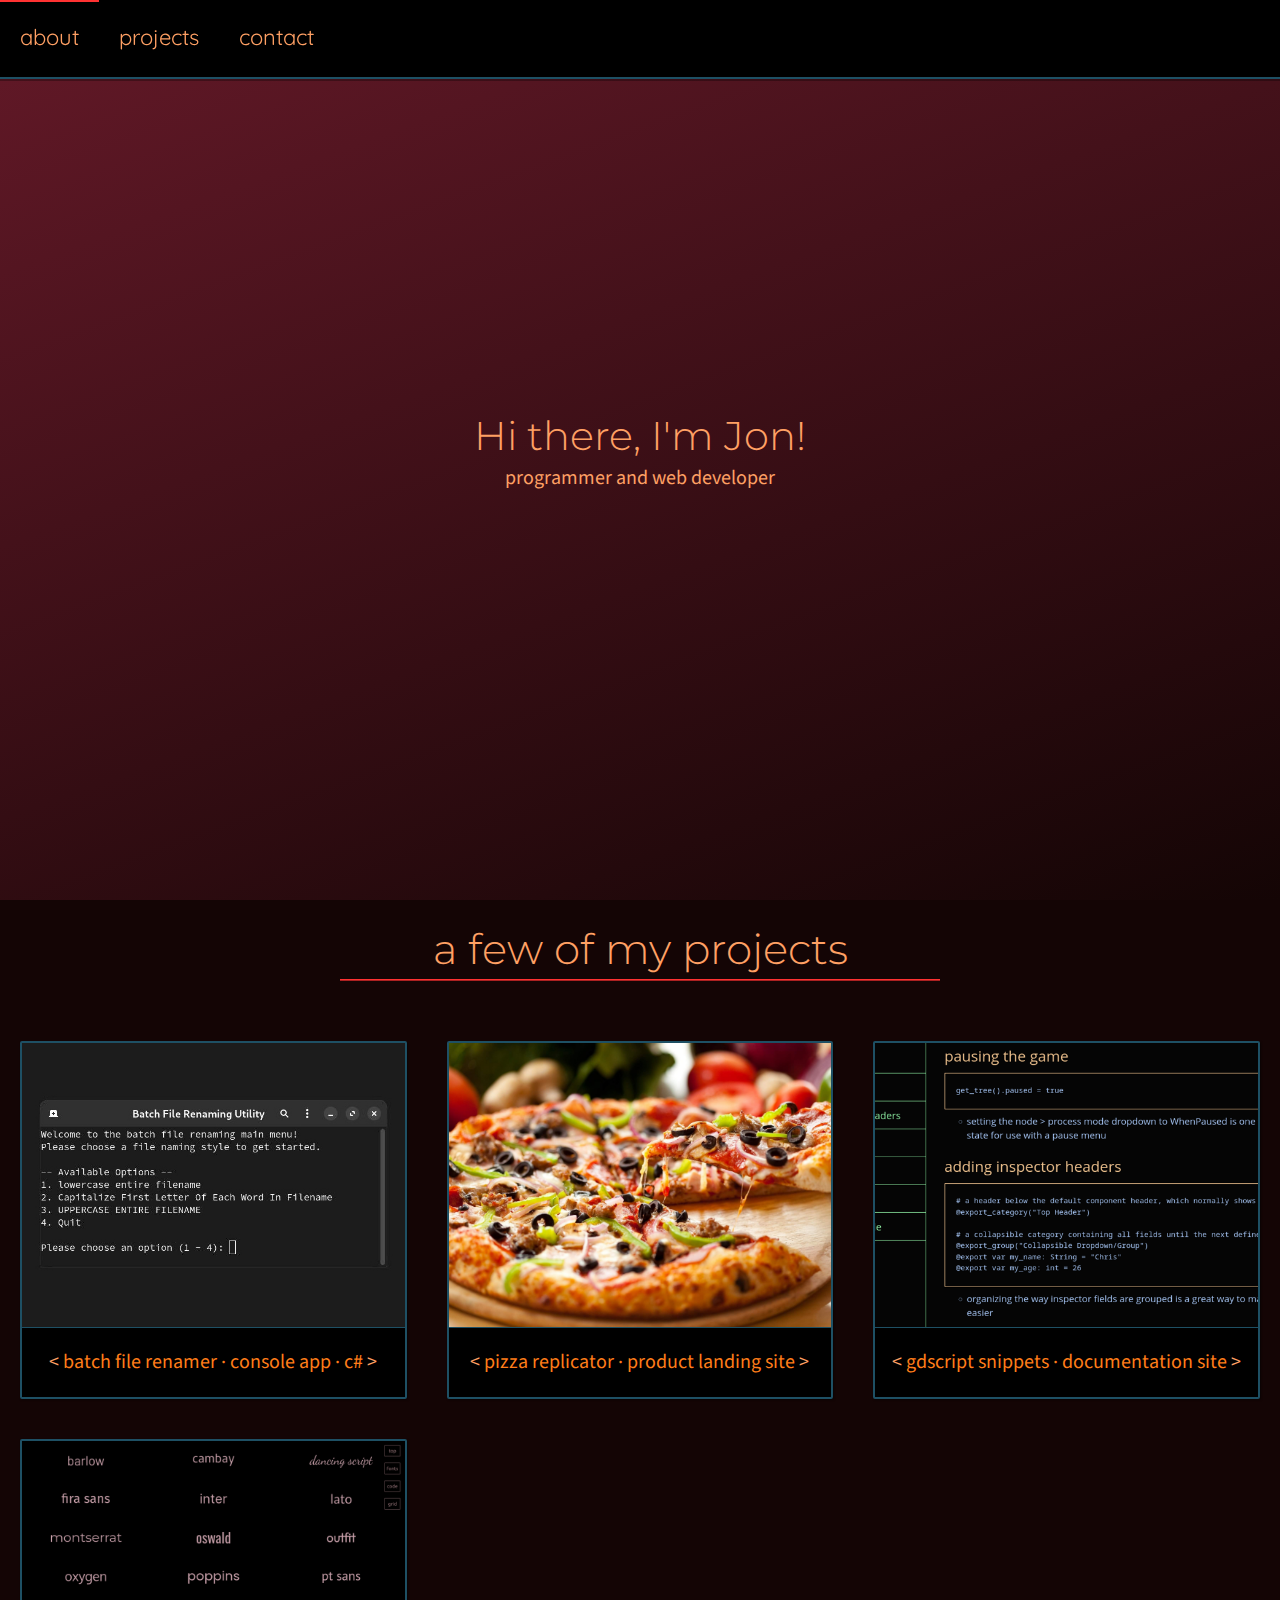
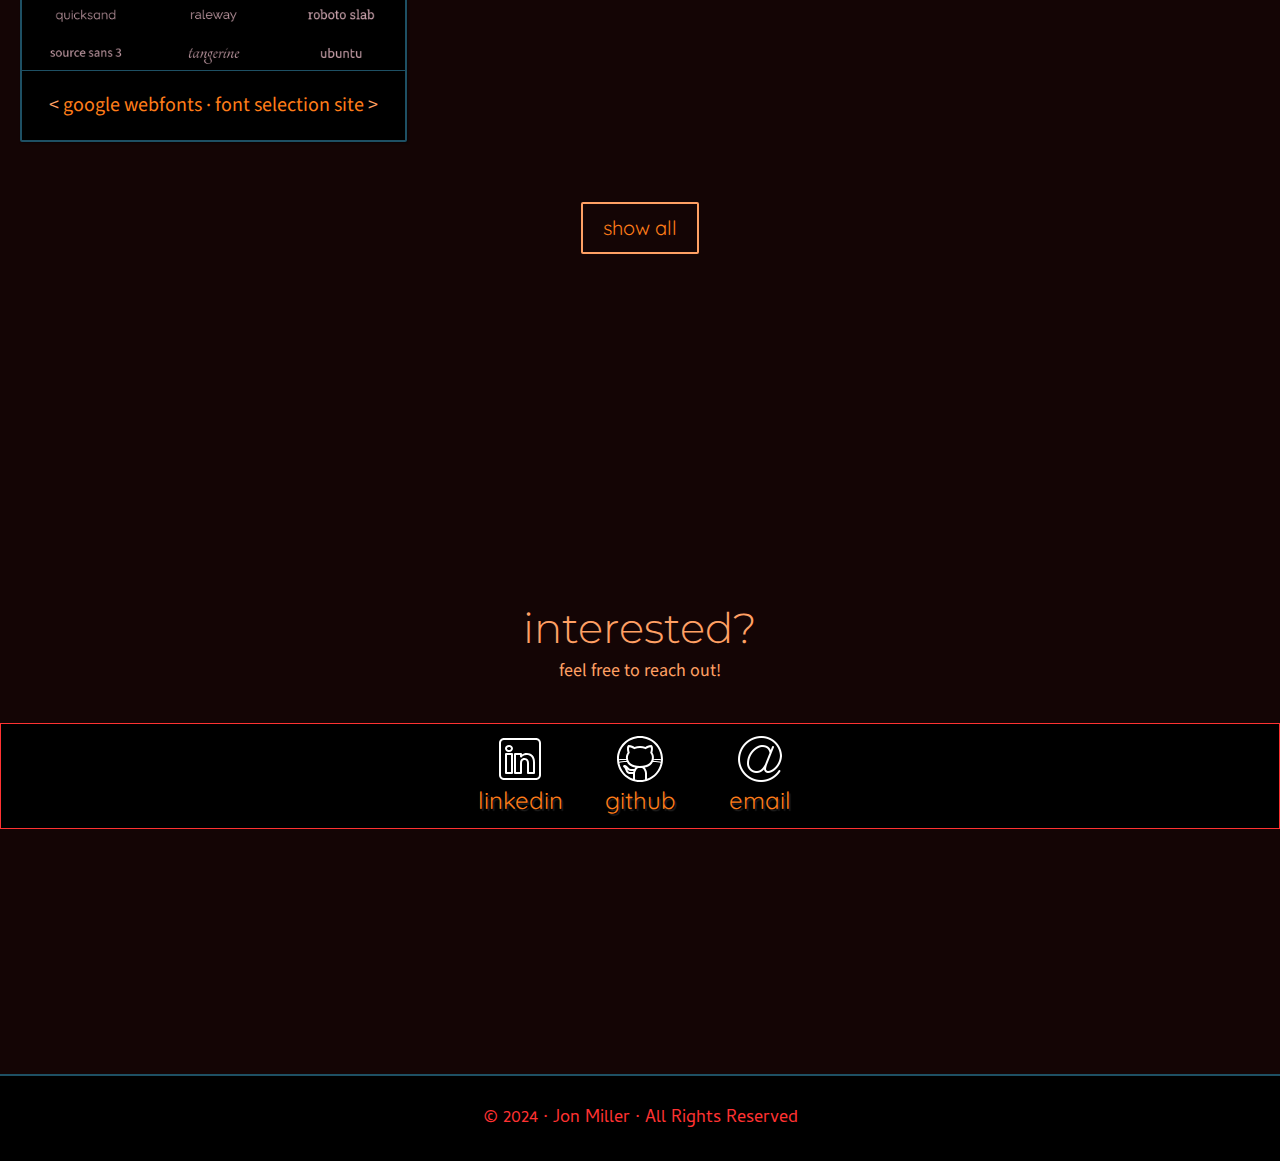
<file: index.html>
<!DOCTYPE html>

<html lang="en">
  <head>
    <meta charset="utf-8" />
    <meta name="viewport" content="width=device-width, initial-scale=1.0" />
    <title>Jon Miller · Portfolio</title>
    <link href="styles.css" rel="stylesheet" />
    <link href="content/favicon-32.svg" rel="icon" type="image/svg" />
    <link href="https://fonts.googleapis.com/css2?family=Montserrat:ital,wght@0,100..900;1,100..900" rel="stylesheet" />
    <link href="https://fonts.googleapis.com/css2?family=Quicksand:wght@300..700" rel="stylesheet" />
    <link href="https://fonts.googleapis.com/css2?family=Oxygen:wght@300;400;700" rel="stylesheet" />
    <link href="https://fonts.googleapis.com/css2?family=Cambay:ital,wght@0,400;0,700;1,400;1,700" rel="stylesheet" />
    <link href="https://fonts.googleapis.com/css2?family=Roboto+Slab:wght@100..900" rel="stylesheet" />
    <link
      href="https://fonts.googleapis.com/css2?family=Source+Sans+3:ital,wght@0,200..900;1,200..900"
      rel="stylesheet"
    />
    <link
      href="https://fonts.googleapis.com/css2?family=Ubuntu:ital,wght@0,300;0,400;0,500;0,700;1,300;1,400;1,500;1,700"
      rel="stylesheet"
    />
  </head>
  <body>

    <!-- nav -->
    <nav id="navbar" class="nav">
      <ul class="nav-list">
        <li>
          <a href="#about">about</a>
        </li>
        <li>
          <a href="#projects">projects</a>
        </li>
        <li>
          <a href="#contact">contact</a>
        </li>
      </ul>
    </nav>
    <!-- nav end -->

    <!-- about -->
    <section id="about" class="about-section">
      <h1>Hi there, I'm Jon!</h1>
      <p>programmer and web developer</p>
    </section>
    <!-- about end -->

    <!-- projects -->
    <section id="projects" class="projects-section">
      <h2 class="projects-section-header">a few of my projects</h2>

      <div class="projects-grid">
        <a
        href="https://github.com/jon-c-miller/batch-file-renamer"
        target="_blank"
        class="project"
        >
          <img class="project-image" src="content/batch-file-renamer.jpg"/>
          <p class="project-title">
            <span class="color-transition">&lt;</span>
            batch file renamer · console app · c#
            <span class="color-transition">&gt;</span>
          </p>
        </a>
        <a href="projects/pizza-replicator/index.html"
           target="_blank"
           class="project">
          <img class="project-image" src="projects/pizza-replicator/content/header.jpg"/>
          <p class="project-title">
            <span class="color-transition">&lt;</span>
            pizza replicator · product landing site
            <span class="color-transition">&gt;</span>
          </p>
        </a>
        <a href="projects/gdscript-snippets/index.html"
           target="_blank"
           class="project">
          <img class="project-image" src="content/gscript-snippets.png"/>
          <p class="project-title">
            <span class="color-transition">&lt;</span>
            gdscript snippets · documentation site
            <span class="color-transition">&gt;</span>
          </p>
        </a>
        <a href="projects/google-webfonts/index.html"
           target="_blank"
           class="project">
          <img class="project-image" src="content/google-webfonts.png"/>
          <p class="project-title">
            <span class="color-transition">&lt;</span>
            google webfonts · font selection site
            <span class="color-transition">&gt;</span>
          </p>
        </a>
        <!-- 
        <a href=""
           target="_blank"
           class="project">
          <img class="project-image" src=""/>
          <p class="project-title">
            <span class="color-transition">&lt;</span>
            project title
            <span class="color-transition">&gt;</span>
          </p>
        </a>
        -->
      </div>

      <a class="button button-show-all" >show all</a>
      <!-- <a href="" class="button button-show-all" target="_blank" >show all</a> -->
    </section>
    <!-- projects end -->

    <!-- contact -->
    <section id="contact" class="contact-section">
      <div class="contact-section-header">
        <h2>interested?</h2>
        <p>feel free to reach out!</p>
      </div>
      <div class="contact-links">
        <a
          href="https://www.linkedin.com/in/jon-c-miller/"
          target="_blank"
          class="contact-details"
          >
          <div class="contact-image">
            <img src="content/linkedin-white.svg">
          </div>
          linkedin
        </a>
        <a
          id="profile-link"
          href="https://github.com/jon-c-miller/"
          target="_blank"
          class="contact-details"
          >
          <div class="contact-image">
            <img src="content/github-white.svg">
          </div>
          github
        </a>
        <a
          href="mailto:millerj.2203@protonmail.com"
          class="contact-details"
          rel="noopener"
          >
          <div class="contact-image">
            <img src="content/at-white.png">
          </div>
          email
        </a>
        <!-- <a href="tel:555-555-5555" class="contact-details"
          ><i class="fas fa-mobile-alt"></i> call me</a
        > -->
      </div>
    </section>
    <!-- contact end -->

    <footer>
      <p>&copy; 2024 · Jon Miller · All Rights Reserved</p>
    </footer>

  </body>
</html>
</file>
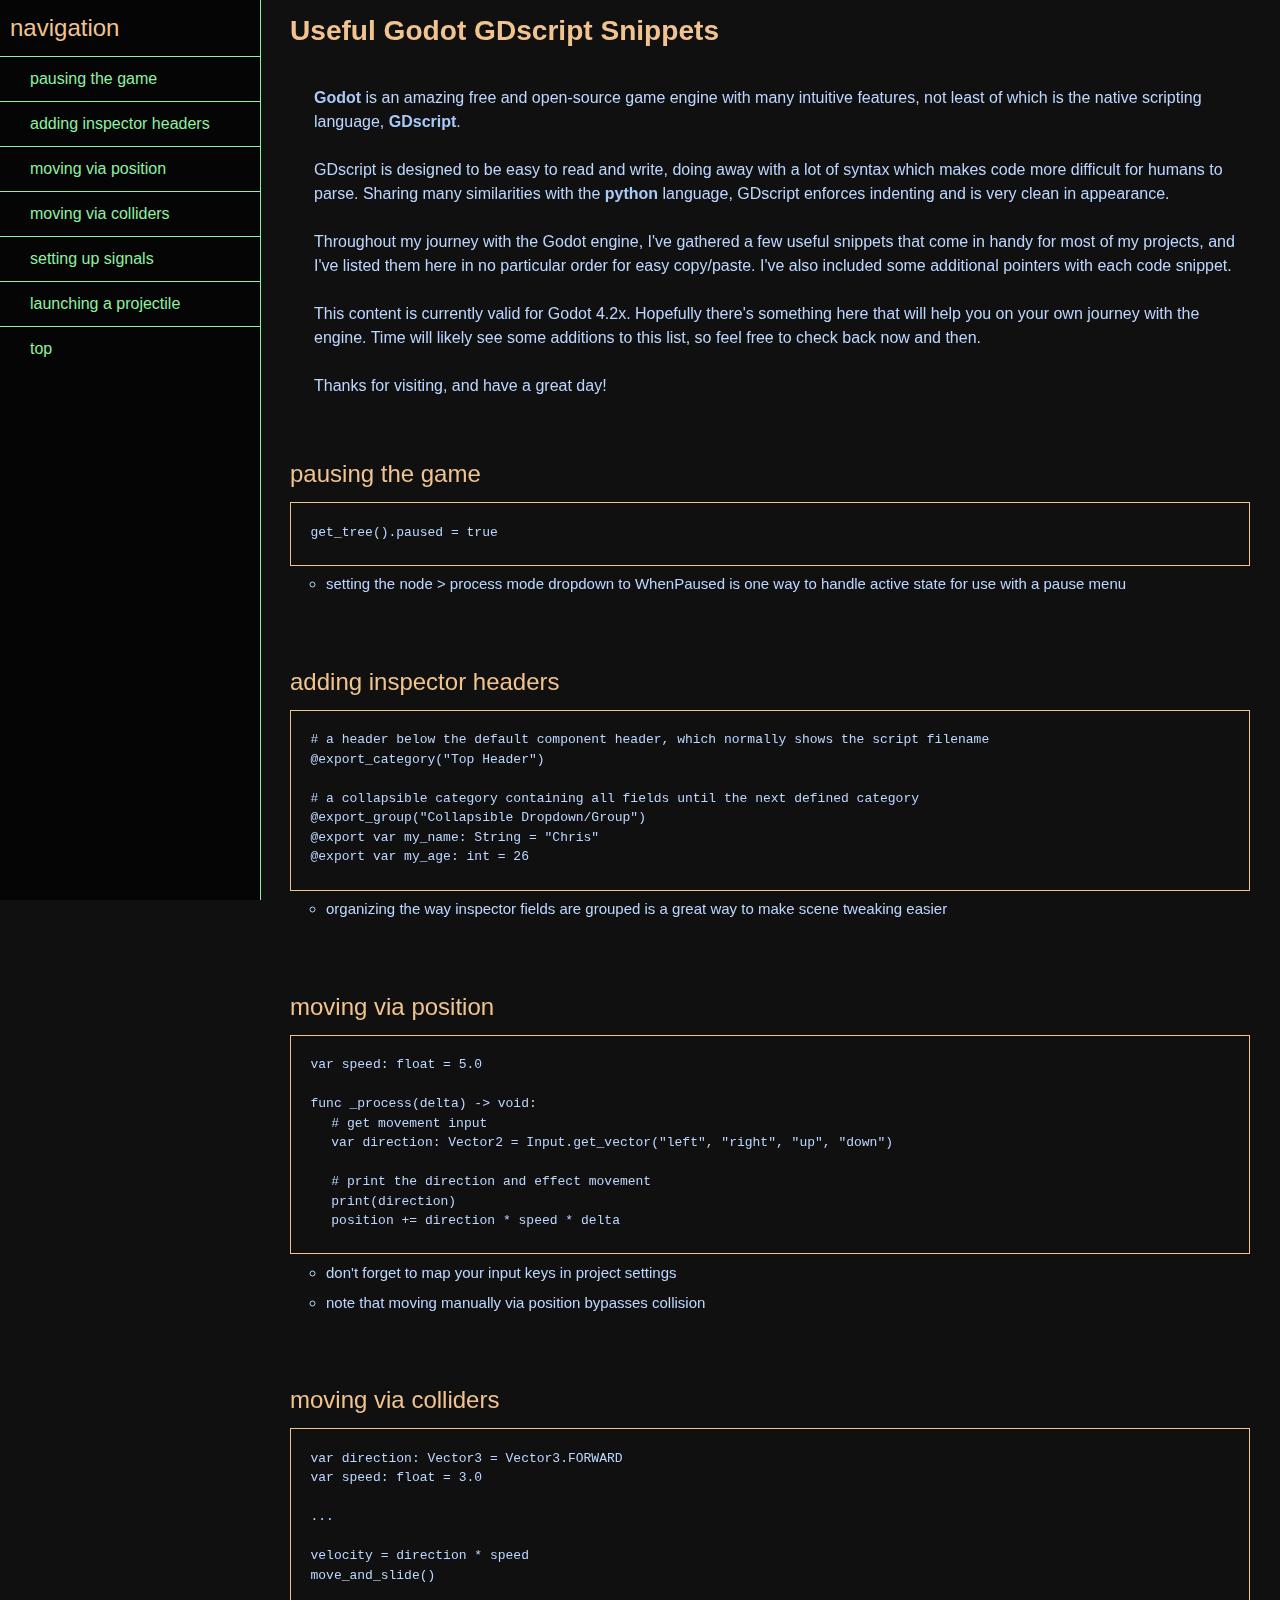
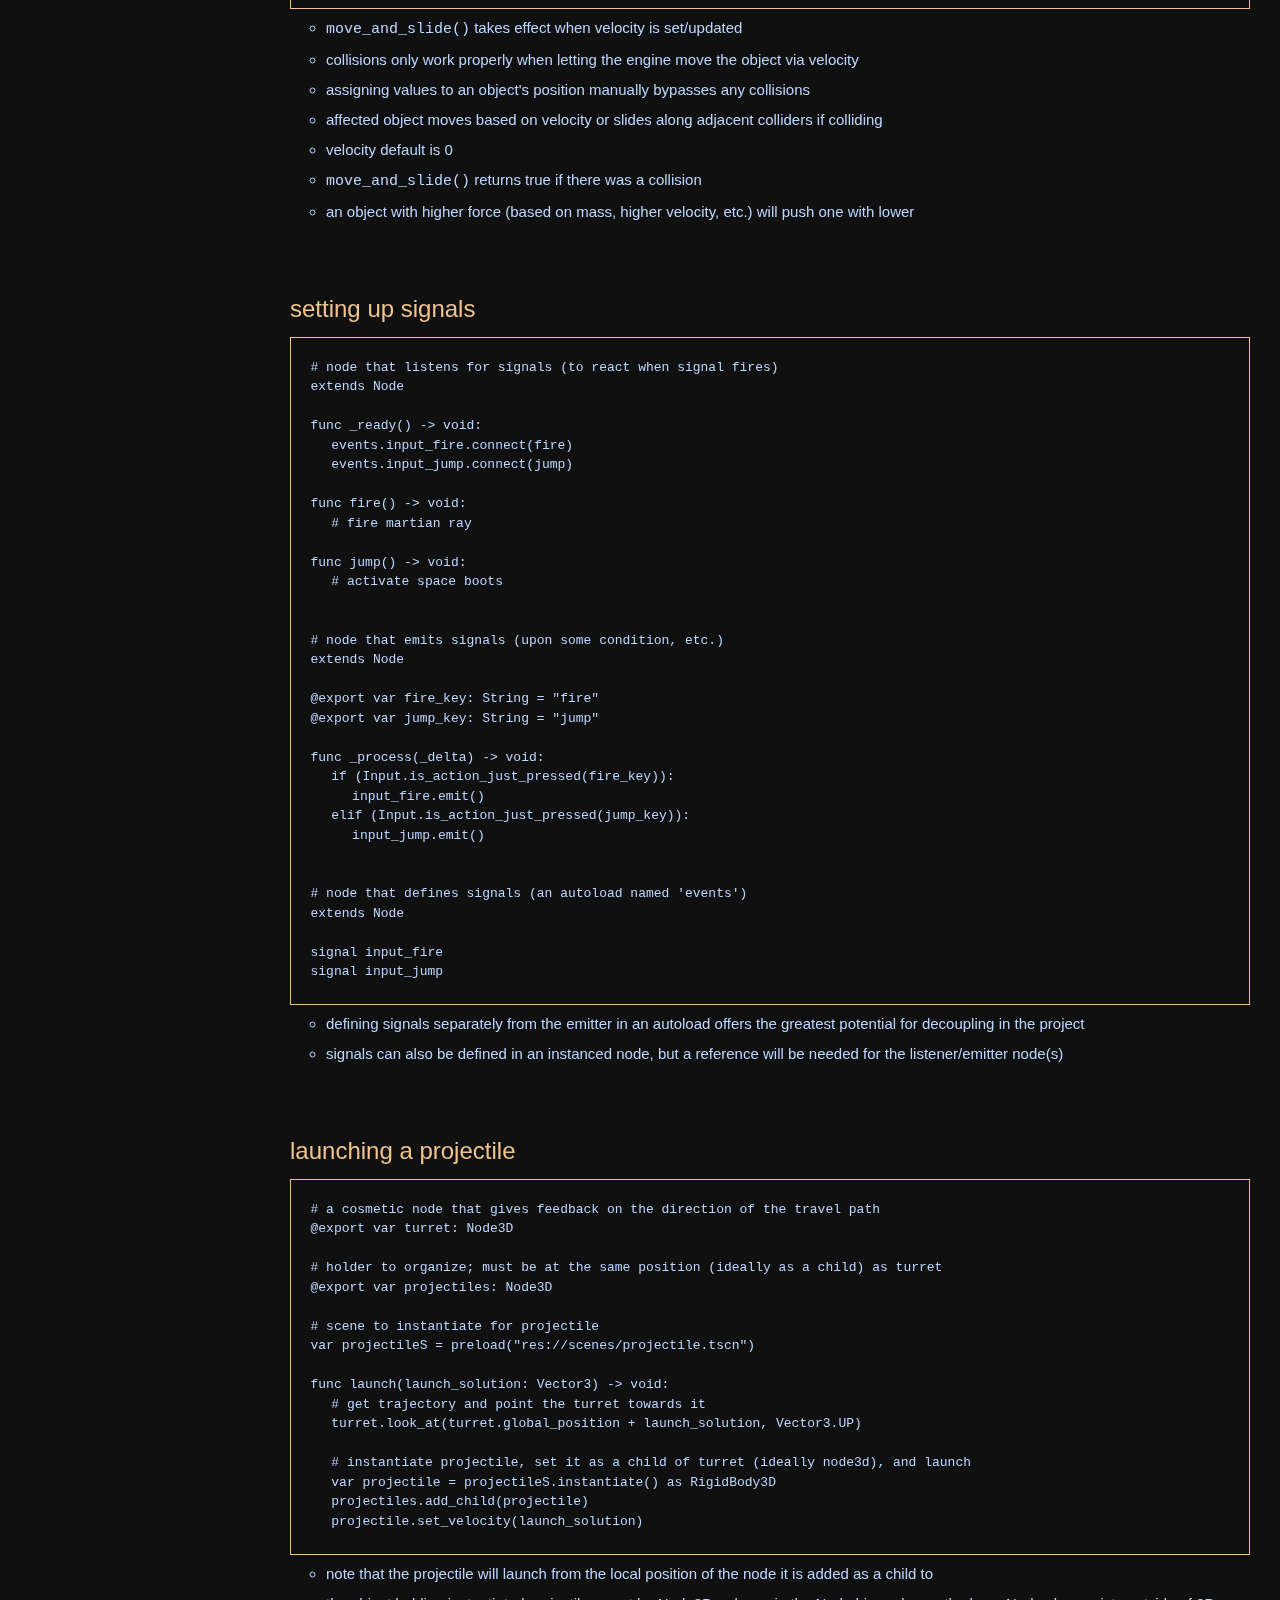
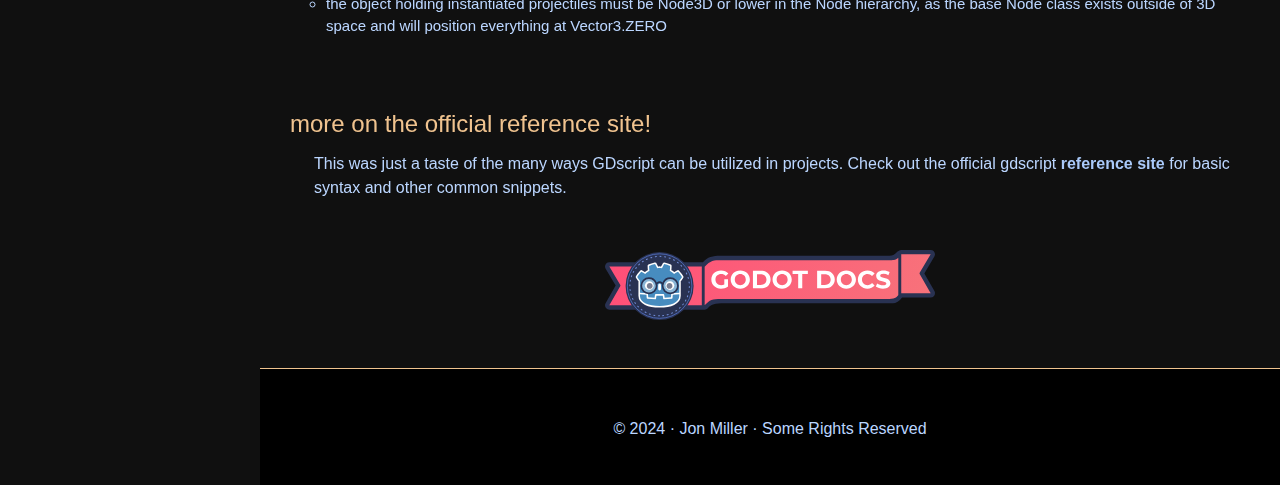
<file: projects/gdscript-snippets/index.html>
<!DOCTYPE html>

<html lang="en">
  <head>
    <meta charset="utf-8" />
    <meta name="viewport" content="width=device-width, initial-scale=1.0" />
    <title>Documentation · GDscript Snippets</title>
    <link href="styles.css" rel="stylesheet" />
    <link href="../../content/favicon-32.svg" rel="icon" type="image/svg" />
  </head>

  <body>
    <nav id="navbar">
      <header class="nav-header">navigation<span class="arrow">🡙</span></header>
      <ul>
        <li><a class="nav-link" href="#section_one">pausing the game</a></li>
        <li><a class="nav-link" href="#section_two">adding inspector headers</a></li>
        <li><a class="nav-link" href="#section_three">moving via position</a></li>
        <li><a class="nav-link" href="#section_four">moving via colliders</a></li>
        <li><a class="nav-link" href="#section_five">setting up signals</a></li>
        <li><a class="nav-link" href="#section_six">launching a projectile</a></li>
        <li><a class="nav-link" href="#">top</a></li>
      </ul>
    </nav>

    <main id="main-doc">

      <section class="title-section">
        <header class="section-header center">
          <h3>Useful Godot GDscript Snippets</h3>
        </header>
        <article>
          <br>
          <p>
            <a class="reference-link"
            href="https://godotengine.org/"
            target="_blank">
            Godot</a>
            is an amazing free and open-source game engine with many intuitive features,
            not least of which is the native scripting language,
            <a class="reference-link"
            href="https://docs.godotengine.org/en/stable/tutorials/scripting/gdscript/index.html"
            target="_blank">
            GDscript</a>.
          </p>
          <br>
          <p>
            GDscript is designed to be easy to read and write, doing away with a lot of syntax
            which makes code more difficult for humans to parse. Sharing many similarities with
            the
            <a class="reference-link"
            href="https://www.python.org/"
            target="_blank">
            python</a>
            language, GDscript enforces indenting and is very clean in appearance.
          </p>
          <br>
          <p>
            Throughout my journey with the Godot engine, I've gathered a few useful snippets
            that come in handy for most of my projects, and I've listed them here in no particular
            order for easy copy/paste. I've also included some additional pointers with each code snippet.
          </p>
          <br>
          <p>
            This content is currently valid for Godot 4.2x. Hopefully there's something here that will
            help you on your own journey with the engine. Time will likely see some additions to this
            list, so feel free to check back now and then.
          </p>
          <br>
          <p>
            Thanks for visiting, and have a great day!
          </p>
        </article>
      </section>

      <!-- pausing the game -->
      <section id="section_one" class="main-section">
        <header class="section-header">pausing the game</header>
        <article>
          <p class="code_block">
            get_tree().paused = true
          </p>
          <ul><li>setting the node > process mode dropdown to WhenPaused is one way to handle active state for use with a pause menu</li></ul>
        </article>
      </section>

      <!-- adding inspector headers -->
      <section id="section_two" class="main-section">
        <header class="section-header">adding inspector headers</header>
        <article>
          
          <p class="code_block">
            # a header below the default component header, which normally shows the script filename
            @export_category("Top Header")

            # a collapsible category containing all fields until the next defined category
            @export_group("Collapsible Dropdown/Group")
            @export var my_name: String = "Chris"
            @export var my_age: int = 26
          </p>
          <ul><li>organizing the way inspector fields are grouped is a great way to make scene tweaking easier</li></ul>
        </article>
      </section>

      <!-- moving via position -->
      <section id="section_three" class="main-section">
        <header class="section-header">moving via position</header>
        <article>
          <p class="code_block">
            var speed: float = 5.0

            func _process(delta) -> void:
	          &emsp; # get movement input
	          &emsp; var direction: Vector2 = Input.get_vector("left", "right", "up", "down")
	          
            &emsp; # print the direction and effect movement
            &emsp; print(direction)
	          &emsp; position += direction * speed * delta
          </p>
          <ul>
            <li>don't forget to map your input keys in project settings</li>
            <li>note that moving manually via position bypasses collision</li>
          </ul>
        </article>
      </section>

      <!-- moving via colliders -->
      <section id="section_four" class="main-section">
        <header class="section-header">moving via colliders</header>
        <article>
          <p class="code_block">
            var direction: Vector3 = Vector3.FORWARD
            var speed: float = 3.0

            ...

            velocity = direction * speed
            move_and_slide()
          </p>
          <ul>
            <li><code>move_and_slide()</code> takes effect when velocity is set/updated</li>
            <li>collisions only work properly when letting the engine move the object via velocity</li>
            <li>assigning values to an object's position manually bypasses any collisions</li>
            <li>affected object moves based on velocity or slides along adjacent colliders if colliding</li>
            <li>velocity default is 0</li>
            <li><code>move_and_slide()</code> returns true if there was a collision</li>
            <li>an object with higher force (based on mass, higher velocity, etc.) will push one with lower</li>
          </ul>
        </article>
      </section>

      <!-- setting up signals -->
      <section id="section_five" class="main-section">
        <header class="section-header">setting up signals</header>
        <article>
          <p class="code_block">
            # node that listens for signals (to react when signal fires)
            extends Node

            func _ready() -> void:
            &emsp; events.input_fire.connect(fire)
            &emsp; events.input_jump.connect(jump)

            func fire() -> void:
            &emsp; # fire martian ray

            func jump() -> void:
            &emsp; # activate space boots


            # node that emits signals (upon some condition, etc.)
            extends Node

            @export var fire_key: String = "fire"
            @export var jump_key: String = "jump"

            func _process(_delta) -> void:
            &emsp; if (Input.is_action_just_pressed(fire_key)):
            &emsp; &emsp; input_fire.emit()
            &emsp; elif (Input.is_action_just_pressed(jump_key)):
            &emsp; &emsp; input_jump.emit()


            # node that defines signals (an autoload named 'events')
            extends Node

            signal input_fire
            signal input_jump
          </p>
          <ul>
            <li>defining signals separately from the emitter in an autoload offers the greatest potential for decoupling in the project</li>
            <li>signals can also be defined in an instanced node, but a reference will be needed for the listener/emitter node(s)</li>
          </ul>
        </article>
      </section>

      <!-- launching a projectile -->
      <section id="section_six" class="main-section">
        <header class="section-header">launching a projectile</header>
        <article>
          <p class="code_block">
            # a cosmetic node that gives feedback on the direction of the travel path
            @export var turret: Node3D

            # holder to organize; must be at the same position (ideally as a child) as turret
            @export var projectiles: Node3D

            # scene to instantiate for projectile
            var projectileS = preload("res://scenes/projectile.tscn")

            func launch(launch_solution: Vector3) -> void:
            &emsp; # get trajectory and point the turret towards it
            &emsp; turret.look_at(turret.global_position + launch_solution, Vector3.UP)
            
            &emsp; # instantiate projectile, set it as a child of turret (ideally node3d), and launch
            &emsp; var projectile = projectileS.instantiate() as RigidBody3D
            &emsp; projectiles.add_child(projectile)
            &emsp; projectile.set_velocity(launch_solution)
          </p>
          <ul>
            <li>note that the projectile will launch from the local position of the node it is added as a child to</li>
            <li>the object holding instantiated projectiles must be Node3D or lower in the Node hierarchy, as the base Node
              class exists outside of 3D space and will position everything at Vector3.ZERO
            </li>
          </ul>
        </article>
      </section>

      <!-- more -->
      <section class="main-section">
        <header class="section-header">more on the official reference site!</header>
        <article>
          <p>
            This was just a taste of the many ways GDscript can be utilized in projects.
            Check out the official gdscript
            <a class="reference-link"
              href="https://docs.godotengine.org/en/stable/tutorials/scripting/gdscript/gdscript_basics.html"
              target="_blank">
              reference site
            </a>
            for basic syntax and other common snippets.
          </p>
          <a id="official-logo" href="https://docs.godotengine.org/en/stable/index.html">
            <img src="content/logo.svg">
          </a>
        </article>
      </section>
    </main>
  </body>

  <footer>
    <p>&copy; 2024 · Jon Miller · Some Rights Reserved</p>
  </footer>
</html>
</file>
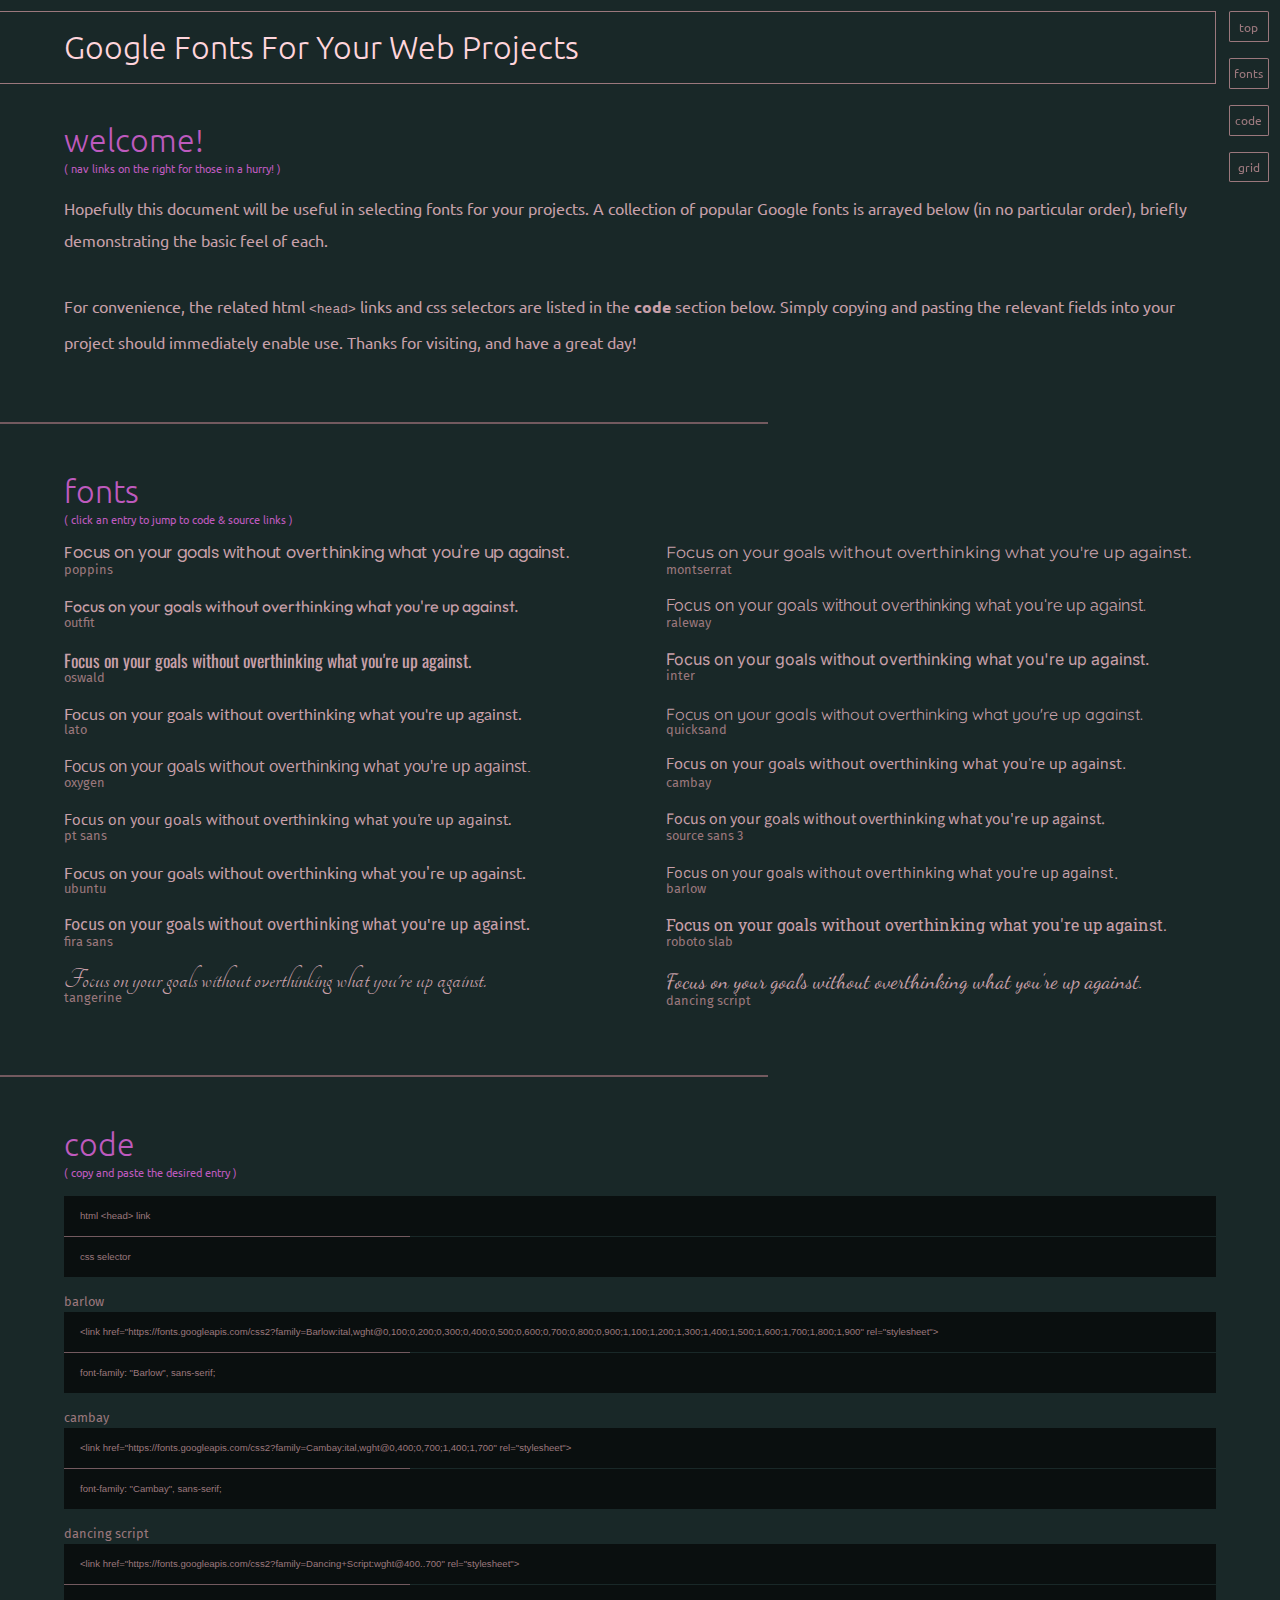
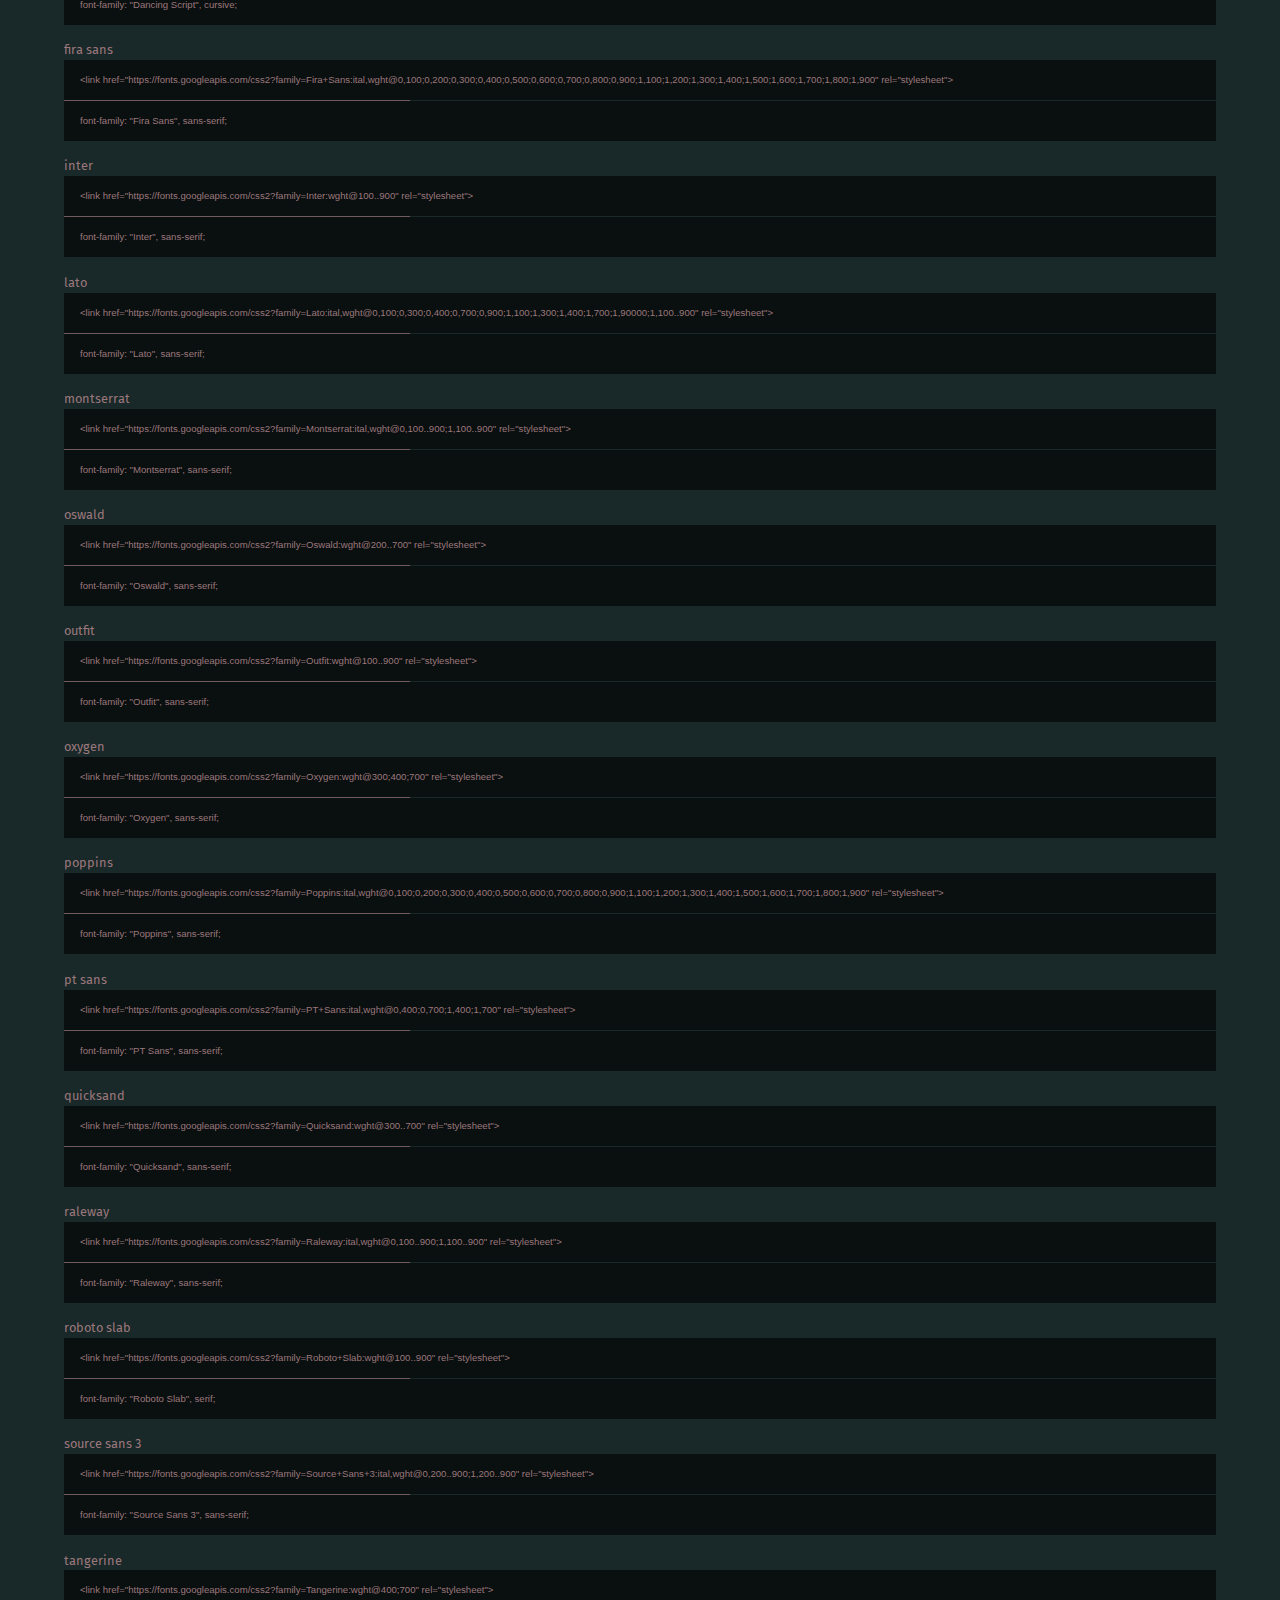
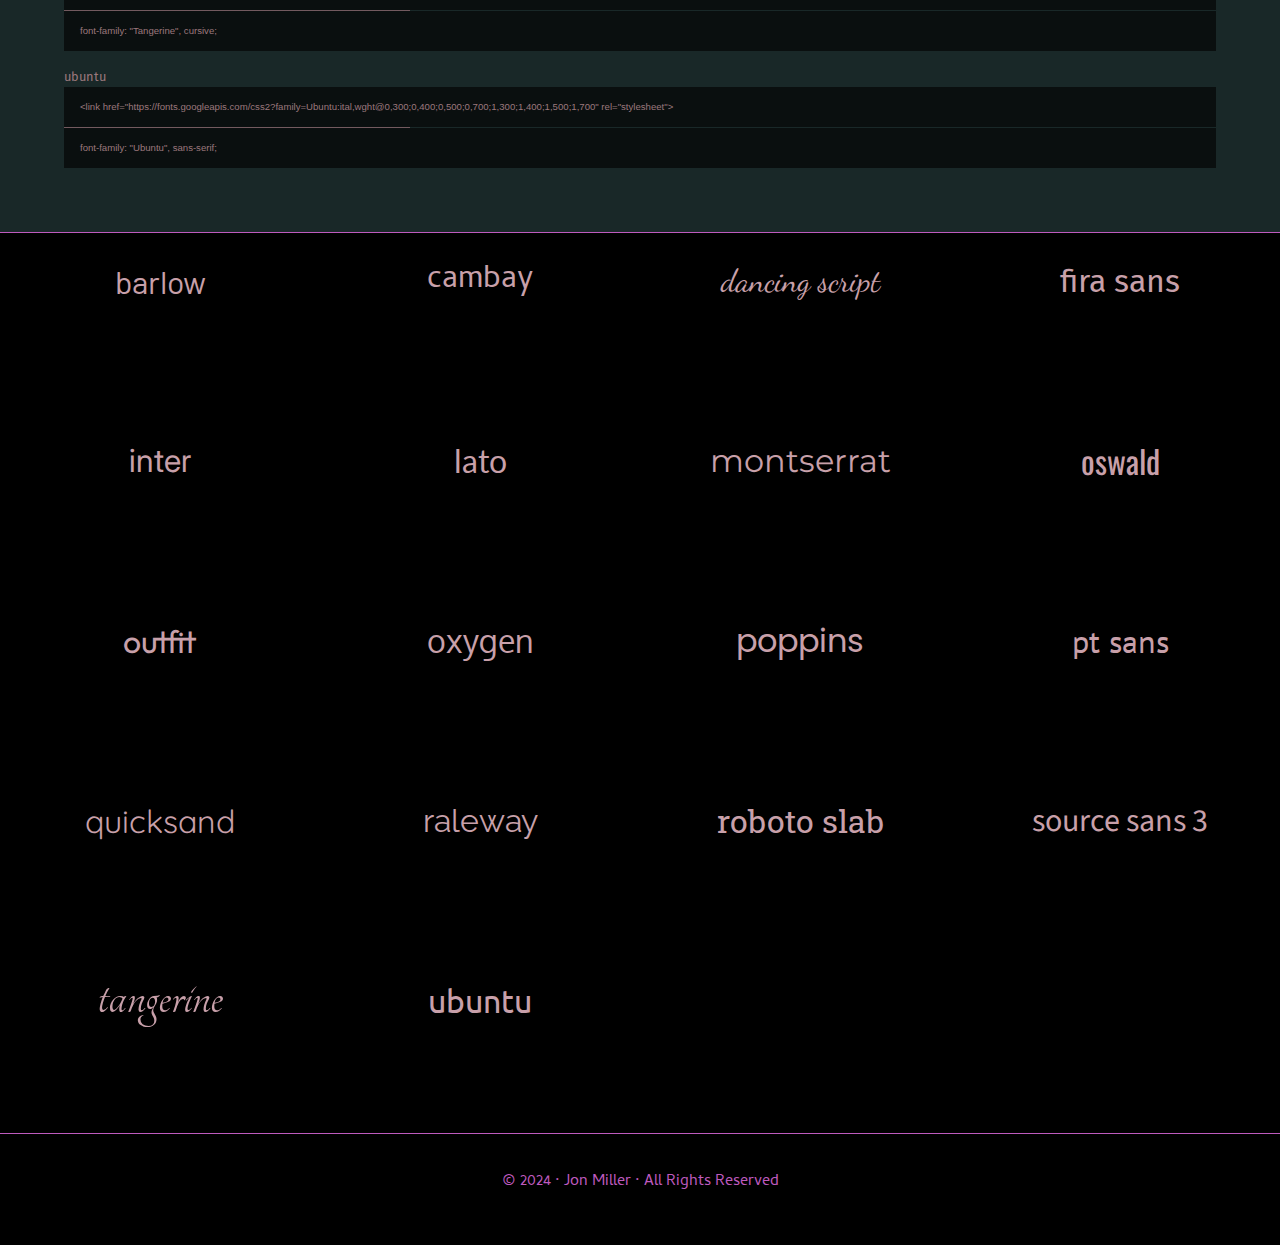
<file: projects/google-webfonts/index.html>
<!DOCTYPE html>

<html lang="en">
  <head>
    <meta charset="utf-8" />
    <meta name="viewport" content="width=device-width, initial-scale=1.0" />
    <title>Google Fonts · Font Selection For Web Dev</title>
    <link href="styles.css" rel="stylesheet" />
    <link href="../../content/favicon-32.svg" rel="icon" type="image/svg" />
    <link
      href="https://fonts.googleapis.com/css2?family=Poppins:ital,wght@0,100;0,200;0,300;0,400;0,500;0,600;0,700;0,800;0,900;1,100;1,200;1,300;1,400;1,500;1,600;1,700;1,800;1,900"
      rel="stylesheet"
    />
    <link href="https://fonts.googleapis.com/css2?family=Montserrat:ital,wght@0,100..900;1,100..900" rel="stylesheet" />
    <link href="https://fonts.googleapis.com/css2?family=Outfit:wght@100..900" rel="stylesheet" />
    <link href="https://fonts.googleapis.com/css2?family=Raleway:ital,wght@0,100..900;1,100..900" rel="stylesheet" />
    <link href="https://fonts.googleapis.com/css2?family=Oswald:wght@200..700" rel="stylesheet" />
    <link href="https://fonts.googleapis.com/css2?family=Inter:wght@100..900" rel="stylesheet" />
    <link
      href="https://fonts.googleapis.com/css2?family=Lato:ital,wght@0,100;0,300;0,400;0,700;0,900;1,100;1,300;1,400;1,700;1,90000;1,100..900"
      rel="stylesheet"
    />
    <link href="https://fonts.googleapis.com/css2?family=Quicksand:wght@300..700" rel="stylesheet" />
    <link href="https://fonts.googleapis.com/css2?family=Oxygen:wght@300;400;700" rel="stylesheet" />
    <link href="https://fonts.googleapis.com/css2?family=Cambay:ital,wght@0,400;0,700;1,400;1,700" rel="stylesheet" />
    <link href="https://fonts.googleapis.com/css2?family=Tangerine:wght@400;700" rel="stylesheet" />
    <link href="https://fonts.googleapis.com/css2?family=Dancing+Script:wght@400..700" rel="stylesheet" />
    <link href="https://fonts.googleapis.com/css2?family=Roboto+Slab:wght@100..900" rel="stylesheet" />
    <link href="https://fonts.googleapis.com/css2?family=PT+Sans:ital,wght@0,400;0,700;1,400;1,700" rel="stylesheet" />
    <link
      href="https://fonts.googleapis.com/css2?family=Source+Sans+3:ital,wght@0,200..900;1,200..900"
      rel="stylesheet"
    />
    <link
      href="https://fonts.googleapis.com/css2?family=Ubuntu:ital,wght@0,300;0,400;0,500;0,700;1,300;1,400;1,500;1,700"
      rel="stylesheet"
    />
    <link
      href="https://fonts.googleapis.com/css2?family=Barlow:ital,wght@0,100;0,200;0,300;0,400;0,500;0,600;0,700;0,800;0,900;1,100;1,200;1,300;1,400;1,500;1,600;1,700;1,800;1,900"
      rel="stylesheet"
    />
    <link
      href="https://fonts.googleapis.com/css2?family=Fira+Sans:ital,wght@0,100;0,200;0,300;0,400;0,500;0,600;0,700;0,800;0,900;1,100;1,200;1,300;1,400;1,500;1,600;1,700;1,800;1,900"
      rel="stylesheet"
    />
  </head>
  <body>
    <!-- header links -->
    <div class="links-container">
      <div class="header"><p>Google Fonts For Your Web Projects</p></div>
      <div class="links-column">
        <a class="nav-fonts" href="#top">top</a>
        <a class="nav-fonts" href="#navlink-demos">fonts</a>
        <a class="nav-code" href="#navlink-code">code</a>
        <a class="nav-code" href="#bottom">grid</a>
      </div>
    </div>

    <!-- intro section -->
    <section>
      <!-- section header -->
      <div class="section-text">
        <h1>welcome!</h1>
        <div class="section-subtext">( nav links on the right for those in a hurry! )</div>
      </div>
      <p class="welcome-text">
        Hopefully this document will be useful in selecting fonts for your projects. A collection of popular Google
        fonts is arrayed below (in no particular order), briefly demonstrating the basic feel of each.
      </p>
      <br />
      <p>
        For convenience, the related html <code>&lt;head&gt;</code> links and css selectors are listed in the
        <strong>code</strong> section below. Simply copying and pasting the relevant fields into your project should
        immediately enable use. Thanks for visiting, and have a great day!
      </p>
    </section>

    <div class="divider-section"></div>

    <!-- font demos section -->
    <section id="navlink-demos">
      <!-- section header -->
      <div class="section-text">
        <h1>fonts</h1>
        <div class="section-subtext">( click an entry to jump to code & source links )</div>
      </div>

      <div class="font-demos-flex">
        <a class="font-link" href="#navlink-poppins">
          <div class="phrase poppins"></div>
          <div class="font-name">poppins</div>
        </a>

        <a class="font-link" href="#navlink-montserrat">
          <div class="phrase montserrat"></div>
          <div class="font-name">montserrat</div>
        </a>

        <a class="font-link" href="#navlink-outfit">
          <div class="phrase outfit"></div>
          <div class="font-name">outfit</div>
        </a>

        <a class="font-link" href="#navlink-raleway">
          <div class="phrase raleway"></div>
          <div class="font-name">raleway</div>
        </a>

        <a class="font-link" href="#navlink-oswald">
          <div class="phrase oswald"></div>
          <div class="font-name">oswald</div>
        </a>

        <a class="font-link" href="#navlink-inter">
          <div class="phrase inter"></div>
          <div class="font-name">inter</div>
        </a>

        <a class="font-link" href="#navlink-lato">
          <div class="phrase lato"></div>
          <div class="font-name">lato</div>
        </a>

        <a class="font-link" href="#navlink-quicksand">
          <div class="phrase quicksand"></div>
          <div class="font-name">quicksand</div>
        </a>

        <a class="font-link" href="#navlink-oxygen">
          <div class="phrase oxygen"></div>
          <div class="font-name">oxygen</div>
        </a>

        <a class="font-link" href="#navlink-cambay">
          <div class="phrase cambay"></div>
          <div class="font-name">cambay</div>
        </a>

        <a class="font-link" href="#navlink-pt-sans">
          <div class="phrase pt-sans"></div>
          <div class="font-name">pt sans</div>
        </a>

        <a class="font-link" href="#navlink-source-sans-3">
          <div class="phrase source-sans-3"></div>
          <div class="font-name">source sans 3</div>
        </a>

        <a class="font-link" href="#navlink-ubuntu">
          <div class="phrase ubuntu"></div>
          <div class="font-name">ubuntu</div>
        </a>

        <a class="font-link" href="#navlink-barlow">
          <div class="phrase barlow"></div>
          <div class="font-name">barlow</div>
        </a>

        <a class="font-link" href="#navlink-fira-sans">
          <div class="phrase fira-sans"></div>
          <div class="font-name">fira sans</div>
        </a>

        <a class="font-link" href="#navlink-roboto-slab">
          <div class="phrase roboto-slab"></div>
          <div class="font-name">roboto slab</div>
        </a>

        <a class="font-link" href="#navlink-tangerine">
          <div class="phrase tangerine"></div>
          <div class="font-name">tangerine</div>
        </a>

        <a class="font-link" href="#navlink-dancing-script">
          <div class="phrase dancing-script"></div>
          <div class="font-name">dancing script</div>
        </a>
      </div>
    </section>

    <div class="divider-section"></div>

    <!-- copy/paste links section -->
    <section id="navlink-code">
      <!-- section header -->
      <div class="section-text">
        <h1>code</h1>
        <div class="section-subtext">( copy and paste the desired entry )</div>
      </div>

      <!-- example -->
      <div class="code-block">html &lt;head&gt; link</div>
      <div class="divider-copy-paste"></div>
      <div class="code-block">css selector</div>
      <div class="divider-font"></div>

      <div id="navlink-barlow">
        <div class="font-name font-link">
          <a href="https://fonts.google.com/specimen/Barlow?query=barlow" target="_blank">barlow</a>
        </div>
        <div class="code-block">
          &lt;link
          href="https://fonts.googleapis.com/css2?family=Barlow:ital,wght@0,100;0,200;0,300;0,400;0,500;0,600;0,700;0,800;0,900;1,100;1,200;1,300;1,400;1,500;1,600;1,700;1,800;1,900"
          rel="stylesheet"&gt;
        </div>
        <div class="divider-copy-paste"></div>
        <div class="code-block">font-family: "Barlow", sans-serif;</div>
      </div>
      <div class="divider-font"></div>

      <div id="navlink-cambay">
        <div class="font-name font-link">
          <a href="https://fonts.google.com/specimen/Cambay?query=cambay" target="_blank">cambay</a>
        </div>
        <div class="code-block">
          &lt;link href="https://fonts.googleapis.com/css2?family=Cambay:ital,wght@0,400;0,700;1,400;1,700"
          rel="stylesheet"&gt;
        </div>
        <div class="divider-copy-paste"></div>
        <div class="code-block">font-family: "Cambay", sans-serif;</div>
      </div>
      <div class="divider-font"></div>

      <div id="navlink-dancing-script">
        <div class="font-name font-link">
          <a href="https://fonts.google.com/specimen/Dancing+Script?query=dancing+script" target="_blank"
            >dancing script</a
          >
        </div>
        <div class="code-block">
          &lt;link href="https://fonts.googleapis.com/css2?family=Dancing+Script:wght@400..700" rel="stylesheet"&gt;
        </div>
        <div class="divider-copy-paste"></div>
        <div class="code-block">font-family: "Dancing Script", cursive;</div>
      </div>
      <div class="divider-font"></div>

      <div id="navlink-fira-sans">
        <div class="font-name font-link">
          <a href="https://fonts.google.com/specimen/Fira+Sans?query=fira+sans" target="_blank">fira sans</a>
        </div>
        <div class="code-block">
          &lt;link
          href="https://fonts.googleapis.com/css2?family=Fira+Sans:ital,wght@0,100;0,200;0,300;0,400;0,500;0,600;0,700;0,800;0,900;1,100;1,200;1,300;1,400;1,500;1,600;1,700;1,800;1,900"
          rel="stylesheet"&gt;
        </div>
        <div class="divider-copy-paste"></div>
        <div class="code-block">font-family: "Fira Sans", sans-serif;</div>
      </div>
      <div class="divider-font"></div>

      <div id="navlink-inter">
        <div class="font-name font-link">
          <a href="https://fonts.google.com/specimen/Inter?query=inter" target="_blank">inter</a>
        </div>
        <div class="code-block">
          &lt;link href="https://fonts.googleapis.com/css2?family=Inter:wght@100..900" rel="stylesheet"&gt;
        </div>
        <div class="divider-copy-paste"></div>
        <div class="code-block">font-family: "Inter", sans-serif;</div>
      </div>
      <div class="divider-font"></div>

      <div id="navlink-lato">
        <div class="font-name font-link">
          <a href="https://fonts.google.com/specimen/Lato?query=lato" target="_blank">lato</a>
        </div>
        <div class="code-block">
          &lt;link
          href="https://fonts.googleapis.com/css2?family=Lato:ital,wght@0,100;0,300;0,400;0,700;0,900;1,100;1,300;1,400;1,700;1,90000;1,100..900"
          rel="stylesheet"&gt;
        </div>
        <div class="divider-copy-paste"></div>
        <div class="code-block">font-family: "Lato", sans-serif;</div>
      </div>
      <div class="divider-font"></div>

      <div id="navlink-montserrat">
        <div class="font-name font-link">
          <a href="https://fonts.google.com/specimen/Montserrat?query=montserrat" target="_blank">montserrat</a>
        </div>
        <div class="code-block">
          &lt;link href="https://fonts.googleapis.com/css2?family=Montserrat:ital,wght@0,100..900;1,100..900"
          rel="stylesheet"&gt;
        </div>
        <div class="divider-copy-paste"></div>
        <div class="code-block">font-family: "Montserrat", sans-serif;</div>
      </div>
      <div class="divider-font"></div>

      <div id="navlink-oswald">
        <div class="font-name font-link">
          <a href="https://fonts.google.com/specimen/Oswald?query=oswald" target="_blank">oswald</a>
        </div>
        <div class="code-block">
          &lt;link href="https://fonts.googleapis.com/css2?family=Oswald:wght@200..700" rel="stylesheet"&gt;
        </div>
        <div class="divider-copy-paste"></div>
        <div class="code-block">font-family: "Oswald", sans-serif;</div>
      </div>
      <div class="divider-font"></div>

      <div id="navlink-outfit">
        <div class="font-name font-link">
          <a href="https://fonts.google.com/specimen/Outfit?query=outfit" target="_blank">outfit</a>
        </div>
        <div class="code-block">
          &lt;link href="https://fonts.googleapis.com/css2?family=Outfit:wght@100..900" rel="stylesheet"&gt;
        </div>
        <div class="divider-copy-paste"></div>
        <div class="code-block">font-family: "Outfit", sans-serif;</div>
      </div>
      <div class="divider-font"></div>

      <div id="navlink-oxygen">
        <div class="font-name font-link">
          <a href="https://fonts.google.com/specimen/Oxygen?query=oxygen" target="_blank">oxygen</a>
        </div>
        <div class="code-block">
          &lt;link href="https://fonts.googleapis.com/css2?family=Oxygen:wght@300;400;700" rel="stylesheet"&gt;
        </div>
        <div class="divider-copy-paste"></div>
        <div class="code-block">font-family: "Oxygen", sans-serif;</div>
      </div>
      <div class="divider-font"></div>

      <div id="navlink-poppins">
        <div class="font-name font-link">
          <a href="https://fonts.google.com/specimen/Poppins?query=poppins" target="_blank">poppins</a>
        </div>
        <div class="code-block">
          &lt;link
          href="https://fonts.googleapis.com/css2?family=Poppins:ital,wght@0,100;0,200;0,300;0,400;0,500;0,600;0,700;0,800;0,900;1,100;1,200;1,300;1,400;1,500;1,600;1,700;1,800;1,900"
          rel="stylesheet"&gt;
        </div>
        <div class="divider-copy-paste"></div>
        <div class="code-block">font-family: "Poppins", sans-serif;</div>
      </div>
      <div class="divider-font"></div>

      <div id="navlink-pt-sans">
        <div class="font-name font-link">
          <a href="https://fonts.google.com/specimen/PT+Sans?query=pt+sans" target="_blank">pt sans</a>
        </div>
        <div class="code-block">
          &lt;link href="https://fonts.googleapis.com/css2?family=PT+Sans:ital,wght@0,400;0,700;1,400;1,700"
          rel="stylesheet"&gt;
        </div>
        <div class="divider-copy-paste"></div>
        <div class="code-block">font-family: "PT Sans", sans-serif;</div>
      </div>
      <div class="divider-font"></div>

      <div id="navlink-quicksand">
        <div class="font-name font-link">
          <a href="https://fonts.google.com/specimen/Quicksand?query=quicksand" target="_blank">quicksand</a>
        </div>
        <div class="code-block">
          &lt;link href="https://fonts.googleapis.com/css2?family=Quicksand:wght@300..700" rel="stylesheet"&gt;
        </div>
        <div class="divider-copy-paste"></div>
        <div class="code-block">font-family: "Quicksand", sans-serif;</div>
      </div>
      <div class="divider-font"></div>

      <div id="navlink-raleway">
        <div class="font-name font-link">
          <a href="https://fonts.google.com/specimen/Raleway?query=raleway" target="_blank">raleway</a>
        </div>
        <div class="code-block">
          &lt;link href="https://fonts.googleapis.com/css2?family=Raleway:ital,wght@0,100..900;1,100..900"
          rel="stylesheet"&gt;
        </div>
        <div class="divider-copy-paste"></div>
        <div class="code-block">font-family: "Raleway", sans-serif;</div>
      </div>
      <div class="divider-font"></div>

      <div id="navlink-roboto-slab">
        <div class="font-name font-link">
          <a href="https://fonts.google.com/specimen/Roboto+Slab?query=roboto+slab" target="_blank">roboto slab</a>
        </div>
        <div class="code-block">
          &lt;link href="https://fonts.googleapis.com/css2?family=Roboto+Slab:wght@100..900" rel="stylesheet"&gt;
        </div>
        <div class="divider-copy-paste"></div>
        <div class="code-block">font-family: "Roboto Slab", serif;</div>
      </div>
      <div class="divider-font"></div>

      <div id="navlink-source-sans-3">
        <div class="font-name font-link">
          <a href="https://fonts.google.com/specimen/Source+Sans+3?query=source+sans+3" target="_blank"
            >source sans 3</a
          >
        </div>
        <div class="code-block">
          &lt;link href="https://fonts.googleapis.com/css2?family=Source+Sans+3:ital,wght@0,200..900;1,200..900"
          rel="stylesheet"&gt;
        </div>
        <div class="divider-copy-paste"></div>
        <div class="code-block">font-family: "Source Sans 3", sans-serif;</div>
      </div>
      <div class="divider-font"></div>

      <div id="navlink-tangerine">
        <div class="font-name font-link">
          <a href="https://fonts.google.com/specimen/Tangerine?query=tangerine" target="_blank">tangerine</a>
        </div>
        <div class="code-block">
          &lt;link href="https://fonts.googleapis.com/css2?family=Tangerine:wght@400;700" rel="stylesheet"&gt;
        </div>
        <div class="divider-copy-paste"></div>
        <div class="code-block">font-family: "Tangerine", cursive;</div>
      </div>
      <div class="divider-font"></div>

      <div id="navlink-ubuntu">
        <div class="font-name font-link">
          <a href="https://fonts.google.com/specimen/Ubuntu?query=ubuntu" target="_blank">ubuntu</a>
        </div>
        <div class="code-block">
          &lt;link
          href="https://fonts.googleapis.com/css2?family=Ubuntu:ital,wght@0,300;0,400;0,500;0,700;1,300;1,400;1,500;1,700"
          rel="stylesheet"&gt;
        </div>
        <div class="divider-copy-paste"></div>
        <div class="code-block">font-family: "Ubuntu", sans-serif;</div>
      </div>
      <div class="divider-font"></div>

    </section>

    <!-- font grid footer -->
    <div id="bottom" class="font-grid">
      <p class="barlow">barlow</p>
      <p class="cambay">cambay</p>
      <p class="dancing-script">dancing script</p>
      <p class="fira-sans">fira sans</p>
      <p class="inter">inter</p>
      <p class="lato">lato</p>
      <p class="montserrat">montserrat</p>
      <p class="oswald">oswald</p>
      <p class="outfit">outfit</p>
      <p class="oxygen">oxygen</p>
      <p class="poppins">poppins</p>
      <p class="pt-sans">pt sans</p>
      <p class="quicksand">quicksand</p>
      <p class="raleway">raleway</p>
      <p class="roboto-slab">roboto slab</p>
      <p class="source-sans-3">source sans 3</p>
      <p class="tangerine">tangerine</p>
      <p class="ubuntu">ubuntu</p>
    </div>

    <footer>
      <p>&copy; 2024 · Jon Miller · All Rights Reserved</p>
    </footer>
  </body>
</html>
</file>
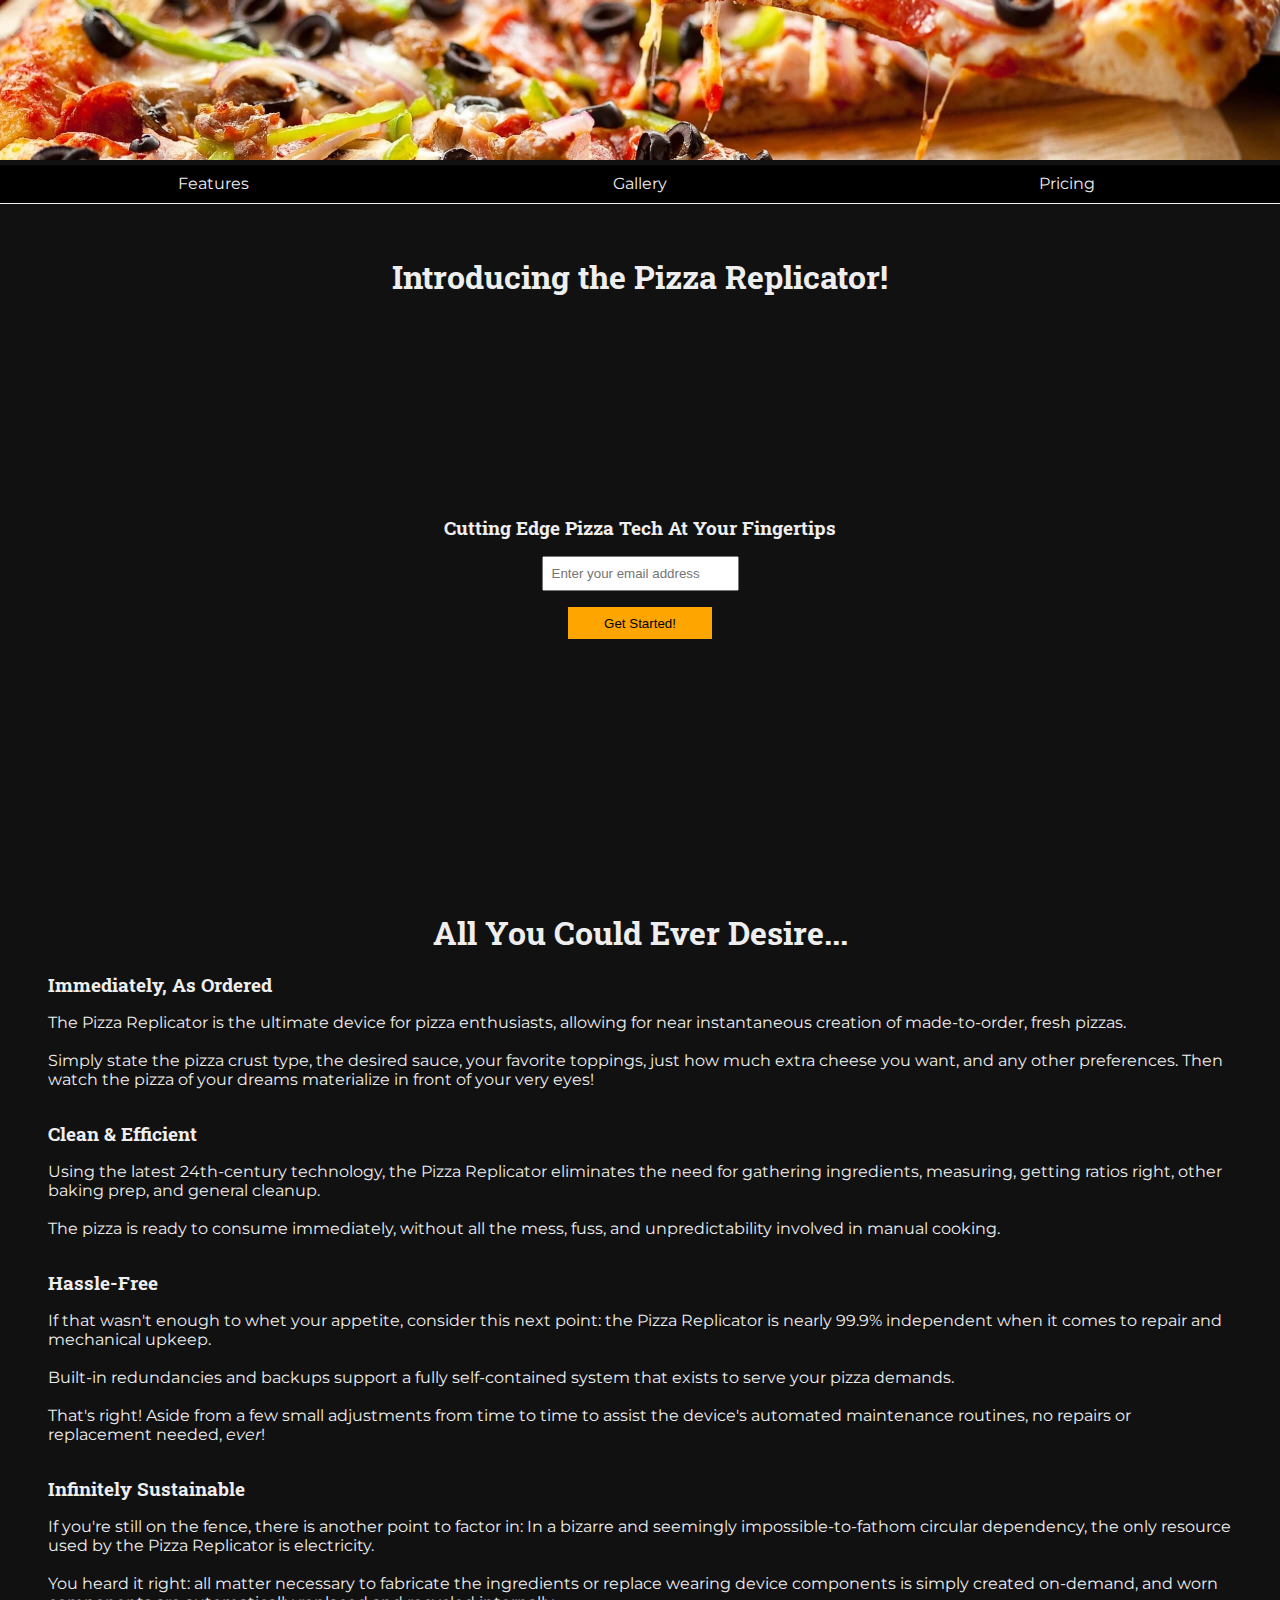
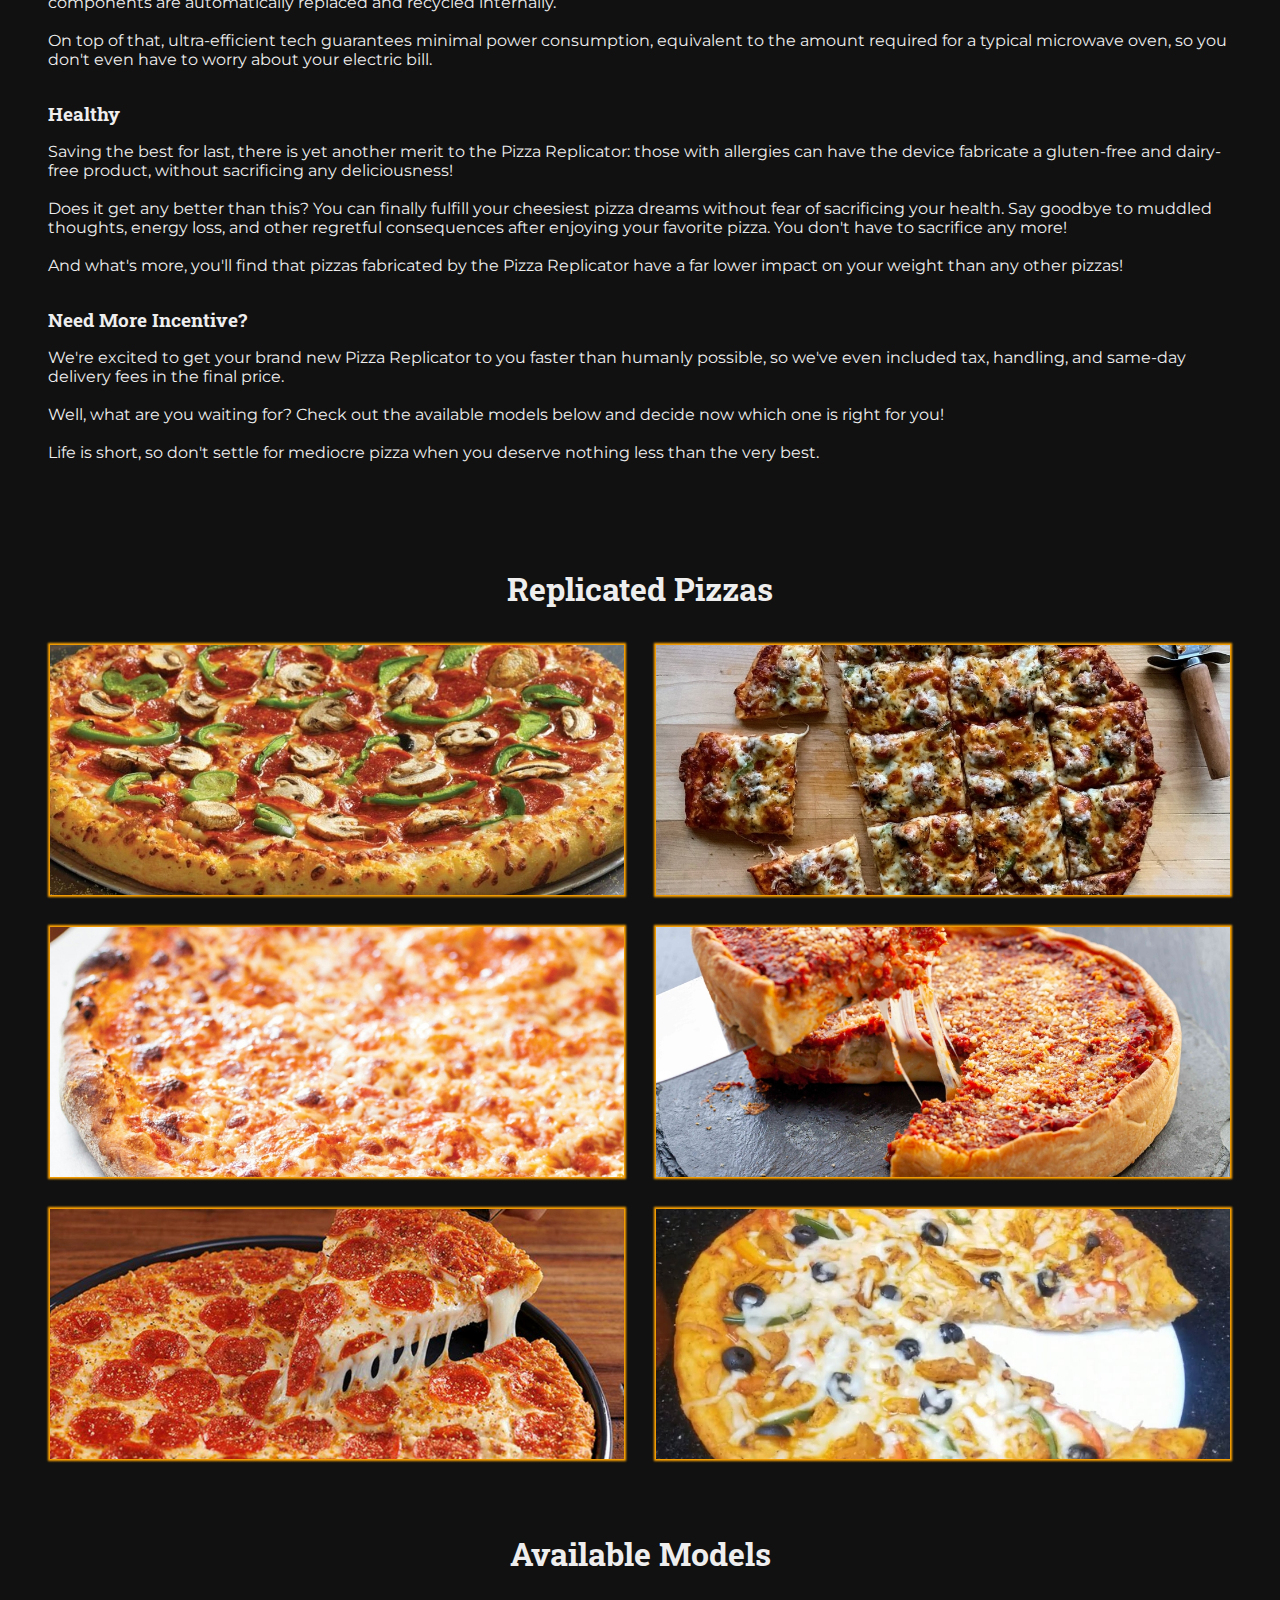
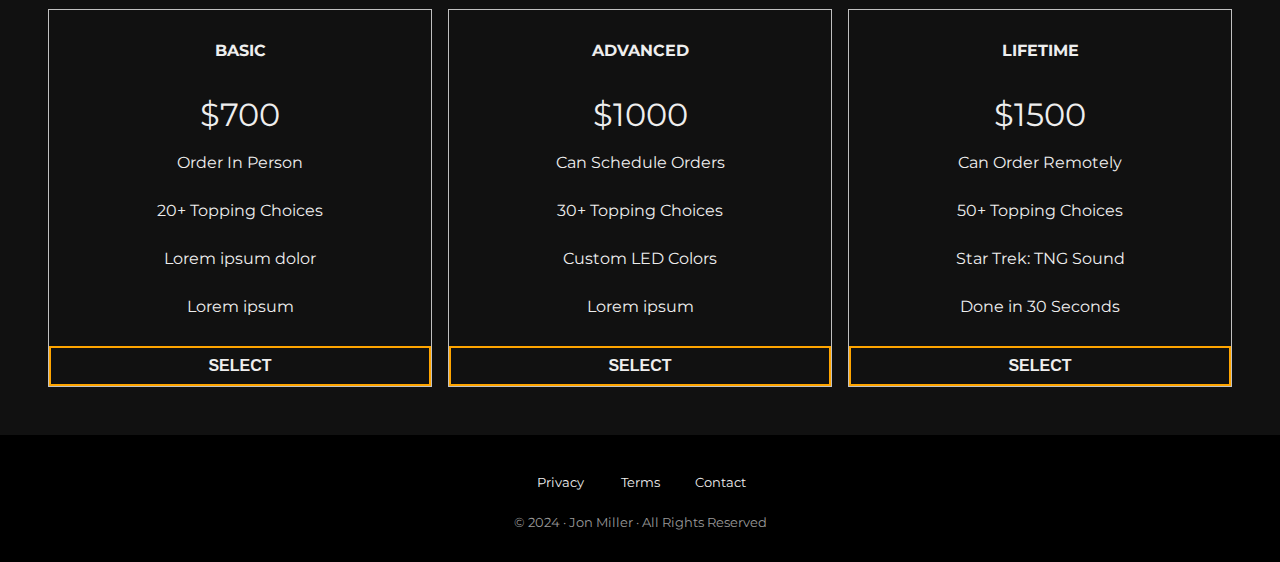
<file: projects/pizza-replicator/index.html>
<!DOCTYPE html>

<html lang="en">
  <head>
    <meta charset="utf-8" />
    <meta name="viewport" content="width=device-width, initial-scale=1.0" />
    <title>Product · Pizza Replicator</title>
    <link href="styles.css" rel="stylesheet" />
    <link href="../../content/favicon-32.svg" rel="icon" type="image/svg" />
    <link href="https://fonts.googleapis.com/css2?family=Montserrat:ital,wght@0,100..900;1,100..900" rel="stylesheet" />
    <link href="https://fonts.googleapis.com/css2?family=Roboto+Slab:wght@100..900" rel="stylesheet" />
  </head>

  <body>
    <header>
      <img
        src="content/header.jpg"
        alt="A delicious-looking pizza with black olives, green peppers, sausage, onions, pepperoni, tomato sauce, and a hearty seasoned crust."
      />
    </header>

    <nav class="border-top-bottom sticky">
      <div class="height-2-4rem flex center-text center-vertical">
        <div class="width-one-third-page"><a href="#features">Features</a></div>
        <div class="width-one-third-page"><a href="#gallery">Gallery</a></div>
        <div class="width-one-third-page"><a href="#pricing">Pricing</a></div>
      </div>
    </nav>

    <section id="hero" class="margin-left-right-3rem">
      <div class="vertical-spacing-2rem"></div>
      <h1 class="center height-5rem font-size-2rem center-text">Introducing the Pizza Replicator!</h1>
      <div class="height-cover-view center stack-children center-text">
        <h3>Cutting Edge Pizza Tech At Your Fingertips</h3>
        <div class="vertical-spacing-1rem"></div>
        <form id="form" action="url/email-submit">
          <input class="width-100percent padding-halfrem" name="email" id="email" type="email" placeholder="Enter your email address" required />
          <div class="vertical-spacing-1rem"></div>
          <input class="width-100percent width-max-9rem height-2rem" id="submit" type="submit" value="Get Started!" class="btn" />
        </form>
      </div>
    </section>

    <section id="features" class="align-under-header margin-left-right-3rem">
      <h2 class="center height-5rem font-size-2rem center-text">All You Could Ever Desire...</h2>
      <div class="center-horizontal center-text stack-children">
        <h3>Immediately, As Ordered</h3>
        <div class="vertical-spacing-1rem"></div>
        <p>
          The Pizza Replicator is the ultimate device for pizza enthusiasts, allowing for near instantaneous creation of
          made-to-order, fresh pizzas.
          <br /><br />
          Simply state the pizza crust type, the desired sauce, your favorite toppings, just how much extra cheese you
          want, and any other preferences. Then watch the pizza of your dreams materialize in front of your very eyes!
        </p>
        <div class="vertical-spacing-2rem"></div>
      </div>

      <div class="center-horizontal center-text stack-children">
        <h3>Clean & Efficient</h3>
        <div class="vertical-spacing-1rem"></div>
        <p>
          Using the latest 24th-century technology, the Pizza Replicator eliminates the need for gathering ingredients,
          measuring, getting ratios right, other baking prep, and general cleanup.
          <br /><br />
          The pizza is ready to consume immediately, without all the mess, fuss, and unpredictability involved in manual
          cooking.
        </p>
        <div class="vertical-spacing-2rem"></div>
      </div>

      <div class="center-horizontal center-text stack-children">
        <h3>Hassle-Free</h3>
        <div class="vertical-spacing-1rem"></div>
        <p>
          If that wasn't enough to whet your appetite, consider this next point: the Pizza Replicator is nearly 99.9%
          independent when it comes to repair and mechanical upkeep.
          <br /><br />
          Built-in redundancies and backups support a fully self-contained system that exists to serve your
          pizza demands.
          <br /><br />
          That's right! Aside from a few small adjustments from time to time to assist the device's automated maintenance
          routines, no repairs or replacement needed, <em>ever</em>!
        </p>
        <div class="vertical-spacing-2rem"></div>
      </div>

      <div class="center-horizontal center-text stack-children">
        <h3>Infinitely Sustainable</h3>
        <div class="vertical-spacing-1rem"></div>
        <p>
          If you're still on the fence, there is another point to factor in: In a bizarre and seemingly impossible-to-fathom
          circular dependency, the only resource used by the Pizza Replicator is electricity.
          <br /><br />
          You heard it right: all matter necessary to fabricate the ingredients or replace wearing device components is
          simply created on-demand, and worn components are automatically replaced and recycled internally.
          <br /><br />
          On top of that, ultra-efficient tech guarantees minimal power consumption, equivalent to the amount required for a typical
          microwave oven, so you don't even have to worry about your electric bill.
        </p>
        <div class="vertical-spacing-2rem"></div>
      </div>

      <div class="center-horizontal center-text stack-children">
        <h3>Healthy</h3>
        <div class="vertical-spacing-1rem"></div>
        <p>
          Saving the best for last, there is yet another merit to the Pizza Replicator: those with allergies can have
          the device fabricate a gluten-free and dairy-free product, without sacrificing any deliciousness!
          <br /><br />
          Does it get any better than this? You can finally fulfill your cheesiest pizza dreams without fear of
          sacrificing your health. Say goodbye to muddled thoughts, energy loss, and other regretful consequences after
          enjoying your favorite pizza. You don't have to sacrifice any more!
          <br /><br />
          And what's more, you'll find that pizzas fabricated by the Pizza Replicator have a far lower impact on your
          weight than any other pizzas!
        <div class="vertical-spacing-2rem"></div>
      </div>

      <div class="center-horizontal center-text stack-children">
        <h3>Need More Incentive?</h3>
        <div class="vertical-spacing-1rem"></div>
        <p>
          We're excited to get your brand new Pizza Replicator to you faster than humanly possible, so we've even
          included tax, handling, and same-day delivery fees in the final price.
          <br /><br />
          Well, what are you waiting for? Check out the available models below and decide
          now which one is right for you!
          <br /><br />
          Life is short, so don't settle for mediocre pizza when you deserve nothing less than the very best.
        </p>
        <div class="vertical-spacing-2rem"></div>
      </div>
    </section>

    <section id="gallery" class="align-under-header margin-left-right-3rem">
      <h2 class="center height-5rem font-size-2rem center-text">Replicated Pizzas</h2>
      <div class="vertical-spacing-1rem"></div>
      <!-- <iframe height="300" src="" title="YouTube video player" frameborder="0" allowfullscreen> </iframe> -->
      <div class="wrap center gap-2rem">
        <img src="content/pizza-1.jpg" alt="A delicious-looking pizza with mushrooms, green peppers, and pepperoni.">
        <img src="content/pizza-2.jpg" alt="A delicious-looking square-cut, thin crust pizza with sausage and green peppers.">
        <img src="content/pizza-3.jpg" alt="A delicious-looking hand-tossed cheese pizza.">
        <img src="content/pizza-4.jpg" alt="A delicious-looking small Chicago-style deep dish pepperoni pizza.">
        <img src="content/pizza-5.jpg" alt="A delicious-looking pepperoni pan pizza.">
        <img src="content/pizza-6.jpg" alt="A delicious-looking pizza with green peppers, black olives, chicken, and tomatoes.">
      </div>
    </section>

    <section id="pricing" class="align-under-header margin-left-right-3rem">
      <h2 class="center height-5rem font-size-2rem center-text">Available Models</h2>
      <div class="flex gap-1rem">
        <div class="price-model width-one-third-page margin-top-bottom-1rem border-grey">
          <div class="center-text">
            <p class="height-5rem bold-uppercase center">Basic</p>
            <div class="height-3rem center font-size-2rem">$700</div>
            <div class="height-12rem stack-children flex spacing-around">
              <p>Order In Person</p>
              <p>20+ Topping Choices</p>
              <p>Lorem ipsum dolor</p>
              <p>Lorem ipsum</p>
            </div>
            <div class="vertical-spacing-1rem"></div>
            <button class="button">Select</button>
          </div>
        </div>

        <div class="price-model width-one-third-page margin-top-bottom-1rem border-grey">
          <div class="center-text">
            <p class="height-5rem bold-uppercase center">Advanced</p>
            <div class="height-3rem center font-size-2rem">$1000</div>
            <div class="height-12rem stack-children flex spacing-around">
              <p>Can Schedule Orders</p>
              <p>30+ Topping Choices</p>
              <p>Custom LED Colors</p>
              <p>Lorem ipsum</p>
            </div>
            <div class="vertical-spacing-1rem"></div>
            <button class="button">Select</button>
          </div>
        </div>

        <div class="price-model width-one-third-page margin-top-bottom-1rem border-grey">
          <div class="center-text">
            <p class="height-5rem bold-uppercase center">Lifetime</p>
            <div class="height-3rem center font-size-2rem">$1500</div>
            <div class="height-12rem stack-children flex spacing-around">
              <p>Can Order Remotely</p>
              <p>50+ Topping Choices</p>
              <p>Star Trek: TNG Sound</p>
              <p>Done in 30 Seconds</p>
            </div>
            <div class="vertical-spacing-1rem"></div>
            <button class="button">Select</button>
          </div>
        </div>
      </div>
    </section>

    <div class="vertical-spacing-2rem"></div>

    <footer>
      <div class="vertical-spacing-1rem"></div>
      <div class="flex center-text margin-1rem center">
        <div class="width-5rem"><a href="#">Privacy</a></div>
        <div class="width-5rem"><a href="#">Terms</a></div>
        <div class="width-5rem"><a href="https://jon-c-miller.github.io/#contact">Contact</a></div>
      </div>
      <span class="flex center margin-1rem">&copy; 2024 · Jon Miller · All Rights Reserved</span>
    <div class="vertical-spacing-1rem"></div>
    </footer>
  </body>
</html>
</file>
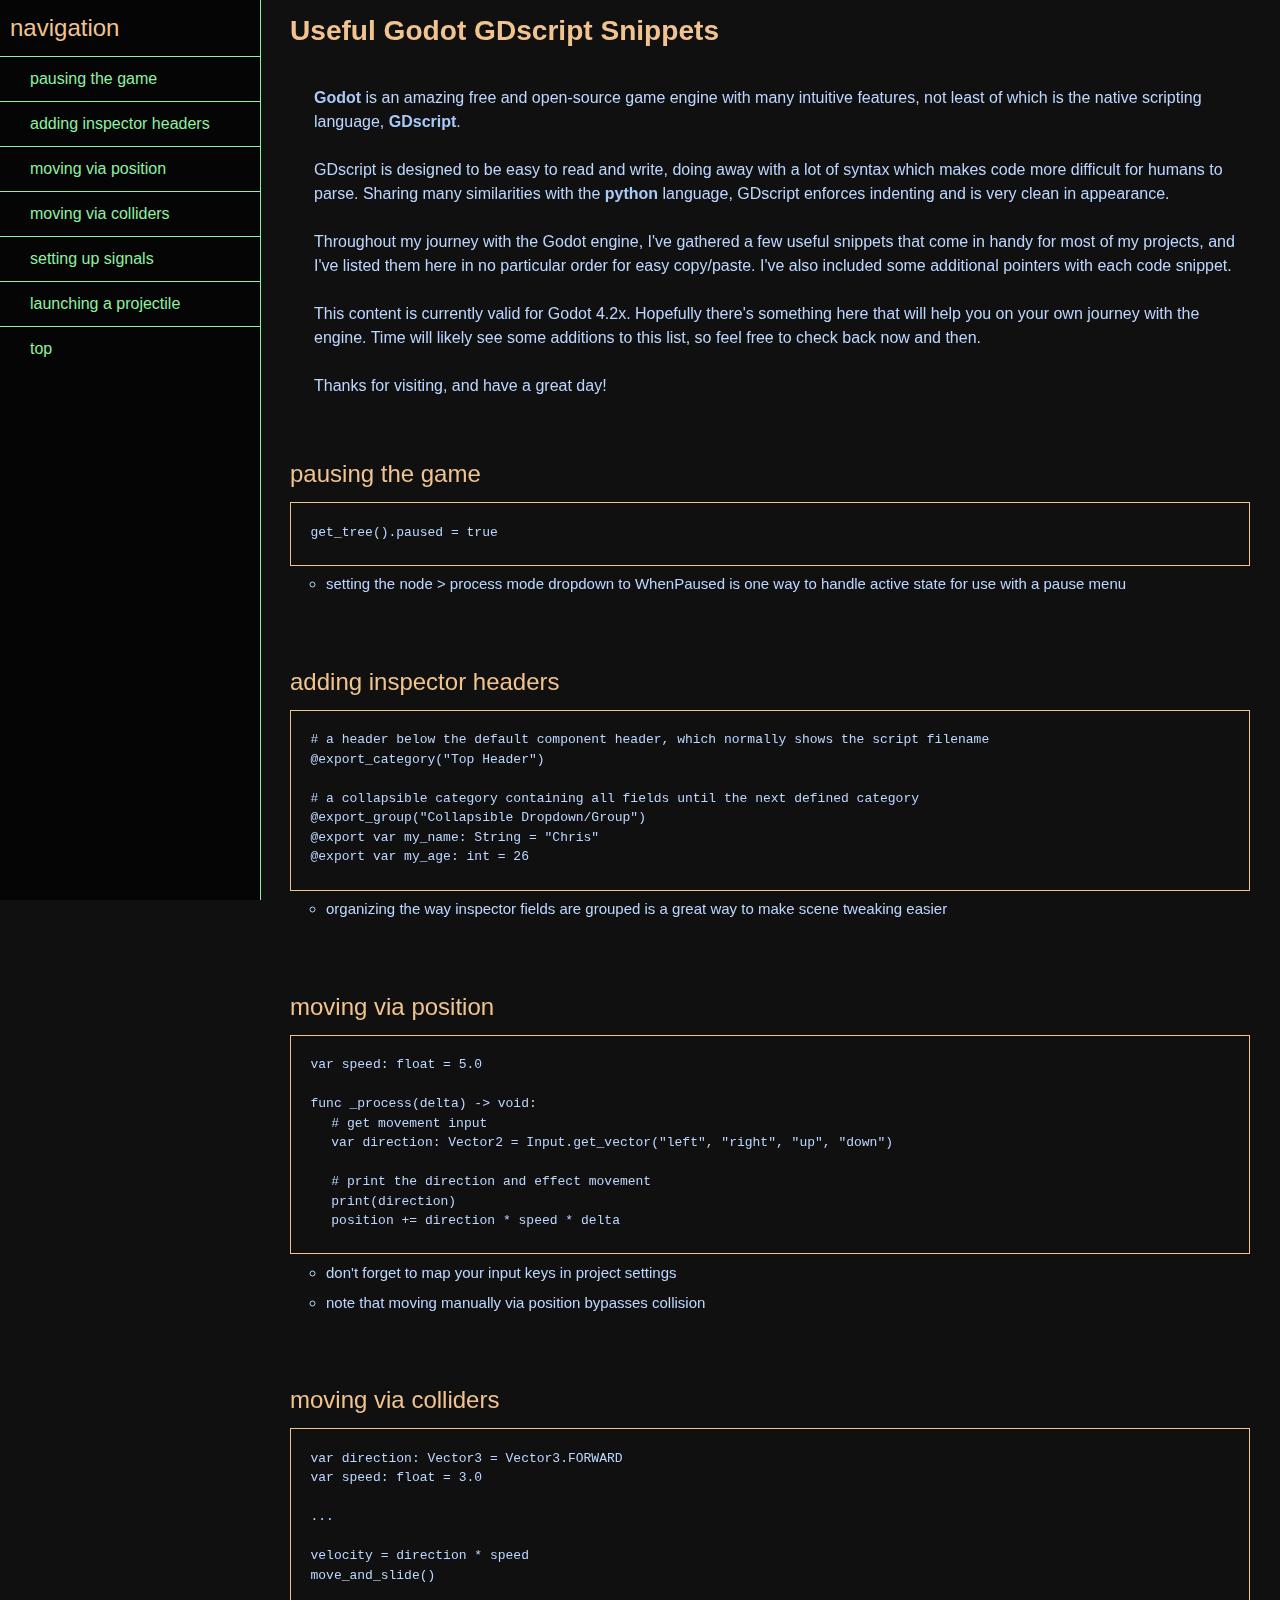
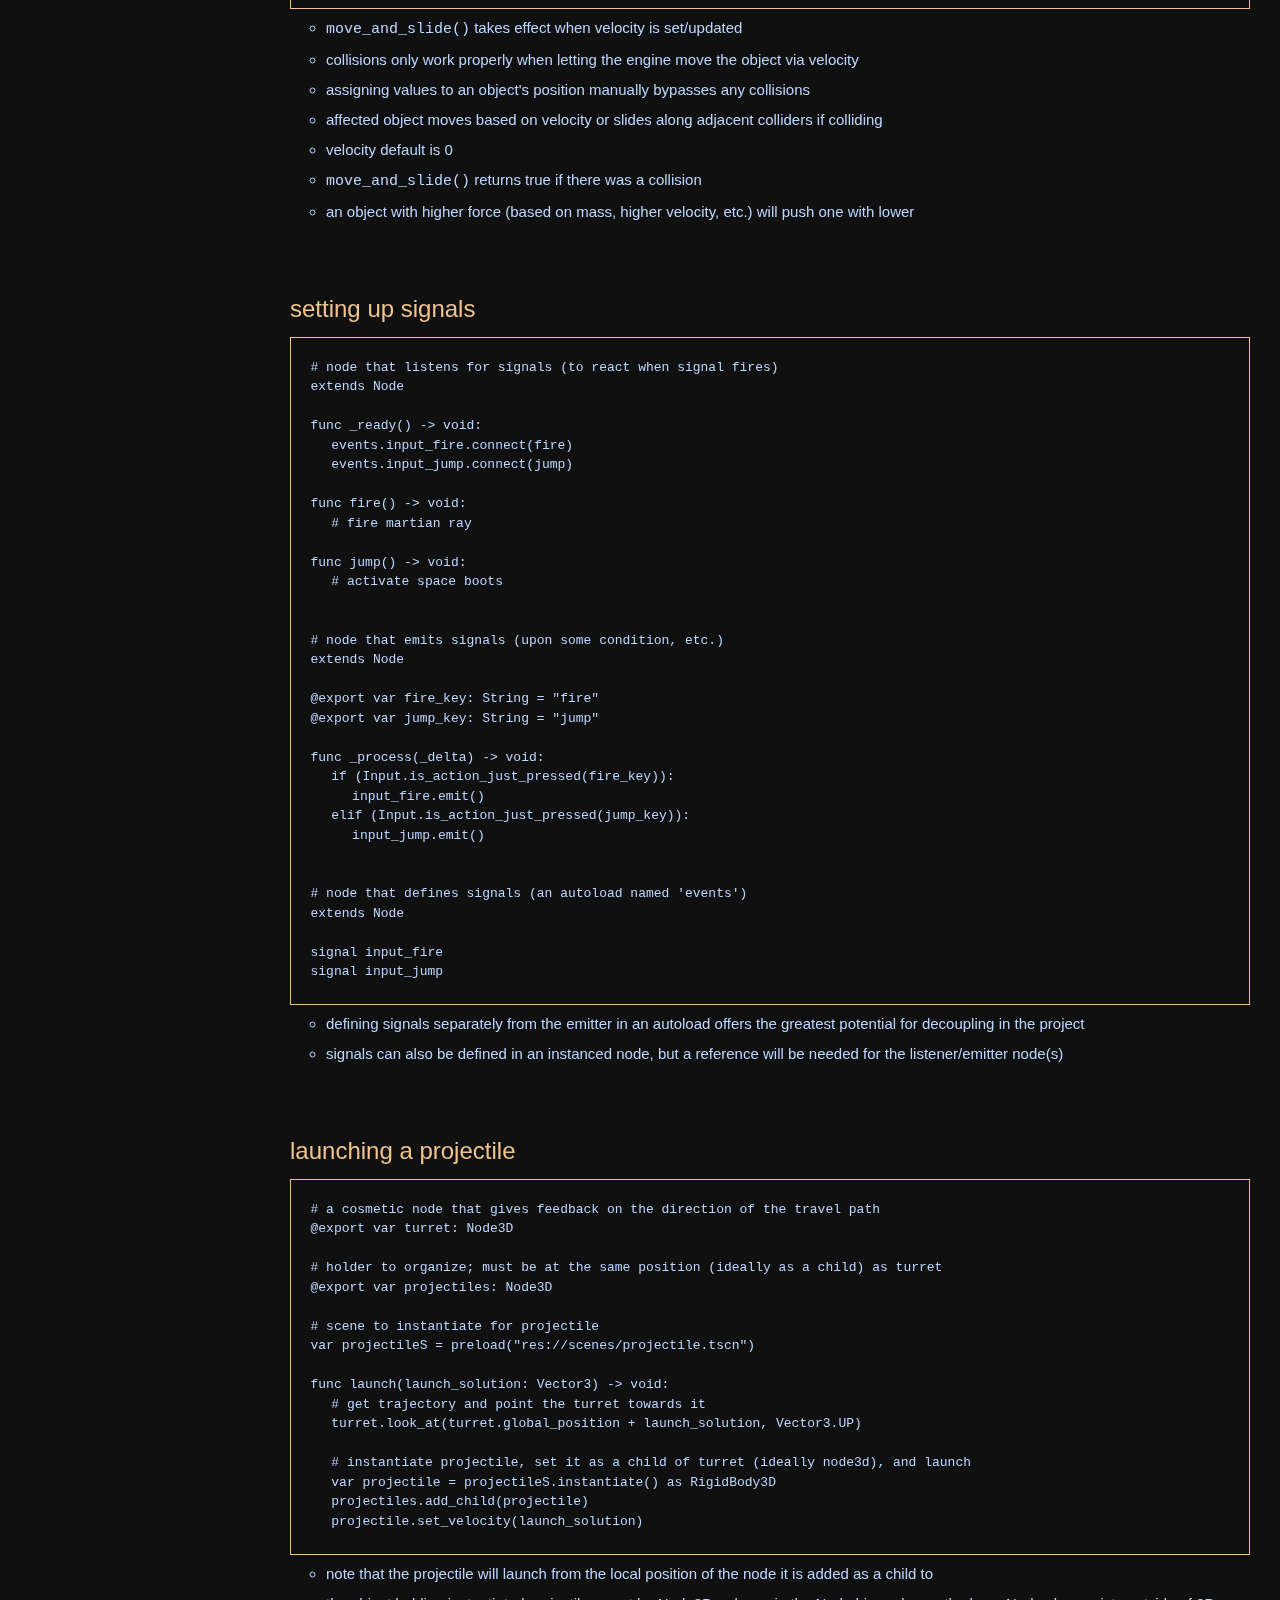
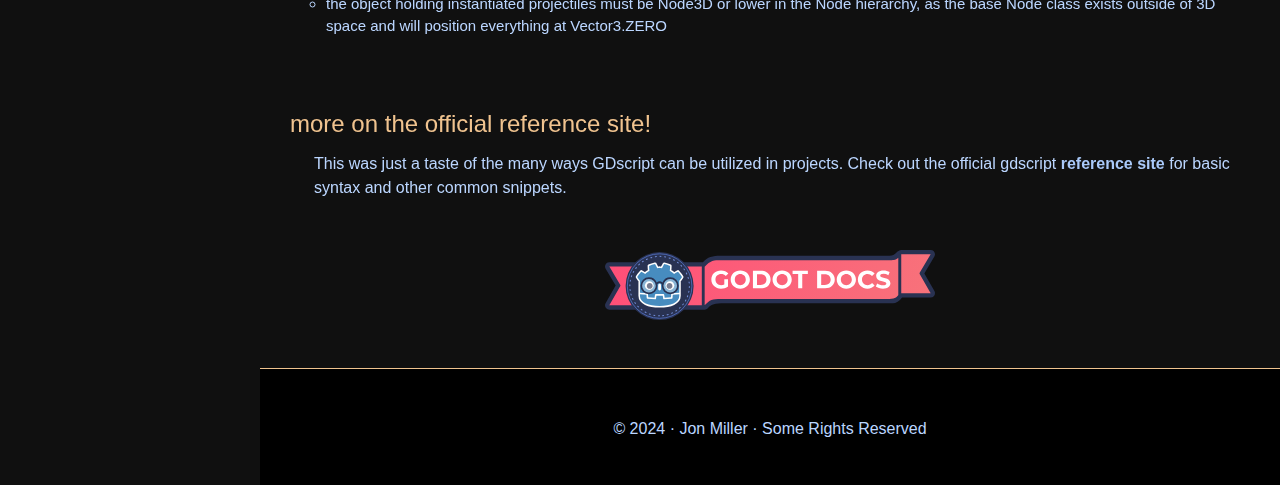
<file: secondary-sites/gdscript-snippets/index.html>
<!DOCTYPE html>

<html lang="en">
  <head>
    <meta charset="utf-8" />
    <meta name="viewport" content="width=device-width, initial-scale=1.0" />
    <title>Documentation · gdscript snippets</title>
    <link href="styles.css" rel="stylesheet" />
    <link href="../../content/favicon-32.svg" rel="icon" type="image/svg" />
  </head>

  <body>
    <nav id="navbar">
      <header class="nav-header">navigation<span class="arrow">🡙</span></header>
      <ul>
        <li><a class="nav-link" href="#section_one">pausing the game</a></li>
        <li><a class="nav-link" href="#section_two">adding inspector headers</a></li>
        <li><a class="nav-link" href="#section_three">moving via position</a></li>
        <li><a class="nav-link" href="#section_four">moving via colliders</a></li>
        <li><a class="nav-link" href="#section_five">setting up signals</a></li>
        <li><a class="nav-link" href="#section_six">launching a projectile</a></li>
        <li><a class="nav-link" href="#">top</a></li>
      </ul>
    </nav>

    <main id="main-doc">

      <section class="title-section">
        <header class="section-header center">
          <h3>Useful Godot GDscript Snippets</h3>
        </header>
        <article>
          <br>
          <p>
            <a class="reference-link"
            href="https://godotengine.org/"
            target="_blank">
            Godot</a>
            is an amazing free and open-source game engine with many intuitive features,
            not least of which is the native scripting language,
            <a class="reference-link"
            href="https://docs.godotengine.org/en/stable/tutorials/scripting/gdscript/index.html"
            target="_blank">
            GDscript</a>.
          </p>
          <br>
          <p>
            GDscript is designed to be easy to read and write, doing away with a lot of syntax
            which makes code more difficult for humans to parse. Sharing many similarities with
            the
            <a class="reference-link"
            href="https://www.python.org/"
            target="_blank">
            python</a>
            language, GDscript enforces indenting and is very clean in appearance.
          </p>
          <br>
          <p>
            Throughout my journey with the Godot engine, I've gathered a few useful snippets
            that come in handy for most of my projects, and I've listed them here in no particular
            order for easy copy/paste. I've also included some additional pointers with each code snippet.
          </p>
          <br>
          <p>
            This content is currently valid for Godot 4.2x. Hopefully there's something here that will
            help you on your own journey with the engine. Time will likely see some additions to this
            list, so feel free to check back now and then.
          </p>
          <br>
          <p>
            Thanks for visiting, and have a great day!
          </p>
        </article>
      </section>

      <!-- pausing the game -->
      <section id="section_one" class="main-section">
        <header class="section-header">pausing the game</header>
        <article>
          <p class="code_block">
            get_tree().paused = true
          </p>
          <ul><li>setting the node > process mode dropdown to WhenPaused is one way to handle active state for use with a pause menu</li></ul>
        </article>
      </section>

      <!-- adding inspector headers -->
      <section id="section_two" class="main-section">
        <header class="section-header">adding inspector headers</header>
        <article>
          
          <p class="code_block">
            # a header below the default component header, which normally shows the script filename
            @export_category("Top Header")

            # a collapsible category containing all fields until the next defined category
            @export_group("Collapsible Dropdown/Group")
            @export var my_name: String = "Chris"
            @export var my_age: int = 26
          </p>
          <ul><li>organizing the way inspector fields are grouped is a great way to make scene tweaking easier</li></ul>
        </article>
      </section>

      <!-- moving via position -->
      <section id="section_three" class="main-section">
        <header class="section-header">moving via position</header>
        <article>
          <p class="code_block">
            var speed: float = 5.0

            func _process(delta) -> void:
	          &emsp; # get movement input
	          &emsp; var direction: Vector2 = Input.get_vector("left", "right", "up", "down")
	          
            &emsp; # print the direction and effect movement
            &emsp; print(direction)
	          &emsp; position += direction * speed * delta
          </p>
          <ul>
            <li>don't forget to map your input keys in project settings</li>
            <li>note that moving manually via position bypasses collision</li>
          </ul>
        </article>
      </section>

      <!-- moving via colliders -->
      <section id="section_four" class="main-section">
        <header class="section-header">moving via colliders</header>
        <article>
          <p class="code_block">
            var direction: Vector3 = Vector3.FORWARD
            var speed: float = 3.0

            ...

            velocity = direction * speed
            move_and_slide()
          </p>
          <ul>
            <li><code>move_and_slide()</code> takes effect when velocity is set/updated</li>
            <li>collisions only work properly when letting the engine move the object via velocity</li>
            <li>assigning values to an object's position manually bypasses any collisions</li>
            <li>affected object moves based on velocity or slides along adjacent colliders if colliding</li>
            <li>velocity default is 0</li>
            <li><code>move_and_slide()</code> returns true if there was a collision</li>
            <li>an object with higher force (based on mass, higher velocity, etc.) will push one with lower</li>
          </ul>
        </article>
      </section>

      <!-- setting up signals -->
      <section id="section_five" class="main-section">
        <header class="section-header">setting up signals</header>
        <article>
          <p class="code_block">
            # node that listens for signals (to react when signal fires)
            extends Node

            func _ready() -> void:
            &emsp; events.input_fire.connect(fire)
            &emsp; events.input_jump.connect(jump)

            func fire() -> void:
            &emsp; # fire martian ray

            func jump() -> void:
            &emsp; # activate space boots


            # node that emits signals (upon some condition, etc.)
            extends Node

            @export var fire_key: String = "fire"
            @export var jump_key: String = "jump"

            func _process(_delta) -> void:
            &emsp; if (Input.is_action_just_pressed(fire_key)):
            &emsp; &emsp; input_fire.emit()
            &emsp; elif (Input.is_action_just_pressed(jump_key)):
            &emsp; &emsp; input_jump.emit()


            # node that defines signals (an autoload named 'events')
            extends Node

            signal input_fire
            signal input_jump
          </p>
          <ul>
            <li>defining signals separately from the emitter in an autoload offers the greatest potential for decoupling in the project</li>
            <li>signals can also be defined in an instanced node, but a reference will be needed for the listener/emitter node(s)</li>
          </ul>
        </article>
      </section>

      <!-- launching a projectile -->
      <section id="section_six" class="main-section">
        <header class="section-header">launching a projectile</header>
        <article>
          <p class="code_block">
            # a cosmetic node that gives feedback on the direction of the travel path
            @export var turret: Node3D

            # holder to organize; must be at the same position (ideally as a child) as turret
            @export var projectiles: Node3D

            # scene to instantiate for projectile
            var projectileS = preload("res://scenes/projectile.tscn")

            func launch(launch_solution: Vector3) -> void:
            &emsp; # get trajectory and point the turret towards it
            &emsp; turret.look_at(turret.global_position + launch_solution, Vector3.UP)
            
            &emsp; # instantiate projectile, set it as a child of turret (ideally node3d), and launch
            &emsp; var projectile = projectileS.instantiate() as RigidBody3D
            &emsp; projectiles.add_child(projectile)
            &emsp; projectile.set_velocity(launch_solution)
          </p>
          <ul>
            <li>note that the projectile will launch from the local position of the node it is added as a child to</li>
            <li>the object holding instantiated projectiles must be Node3D or lower in the Node hierarchy, as the base Node
              class exists outside of 3D space and will position everything at Vector3.ZERO
            </li>
          </ul>
        </article>
      </section>

      <!-- more -->
      <section class="main-section">
        <header class="section-header">more on the official reference site!</header>
        <article>
          <p>
            This was just a taste of the many ways GDscript can be utilized in projects.
            Check out the official gdscript
            <a class="reference-link"
              href="https://docs.godotengine.org/en/stable/tutorials/scripting/gdscript/gdscript_basics.html"
              target="_blank">
              reference site
            </a>
            for basic syntax and other common snippets.
          </p>
          <a id="official-logo" href="https://docs.godotengine.org/en/stable/index.html">
            <img src="content/logo.svg">
          </a>
        </article>
      </section>
    </main>
  </body>

  <footer>
    <p>&copy; 2024 · Jon Miller · Some Rights Reserved</p>
  </footer>
</html>
</file>
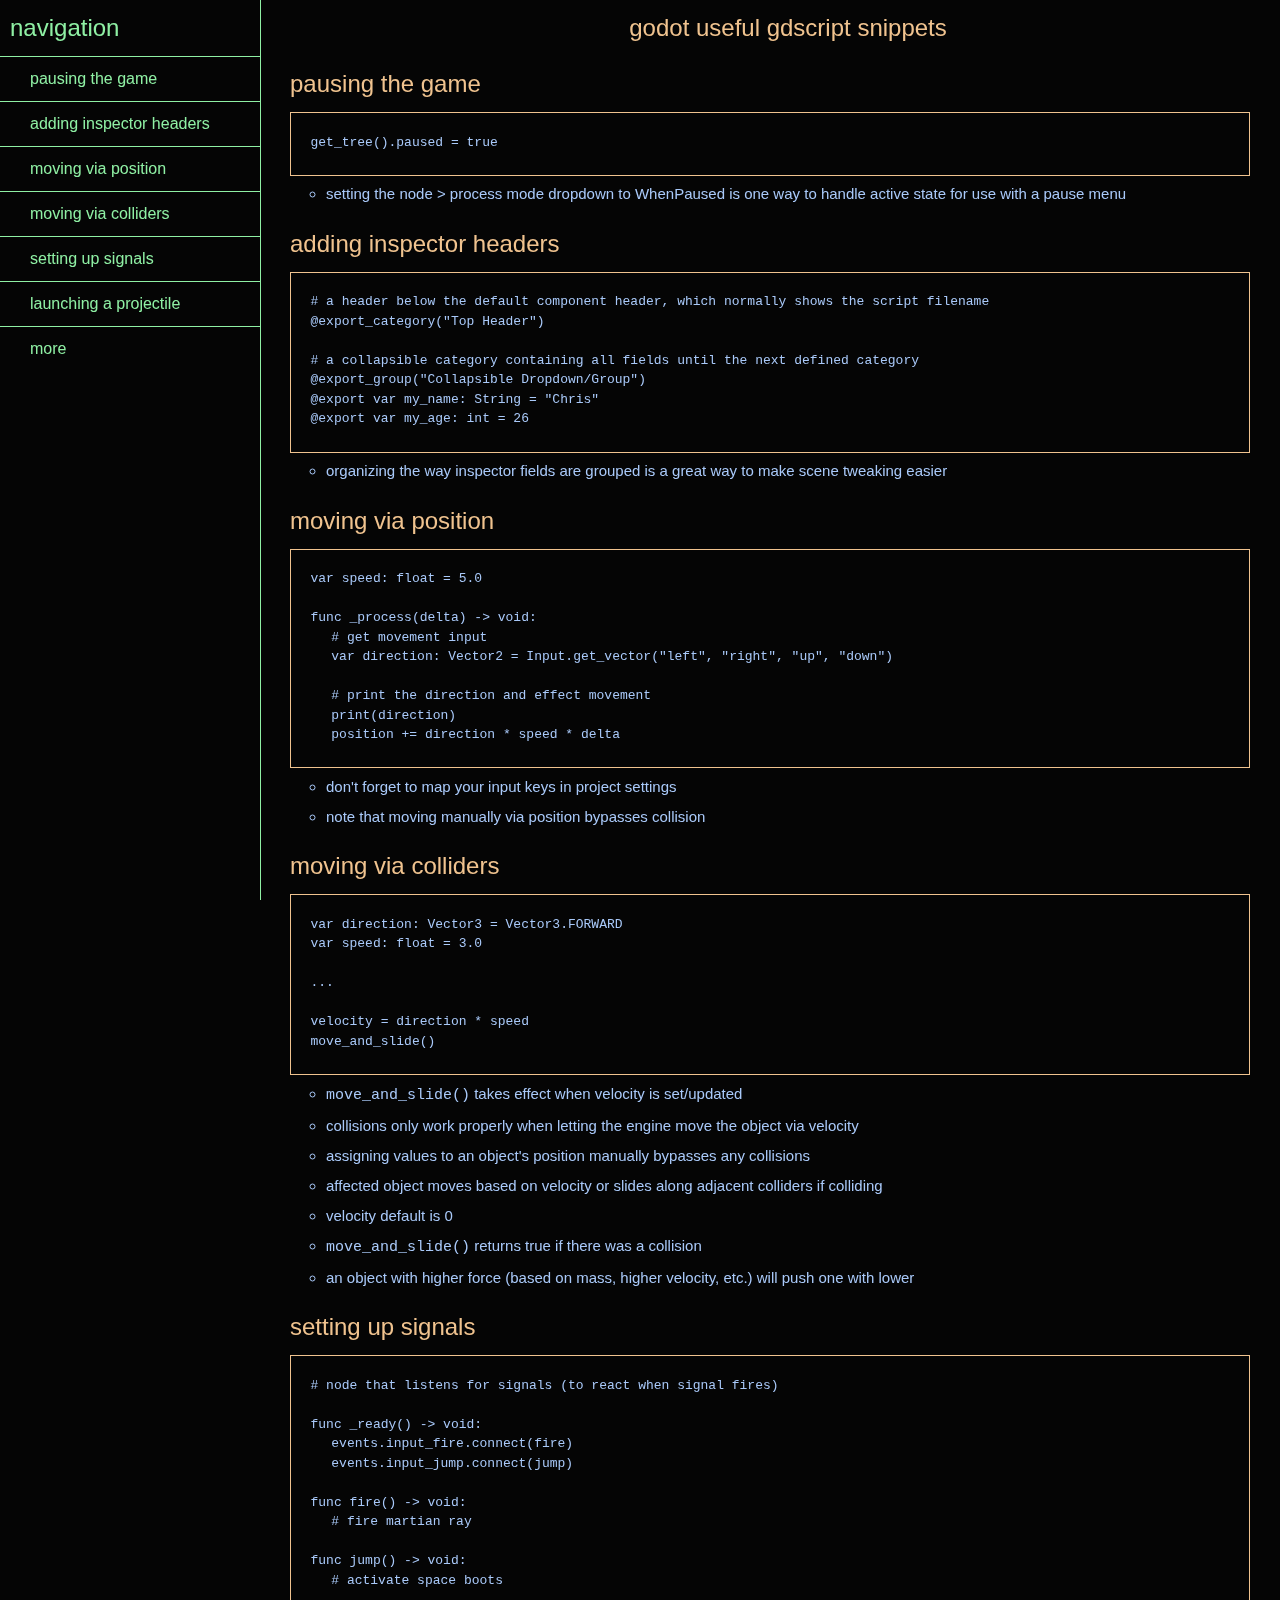
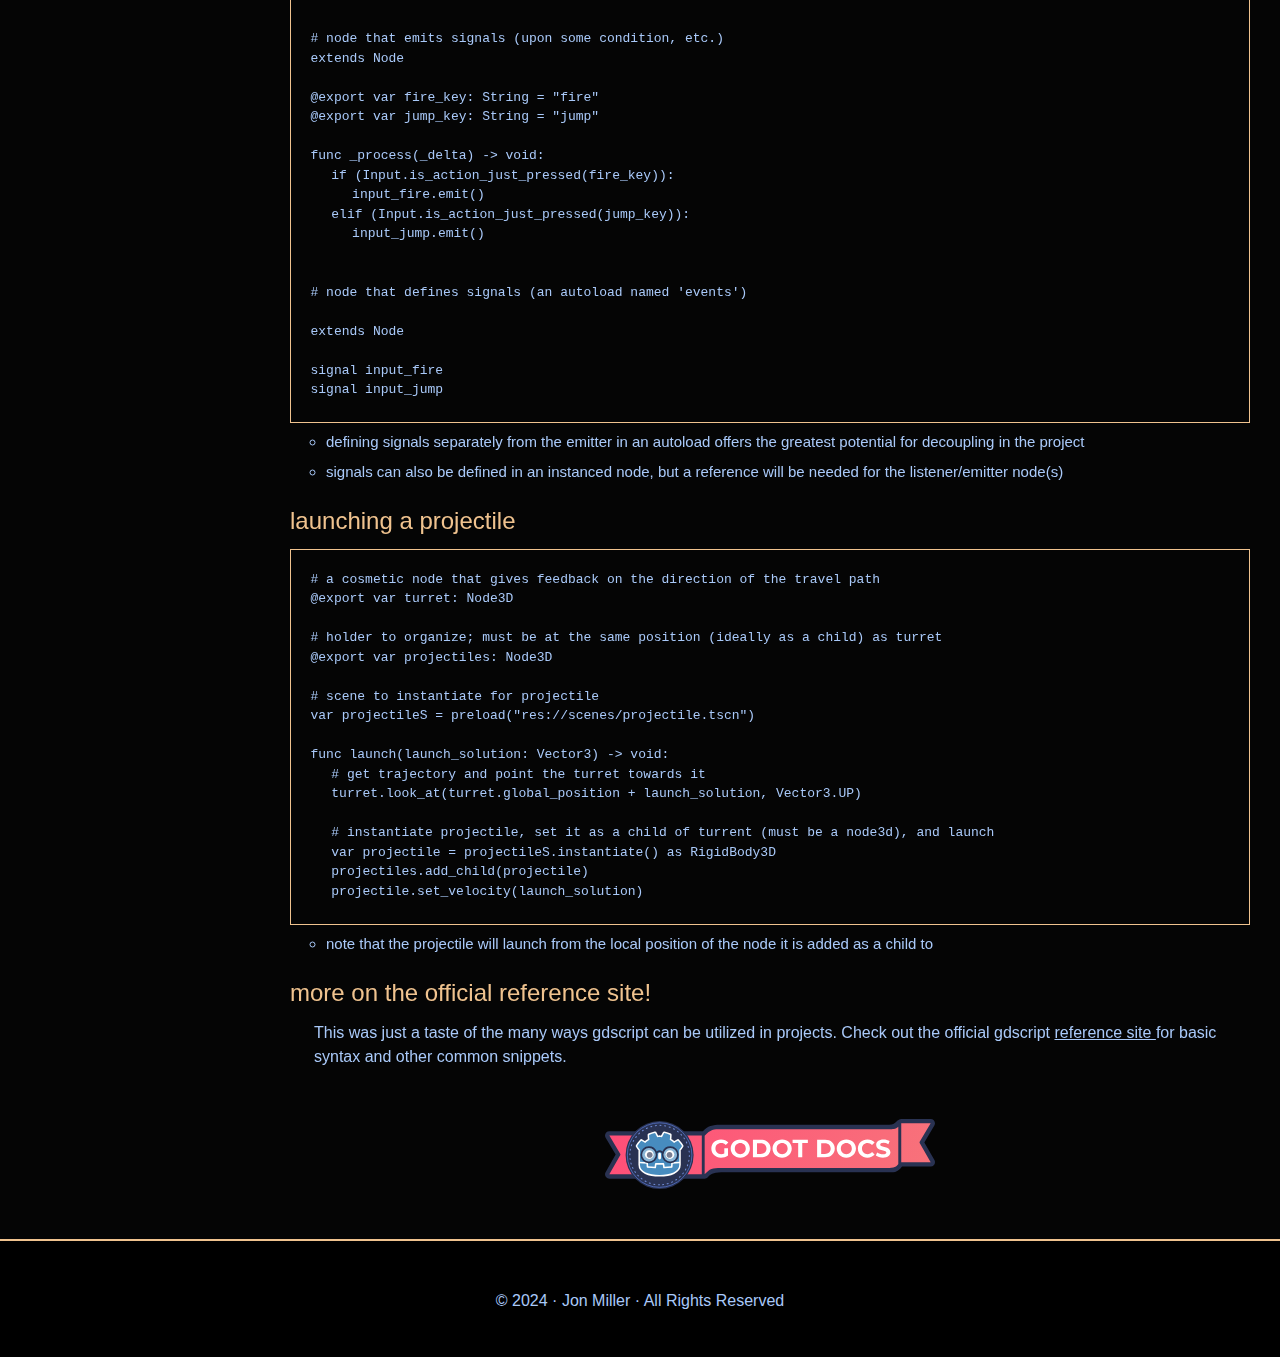
<file: secondary-sites/godot-gdscript-snippets/index.html>
<!DOCTYPE html>

<html lang="en">
  <head>
    <meta charset="utf-8" />
    <meta name="viewport" content="width=device-width, initial-scale=1.0" />
    <title>godot gdscript snippets</title>
    <link href="styles.css" rel="stylesheet" />
  </head>
  <body>
    <nav id="navbar">
      <header class="nav-header">navigation</header>
      <ul>
        <li><a class="nav-link" href="#section_one">pausing the game</a></li>
        <li><a class="nav-link" href="#section_two">adding inspector headers</a></li>
        <li><a class="nav-link" href="#section_three">moving via position</a></li>
        <li><a class="nav-link" href="#section_four">moving via colliders</a></li>
        <li><a class="nav-link" href="#section_five">setting up signals</a></li>
        <li><a class="nav-link" href="#section_six">launching a projectile</a></li>
        <li><a class="nav-link" href="#final_section">more</a></li>
      </ul>
    </nav>

    <main id="main-doc">

      <section class="title-section">
        <header class="section-header">
          <article class="center no-top-padding">
            <p>godot useful gdscript snippets</p>
          </article>
        </header>
      </section>

      <!-- pausing the game -->
      <section id="section_one" class="main-section">
        <header class="section-header">pausing the game</header>
        <article>
          <p class="code_block">
            get_tree().paused = true
          </p>
          <ul><li>setting the node > process mode dropdown to WhenPaused is one way to handle active state for use with a pause menu</li></ul>
        </article>
      </section>

      <!-- adding inspector headers -->
      <section id="section_two" class="main-section">
        <header class="section-header">adding inspector headers</header>
        <article>
          
          <p class="code_block">
            # a header below the default component header, which normally shows the script filename
            @export_category("Top Header")

            # a collapsible category containing all fields until the next defined category
            @export_group("Collapsible Dropdown/Group")
            @export var my_name: String = "Chris"
            @export var my_age: int = 26
          </p>
          <ul><li>organizing the way inspector fields are grouped is a great way to make scene tweaking easier</li></ul>
        </article>
      </section>

      <!-- moving via position -->
      <section id="section_three" class="main-section">
        <header class="section-header">moving via position</header>
        <article>
          <p class="code_block">
            var speed: float = 5.0

            func _process(delta) -> void:
	          &emsp; # get movement input
	          &emsp; var direction: Vector2 = Input.get_vector("left", "right", "up", "down")
	          
            &emsp; # print the direction and effect movement
            &emsp; print(direction)
	          &emsp; position += direction * speed * delta
          </p>
          <ul>
            <li>don't forget to map your input keys in project settings</li>
            <li>note that moving manually via position bypasses collision</li>
          </ul>
        </article>
      </section>

      <!-- moving via colliders -->
      <section id="section_four" class="main-section">
        <header class="section-header">moving via colliders</header>
        <article>
          <p class="code_block">
            var direction: Vector3 = Vector3.FORWARD
            var speed: float = 3.0

            ...

            velocity = direction * speed
            move_and_slide()
          </p>
          <ul>
            <li><code>move_and_slide()</code> takes effect when velocity is set/updated</li>
            <li>collisions only work properly when letting the engine move the object via velocity</li>
            <li>assigning values to an object's position manually bypasses any collisions</li>
            <li>affected object moves based on velocity or slides along adjacent colliders if colliding</li>
            <li>velocity default is 0</li>
            <li><code>move_and_slide()</code> returns true if there was a collision</li>
            <li>an object with higher force (based on mass, higher velocity, etc.) will push one with lower</li>
          </ul>
        </article>
      </section>

      <!-- setting up signals -->
      <section id="section_five" class="main-section">
        <header class="section-header">setting up signals</header>
        <article>
          <p class="code_block">
            # node that listens for signals (to react when signal fires)

            func _ready() -> void:
            &emsp; events.input_fire.connect(fire)
            &emsp; events.input_jump.connect(jump)

            func fire() -> void:
            &emsp; # fire martian ray

            func jump() -> void:
            &emsp; # activate space boots


            # node that emits signals (upon some condition, etc.)
            extends Node

            @export var fire_key: String = "fire"
            @export var jump_key: String = "jump"

            func _process(_delta) -> void:
            &emsp; if (Input.is_action_just_pressed(fire_key)):
            &emsp; &emsp; input_fire.emit()
            &emsp; elif (Input.is_action_just_pressed(jump_key)):
            &emsp; &emsp; input_jump.emit()


            # node that defines signals (an autoload named 'events')

            extends Node

            signal input_fire
            signal input_jump
          </p>
          <ul>
            <li>defining signals separately from the emitter in an autoload offers the greatest potential for decoupling in the project</li>
            <li>signals can also be defined in an instanced node, but a reference will be needed for the listener/emitter node(s)</li>
          </ul>
        </article>
      </section>

      <!-- launching a projectile -->
      <section id="section_six" class="main-section">
        <header class="section-header">launching a projectile</header>
        <article>
          <p class="code_block">
            # a cosmetic node that gives feedback on the direction of the travel path
            @export var turret: Node3D

            # holder to organize; must be at the same position (ideally as a child) as turret
            @export var projectiles: Node3D

            # scene to instantiate for projectile
            var projectileS = preload("res://scenes/projectile.tscn")

            func launch(launch_solution: Vector3) -> void:
            &emsp; # get trajectory and point the turret towards it
            &emsp; turret.look_at(turret.global_position + launch_solution, Vector3.UP)
            
            &emsp; # instantiate projectile, set it as a child of turrent (must be a node3d), and launch
            &emsp; var projectile = projectileS.instantiate() as RigidBody3D
            &emsp; projectiles.add_child(projectile)
            &emsp; projectile.set_velocity(launch_solution)
          </p>
          <ul><li>note that the projectile will launch from the local position of the node it is added as a child to</li></ul>
        </article>
      </section>

      <!-- more -->
      <section id="final_section" class="main-section">
        <header class="section-header">more on the official reference site!</header>
        <article>
          <p>
            This was just a taste of the many ways gdscript can be utilized in projects.
            Check out the official gdscript
            <a class="reference-link"
              href="https://docs.godotengine.org/en/stable/tutorials/scripting/gdscript/gdscript_basics.html"
              target="_blank">
              reference site
            </a>
            for basic syntax and other common snippets.
          </p>
          <a id="official-logo" href="https://docs.godotengine.org/en/stable/index.html">
            <img src="content/logo.svg">
          </a>
          
        </article>
      </section>
    </main>
  </body>

  <footer>
    <p>&copy; 2024 · Jon Miller · All Rights Reserved</p>
  </footer>
</html>
</file>
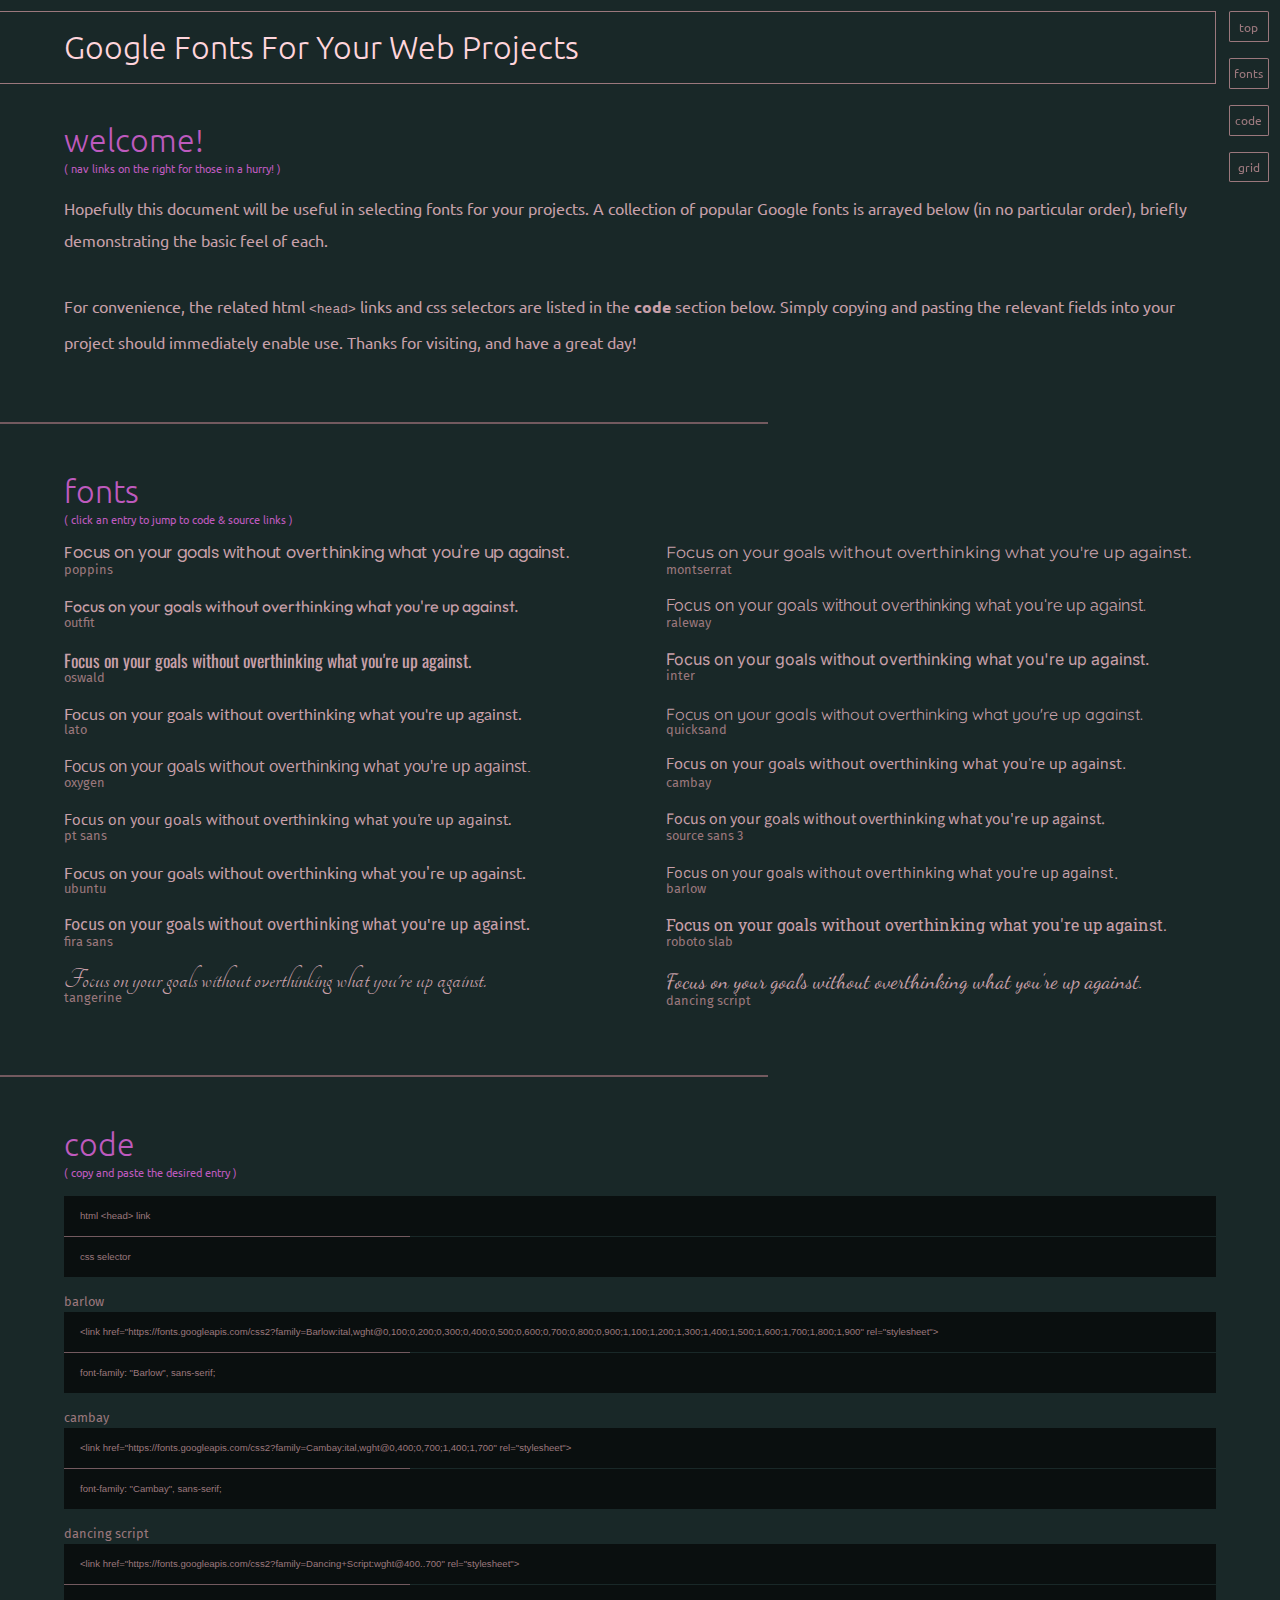
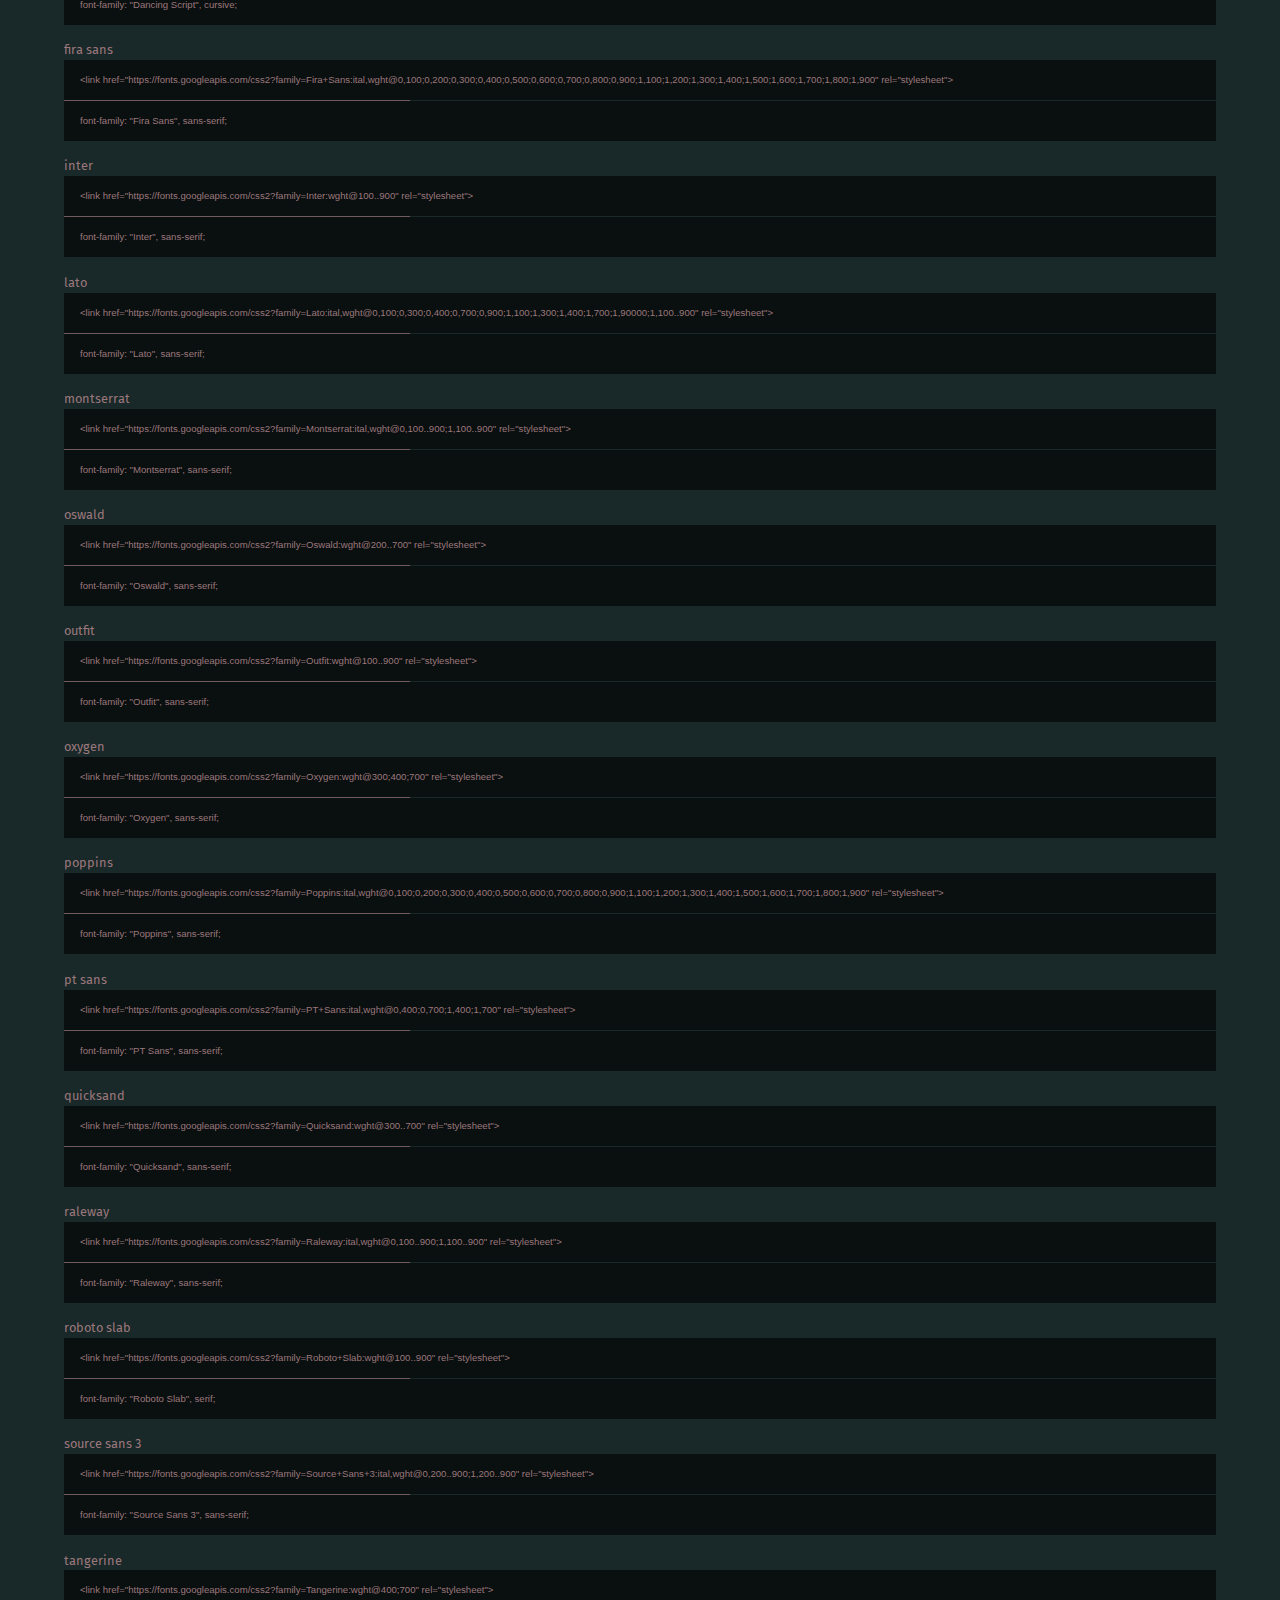
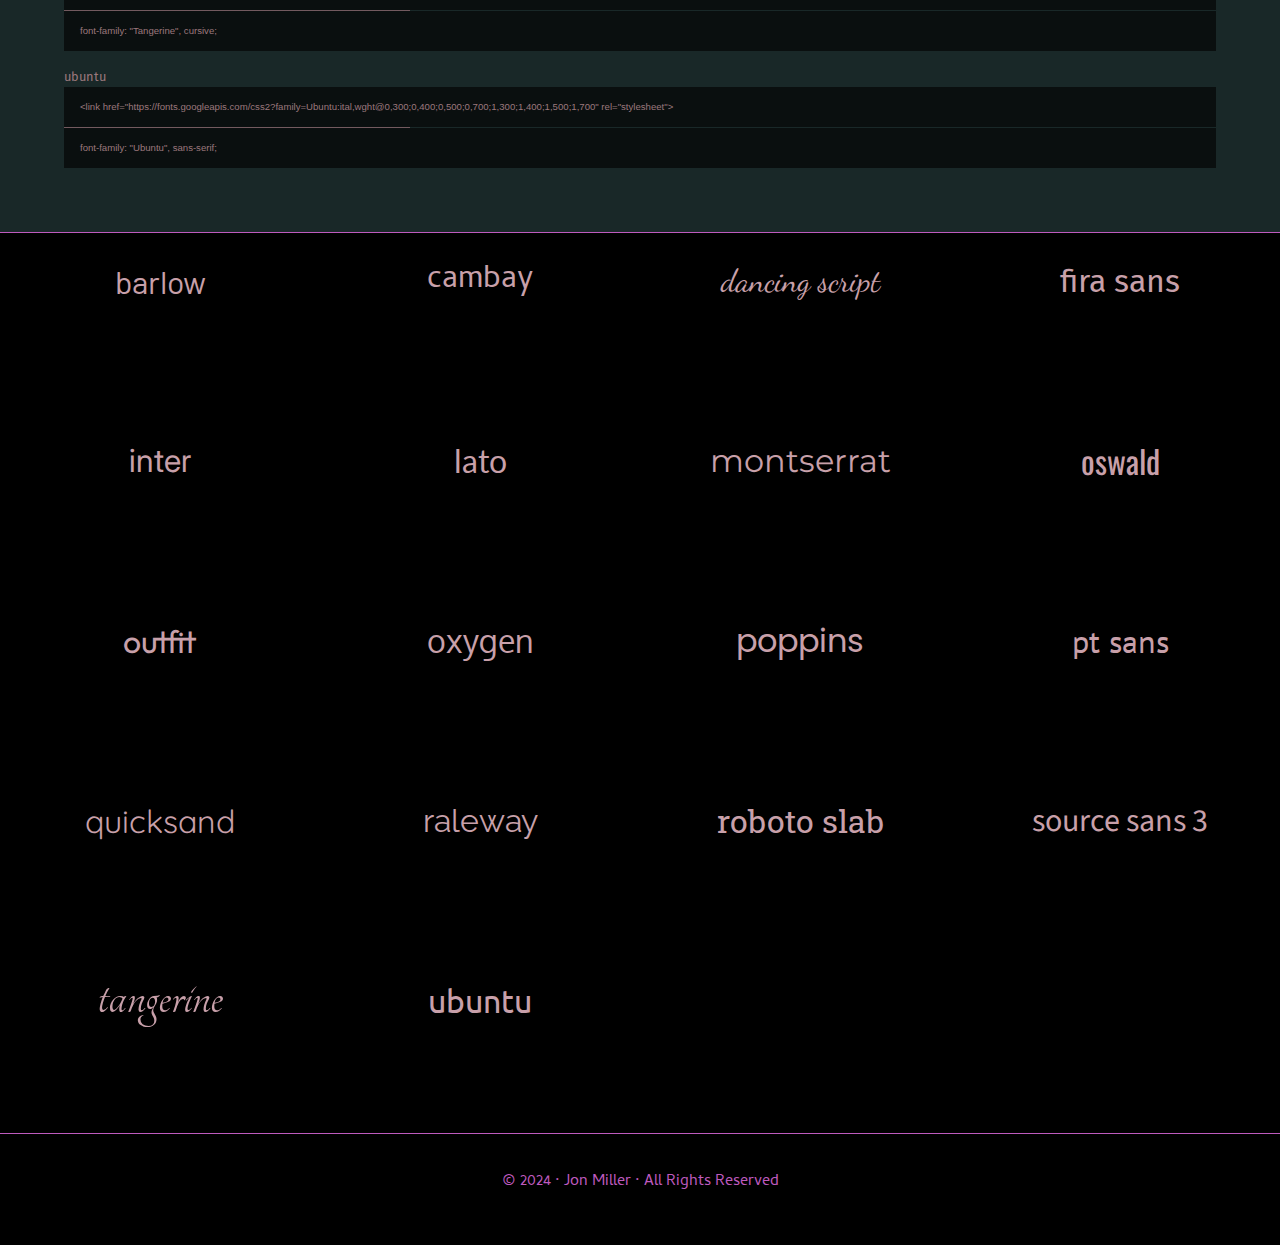
<file: secondary-sites/google-webfonts/index.html>
<!DOCTYPE html>

<html lang="en">
  <head>
    <meta charset="utf-8" />
    <meta name="viewport" content="width=device-width, initial-scale=1.0" />
    <title>google fonts for web</title>
    <link href="styles.css" rel="stylesheet" />
    <link
      href="https://fonts.googleapis.com/css2?family=Poppins:ital,wght@0,100;0,200;0,300;0,400;0,500;0,600;0,700;0,800;0,900;1,100;1,200;1,300;1,400;1,500;1,600;1,700;1,800;1,900"
      rel="stylesheet"
    />
    <link href="https://fonts.googleapis.com/css2?family=Montserrat:ital,wght@0,100..900;1,100..900" rel="stylesheet" />
    <link href="https://fonts.googleapis.com/css2?family=Outfit:wght@100..900" rel="stylesheet" />
    <link href="https://fonts.googleapis.com/css2?family=Raleway:ital,wght@0,100..900;1,100..900" rel="stylesheet" />
    <link href="https://fonts.googleapis.com/css2?family=Oswald:wght@200..700" rel="stylesheet" />
    <link href="https://fonts.googleapis.com/css2?family=Inter:wght@100..900" rel="stylesheet" />
    <link
      href="https://fonts.googleapis.com/css2?family=Lato:ital,wght@0,100;0,300;0,400;0,700;0,900;1,100;1,300;1,400;1,700;1,90000;1,100..900"
      rel="stylesheet"
    />
    <link href="https://fonts.googleapis.com/css2?family=Quicksand:wght@300..700" rel="stylesheet" />
    <link href="https://fonts.googleapis.com/css2?family=Oxygen:wght@300;400;700" rel="stylesheet" />
    <link href="https://fonts.googleapis.com/css2?family=Cambay:ital,wght@0,400;0,700;1,400;1,700" rel="stylesheet" />
    <link href="https://fonts.googleapis.com/css2?family=Tangerine:wght@400;700" rel="stylesheet" />
    <link href="https://fonts.googleapis.com/css2?family=Dancing+Script:wght@400..700" rel="stylesheet" />
    <link href="https://fonts.googleapis.com/css2?family=Roboto+Slab:wght@100..900" rel="stylesheet" />
    <link href="https://fonts.googleapis.com/css2?family=PT+Sans:ital,wght@0,400;0,700;1,400;1,700" rel="stylesheet" />
    <link
      href="https://fonts.googleapis.com/css2?family=Source+Sans+3:ital,wght@0,200..900;1,200..900"
      rel="stylesheet"
    />
    <link
      href="https://fonts.googleapis.com/css2?family=Ubuntu:ital,wght@0,300;0,400;0,500;0,700;1,300;1,400;1,500;1,700"
      rel="stylesheet"
    />
    <link
      href="https://fonts.googleapis.com/css2?family=Barlow:ital,wght@0,100;0,200;0,300;0,400;0,500;0,600;0,700;0,800;0,900;1,100;1,200;1,300;1,400;1,500;1,600;1,700;1,800;1,900"
      rel="stylesheet"
    />
    <link
      href="https://fonts.googleapis.com/css2?family=Fira+Sans:ital,wght@0,100;0,200;0,300;0,400;0,500;0,600;0,700;0,800;0,900;1,100;1,200;1,300;1,400;1,500;1,600;1,700;1,800;1,900"
      rel="stylesheet"
    />
  </head>
  <body>
    <!-- header links -->
    <div class="links-container">
      <div class="header"><p>Google Fonts For Your Web Projects</p></div>
      <div class="links-column">
        <a class="nav-fonts" href="#top">top</a>
        <a class="nav-fonts" href="#navlink-demos">fonts</a>
        <a class="nav-code" href="#navlink-code">code</a>
        <a class="nav-code" href="#bottom">grid</a>
      </div>
    </div>

    <!-- intro section -->
    <section>
      <!-- section header -->
      <div class="section-text">
        <h1>welcome!</h1>
        <div class="section-subtext">( nav links on the right for those in a hurry! )</div>
      </div>
      <p class="welcome-text">
        Hopefully this document will be useful in selecting fonts for your projects. A collection of popular Google
        fonts is arrayed below (in no particular order), briefly demonstrating the basic feel of each.
      </p>
      <br />
      <p>
        For convenience, the related html <code>&lt;head&gt;</code> links and css selectors are listed in the
        <strong>code</strong> section below. Simply copying and pasting the relevant fields into your project should
        immediately enable use. Thanks for visiting, and have a great day!
      </p>
    </section>

    <div class="divider-section"></div>

    <!-- font demos section -->
    <section id="navlink-demos">
      <!-- section header -->
      <div class="section-text">
        <h1>fonts</h1>
        <div class="section-subtext">( click an entry to jump to code & source links )</div>
      </div>

      <div class="font-demos-flex">
        <a class="font-link" href="#navlink-poppins">
          <div class="phrase poppins"></div>
          <div class="font-name">poppins</div>
        </a>

        <a class="font-link" href="#navlink-montserrat">
          <div class="phrase montserrat"></div>
          <div class="font-name">montserrat</div>
        </a>

        <a class="font-link" href="#navlink-outfit">
          <div class="phrase outfit"></div>
          <div class="font-name">outfit</div>
        </a>

        <a class="font-link" href="#navlink-raleway">
          <div class="phrase raleway"></div>
          <div class="font-name">raleway</div>
        </a>

        <a class="font-link" href="#navlink-oswald">
          <div class="phrase oswald"></div>
          <div class="font-name">oswald</div>
        </a>

        <a class="font-link" href="#navlink-inter">
          <div class="phrase inter"></div>
          <div class="font-name">inter</div>
        </a>

        <a class="font-link" href="#navlink-lato">
          <div class="phrase lato"></div>
          <div class="font-name">lato</div>
        </a>

        <a class="font-link" href="#navlink-quicksand">
          <div class="phrase quicksand"></div>
          <div class="font-name">quicksand</div>
        </a>

        <a class="font-link" href="#navlink-oxygen">
          <div class="phrase oxygen"></div>
          <div class="font-name">oxygen</div>
        </a>

        <a class="font-link" href="#navlink-cambay">
          <div class="phrase cambay"></div>
          <div class="font-name">cambay</div>
        </a>

        <a class="font-link" href="#navlink-pt-sans">
          <div class="phrase pt-sans"></div>
          <div class="font-name">pt sans</div>
        </a>

        <a class="font-link" href="#navlink-source-sans-3">
          <div class="phrase source-sans-3"></div>
          <div class="font-name">source sans 3</div>
        </a>

        <a class="font-link" href="#navlink-ubuntu">
          <div class="phrase ubuntu"></div>
          <div class="font-name">ubuntu</div>
        </a>

        <a class="font-link" href="#navlink-barlow">
          <div class="phrase barlow"></div>
          <div class="font-name">barlow</div>
        </a>

        <a class="font-link" href="#navlink-fira-sans">
          <div class="phrase fira-sans"></div>
          <div class="font-name">fira sans</div>
        </a>

        <a class="font-link" href="#navlink-roboto-slab">
          <div class="phrase roboto-slab"></div>
          <div class="font-name">roboto slab</div>
        </a>

        <a class="font-link" href="#navlink-tangerine">
          <div class="phrase tangerine"></div>
          <div class="font-name">tangerine</div>
        </a>

        <a class="font-link" href="#navlink-dancing-script">
          <div class="phrase dancing-script"></div>
          <div class="font-name">dancing script</div>
        </a>
      </div>
    </section>

    <div class="divider-section"></div>

    <!-- copy/paste links section -->
    <section id="navlink-code">
      <!-- section header -->
      <div class="section-text">
        <h1>code</h1>
        <div class="section-subtext">( copy and paste the desired entry )</div>
      </div>

      <!-- example -->
      <div class="code-block">html &lt;head&gt; link</div>
      <div class="divider-copy-paste"></div>
      <div class="code-block">css selector</div>
      <div class="divider-font"></div>

      <div id="navlink-barlow">
        <div class="font-name font-link">
          <a href="https://fonts.google.com/specimen/Barlow?query=barlow" target="_blank">barlow</a>
        </div>
        <div class="code-block">
          &lt;link
          href="https://fonts.googleapis.com/css2?family=Barlow:ital,wght@0,100;0,200;0,300;0,400;0,500;0,600;0,700;0,800;0,900;1,100;1,200;1,300;1,400;1,500;1,600;1,700;1,800;1,900"
          rel="stylesheet"&gt;
        </div>
        <div class="divider-copy-paste"></div>
        <div class="code-block">font-family: "Barlow", sans-serif;</div>
      </div>
      <div class="divider-font"></div>

      <div id="navlink-cambay">
        <div class="font-name font-link">
          <a href="https://fonts.google.com/specimen/Cambay?query=cambay" target="_blank">cambay</a>
        </div>
        <div class="code-block">
          &lt;link href="https://fonts.googleapis.com/css2?family=Cambay:ital,wght@0,400;0,700;1,400;1,700"
          rel="stylesheet"&gt;
        </div>
        <div class="divider-copy-paste"></div>
        <div class="code-block">font-family: "Cambay", sans-serif;</div>
      </div>
      <div class="divider-font"></div>

      <div id="navlink-dancing-script">
        <div class="font-name font-link">
          <a href="https://fonts.google.com/specimen/Dancing+Script?query=dancing+script" target="_blank"
            >dancing script</a
          >
        </div>
        <div class="code-block">
          &lt;link href="https://fonts.googleapis.com/css2?family=Dancing+Script:wght@400..700" rel="stylesheet"&gt;
        </div>
        <div class="divider-copy-paste"></div>
        <div class="code-block">font-family: "Dancing Script", cursive;</div>
      </div>
      <div class="divider-font"></div>

      <div id="navlink-fira-sans">
        <div class="font-name font-link">
          <a href="https://fonts.google.com/specimen/Fira+Sans?query=fira+sans" target="_blank">fira sans</a>
        </div>
        <div class="code-block">
          &lt;link
          href="https://fonts.googleapis.com/css2?family=Fira+Sans:ital,wght@0,100;0,200;0,300;0,400;0,500;0,600;0,700;0,800;0,900;1,100;1,200;1,300;1,400;1,500;1,600;1,700;1,800;1,900"
          rel="stylesheet"&gt;
        </div>
        <div class="divider-copy-paste"></div>
        <div class="code-block">font-family: "Fira Sans", sans-serif;</div>
      </div>
      <div class="divider-font"></div>

      <div id="navlink-inter">
        <div class="font-name font-link">
          <a href="https://fonts.google.com/specimen/Inter?query=inter" target="_blank">inter</a>
        </div>
        <div class="code-block">
          &lt;link href="https://fonts.googleapis.com/css2?family=Inter:wght@100..900" rel="stylesheet"&gt;
        </div>
        <div class="divider-copy-paste"></div>
        <div class="code-block">font-family: "Inter", sans-serif;</div>
      </div>
      <div class="divider-font"></div>

      <div id="navlink-lato">
        <div class="font-name font-link">
          <a href="https://fonts.google.com/specimen/Lato?query=lato" target="_blank">lato</a>
        </div>
        <div class="code-block">
          &lt;link
          href="https://fonts.googleapis.com/css2?family=Lato:ital,wght@0,100;0,300;0,400;0,700;0,900;1,100;1,300;1,400;1,700;1,90000;1,100..900"
          rel="stylesheet"&gt;
        </div>
        <div class="divider-copy-paste"></div>
        <div class="code-block">font-family: "Lato", sans-serif;</div>
      </div>
      <div class="divider-font"></div>

      <div id="navlink-montserrat">
        <div class="font-name font-link">
          <a href="https://fonts.google.com/specimen/Montserrat?query=montserrat" target="_blank">montserrat</a>
        </div>
        <div class="code-block">
          &lt;link href="https://fonts.googleapis.com/css2?family=Montserrat:ital,wght@0,100..900;1,100..900"
          rel="stylesheet"&gt;
        </div>
        <div class="divider-copy-paste"></div>
        <div class="code-block">font-family: "Montserrat", sans-serif;</div>
      </div>
      <div class="divider-font"></div>

      <div id="navlink-oswald">
        <div class="font-name font-link">
          <a href="https://fonts.google.com/specimen/Oswald?query=oswald" target="_blank">oswald</a>
        </div>
        <div class="code-block">
          &lt;link href="https://fonts.googleapis.com/css2?family=Oswald:wght@200..700" rel="stylesheet"&gt;
        </div>
        <div class="divider-copy-paste"></div>
        <div class="code-block">font-family: "Oswald", sans-serif;</div>
      </div>
      <div class="divider-font"></div>

      <div id="navlink-outfit">
        <div class="font-name font-link">
          <a href="https://fonts.google.com/specimen/Outfit?query=outfit" target="_blank">outfit</a>
        </div>
        <div class="code-block">
          &lt;link href="https://fonts.googleapis.com/css2?family=Outfit:wght@100..900" rel="stylesheet"&gt;
        </div>
        <div class="divider-copy-paste"></div>
        <div class="code-block">font-family: "Outfit", sans-serif;</div>
      </div>
      <div class="divider-font"></div>

      <div id="navlink-oxygen">
        <div class="font-name font-link">
          <a href="https://fonts.google.com/specimen/Oxygen?query=oxygen" target="_blank">oxygen</a>
        </div>
        <div class="code-block">
          &lt;link href="https://fonts.googleapis.com/css2?family=Oxygen:wght@300;400;700" rel="stylesheet"&gt;
        </div>
        <div class="divider-copy-paste"></div>
        <div class="code-block">font-family: "Oxygen", sans-serif;</div>
      </div>
      <div class="divider-font"></div>

      <div id="navlink-poppins">
        <div class="font-name font-link">
          <a href="https://fonts.google.com/specimen/Poppins?query=poppins" target="_blank">poppins</a>
        </div>
        <div class="code-block">
          &lt;link
          href="https://fonts.googleapis.com/css2?family=Poppins:ital,wght@0,100;0,200;0,300;0,400;0,500;0,600;0,700;0,800;0,900;1,100;1,200;1,300;1,400;1,500;1,600;1,700;1,800;1,900"
          rel="stylesheet"&gt;
        </div>
        <div class="divider-copy-paste"></div>
        <div class="code-block">font-family: "Poppins", sans-serif;</div>
      </div>
      <div class="divider-font"></div>

      <div id="navlink-pt-sans">
        <div class="font-name font-link">
          <a href="https://fonts.google.com/specimen/PT+Sans?query=pt+sans" target="_blank">pt sans</a>
        </div>
        <div class="code-block">
          &lt;link href="https://fonts.googleapis.com/css2?family=PT+Sans:ital,wght@0,400;0,700;1,400;1,700"
          rel="stylesheet"&gt;
        </div>
        <div class="divider-copy-paste"></div>
        <div class="code-block">font-family: "PT Sans", sans-serif;</div>
      </div>
      <div class="divider-font"></div>

      <div id="navlink-quicksand">
        <div class="font-name font-link">
          <a href="https://fonts.google.com/specimen/Quicksand?query=quicksand" target="_blank">quicksand</a>
        </div>
        <div class="code-block">
          &lt;link href="https://fonts.googleapis.com/css2?family=Quicksand:wght@300..700" rel="stylesheet"&gt;
        </div>
        <div class="divider-copy-paste"></div>
        <div class="code-block">font-family: "Quicksand", sans-serif;</div>
      </div>
      <div class="divider-font"></div>

      <div id="navlink-raleway">
        <div class="font-name font-link">
          <a href="https://fonts.google.com/specimen/Raleway?query=raleway" target="_blank">raleway</a>
        </div>
        <div class="code-block">
          &lt;link href="https://fonts.googleapis.com/css2?family=Raleway:ital,wght@0,100..900;1,100..900"
          rel="stylesheet"&gt;
        </div>
        <div class="divider-copy-paste"></div>
        <div class="code-block">font-family: "Raleway", sans-serif;</div>
      </div>
      <div class="divider-font"></div>

      <div id="navlink-roboto-slab">
        <div class="font-name font-link">
          <a href="https://fonts.google.com/specimen/Roboto+Slab?query=roboto+slab" target="_blank">roboto slab</a>
        </div>
        <div class="code-block">
          &lt;link href="https://fonts.googleapis.com/css2?family=Roboto+Slab:wght@100..900" rel="stylesheet"&gt;
        </div>
        <div class="divider-copy-paste"></div>
        <div class="code-block">font-family: "Roboto Slab", serif;</div>
      </div>
      <div class="divider-font"></div>

      <div id="navlink-source-sans-3">
        <div class="font-name font-link">
          <a href="https://fonts.google.com/specimen/Source+Sans+3?query=source+sans+3" target="_blank"
            >source sans 3</a
          >
        </div>
        <div class="code-block">
          &lt;link href="https://fonts.googleapis.com/css2?family=Source+Sans+3:ital,wght@0,200..900;1,200..900"
          rel="stylesheet"&gt;
        </div>
        <div class="divider-copy-paste"></div>
        <div class="code-block">font-family: "Source Sans 3", sans-serif;</div>
      </div>
      <div class="divider-font"></div>

      <div id="navlink-tangerine">
        <div class="font-name font-link">
          <a href="https://fonts.google.com/specimen/Tangerine?query=tangerine" target="_blank">tangerine</a>
        </div>
        <div class="code-block">
          &lt;link href="https://fonts.googleapis.com/css2?family=Tangerine:wght@400;700" rel="stylesheet"&gt;
        </div>
        <div class="divider-copy-paste"></div>
        <div class="code-block">font-family: "Tangerine", cursive;</div>
      </div>
      <div class="divider-font"></div>

      <div id="navlink-ubuntu">
        <div class="font-name font-link">
          <a href="https://fonts.google.com/specimen/Ubuntu?query=ubuntu" target="_blank">ubuntu</a>
        </div>
        <div class="code-block">
          &lt;link
          href="https://fonts.googleapis.com/css2?family=Ubuntu:ital,wght@0,300;0,400;0,500;0,700;1,300;1,400;1,500;1,700"
          rel="stylesheet"&gt;
        </div>
        <div class="divider-copy-paste"></div>
        <div class="code-block">font-family: "Ubuntu", sans-serif;</div>
      </div>
      <div class="divider-font"></div>

    </section>

    <!-- font grid footer -->
    <div id="bottom" class="font-grid">
      <p class="barlow">barlow</p>
      <p class="cambay">cambay</p>
      <p class="dancing-script">dancing script</p>
      <p class="fira-sans">fira sans</p>
      <p class="inter">inter</p>
      <p class="lato">lato</p>
      <p class="montserrat">montserrat</p>
      <p class="oswald">oswald</p>
      <p class="outfit">outfit</p>
      <p class="oxygen">oxygen</p>
      <p class="poppins">poppins</p>
      <p class="pt-sans">pt sans</p>
      <p class="quicksand">quicksand</p>
      <p class="raleway">raleway</p>
      <p class="roboto-slab">roboto slab</p>
      <p class="source-sans-3">source sans 3</p>
      <p class="tangerine">tangerine</p>
      <p class="ubuntu">ubuntu</p>
    </div>

    <footer>
      <p>&copy; 2024 · Jon Miller · All Rights Reserved</p>
    </footer>
  </body>
</html>
</file>
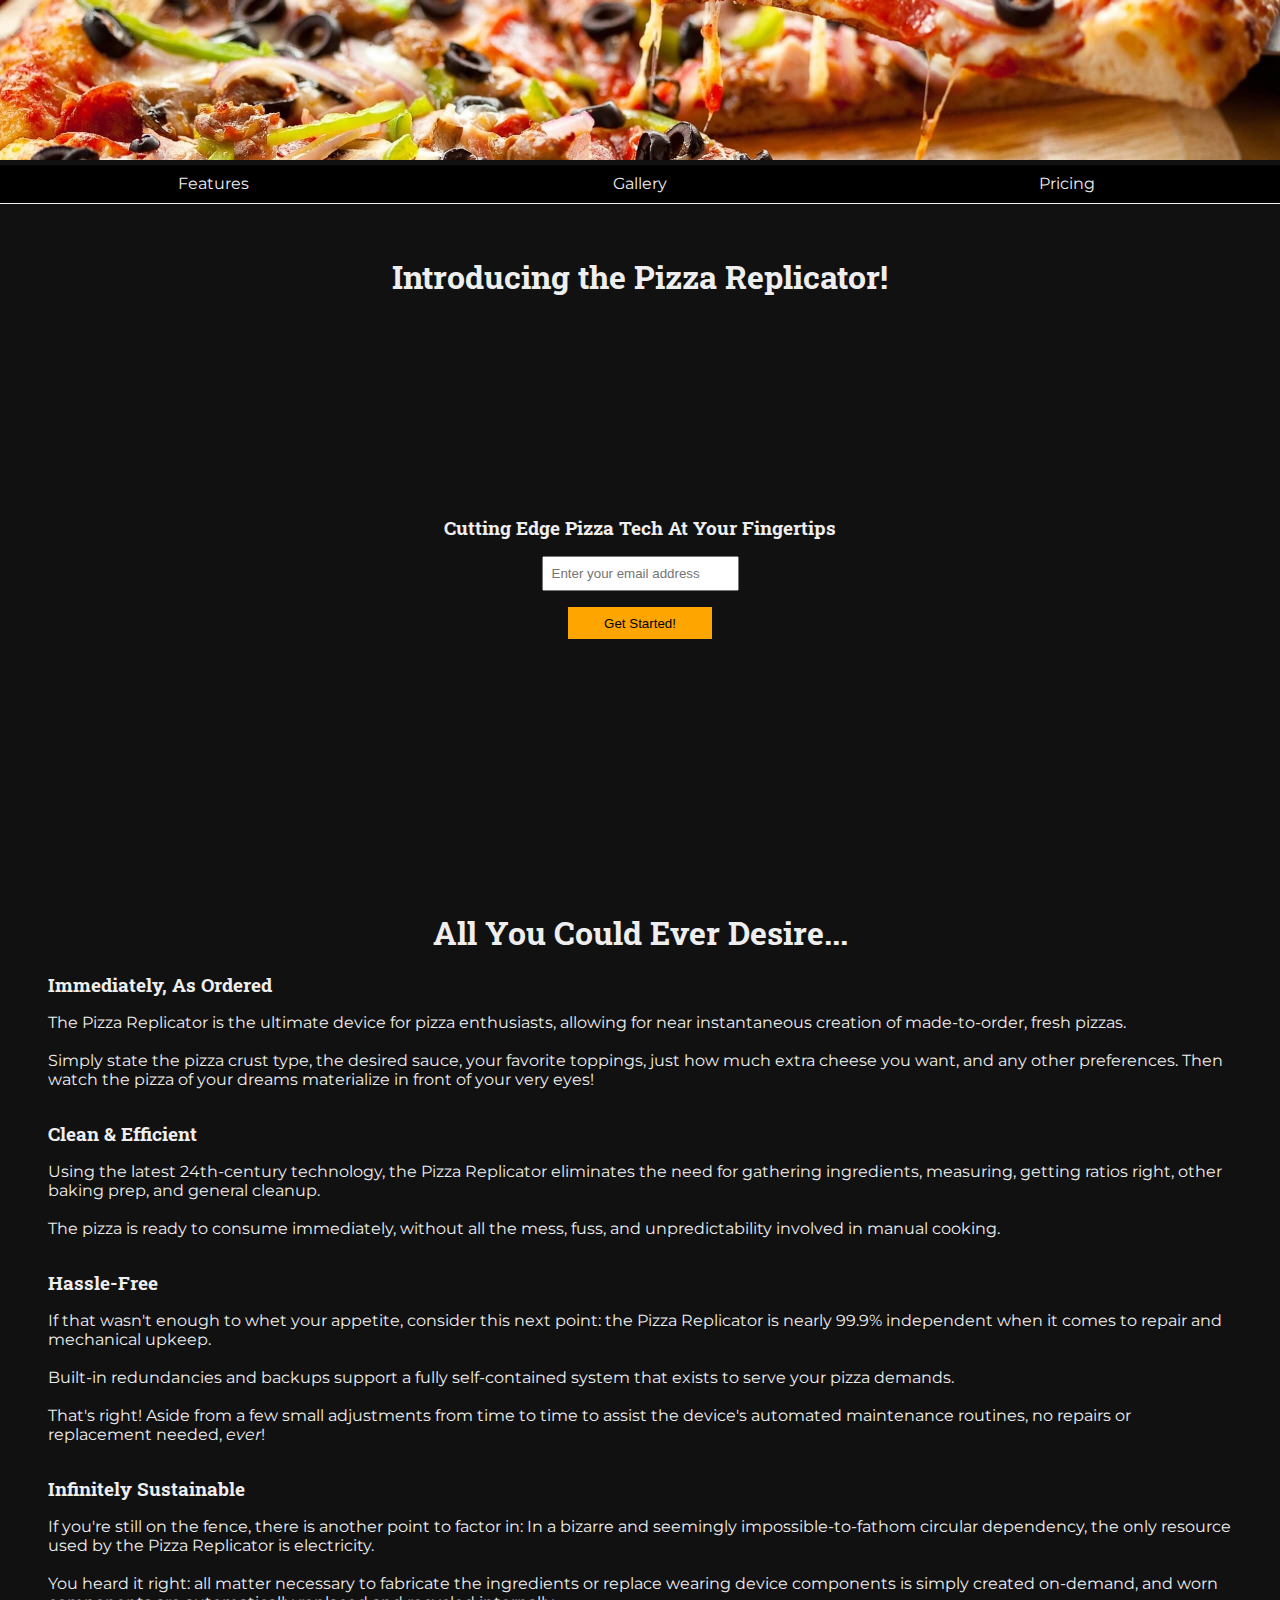
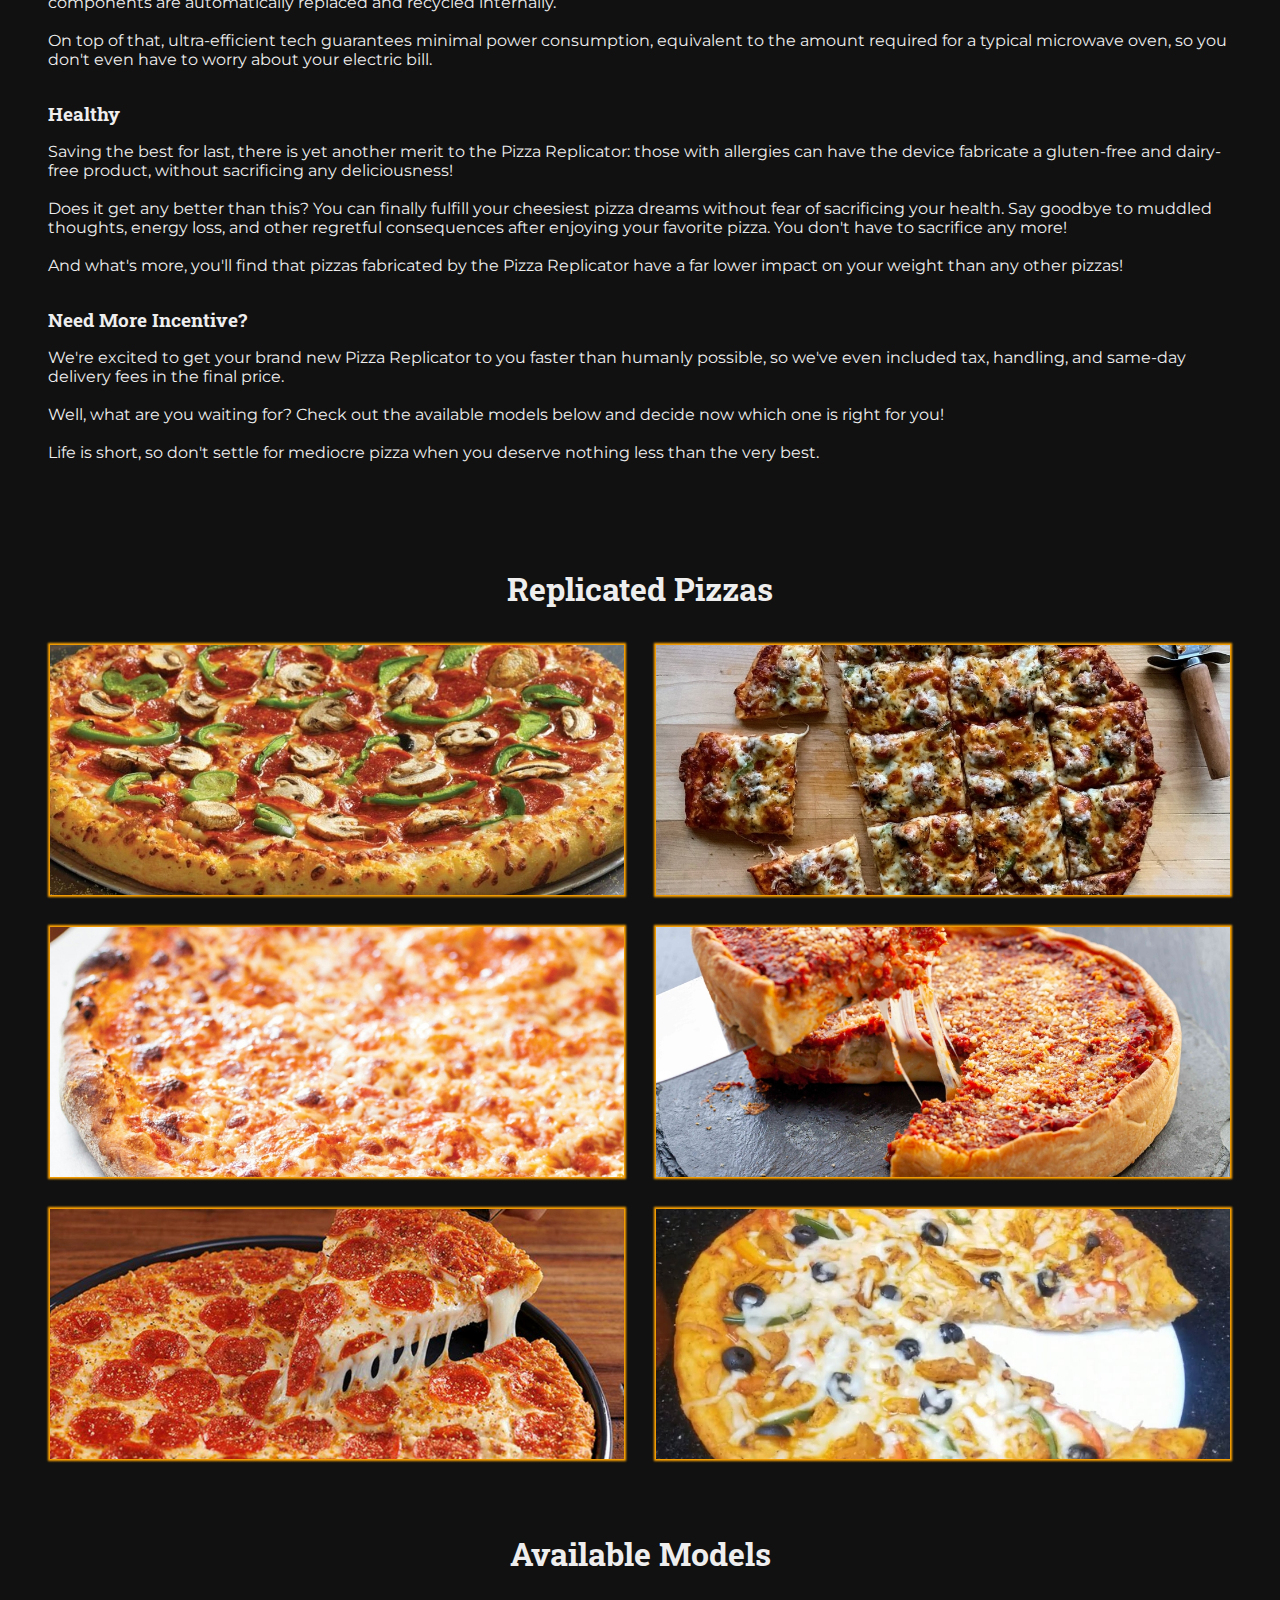
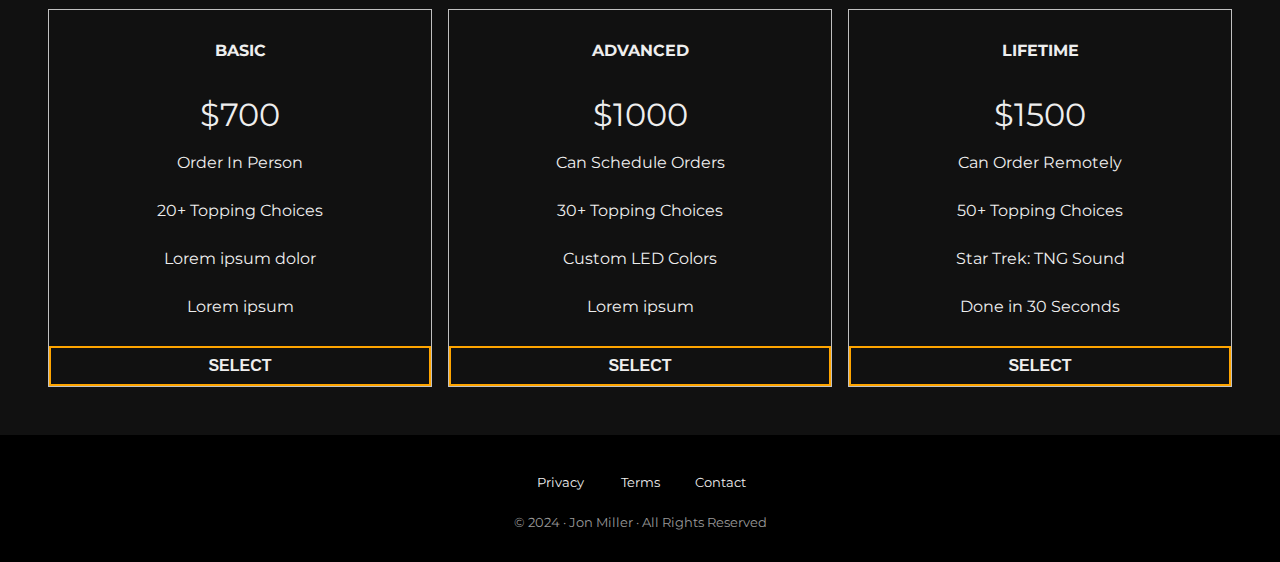
<file: secondary-sites/pizza-replicator/index.html>
<!DOCTYPE html>

<html lang="en">
  <head>
    <meta charset="utf-8" />
    <meta name="viewport" content="width=device-width, initial-scale=1.0" />
    <title>Product · Pizza Replicator</title>
    <link href="styles.css" rel="stylesheet" />
    <link href="../../content/favicon-32.svg" rel="icon" type="image/svg" />
    <link href="https://fonts.googleapis.com/css2?family=Montserrat:ital,wght@0,100..900;1,100..900" rel="stylesheet" />
    <link href="https://fonts.googleapis.com/css2?family=Roboto+Slab:wght@100..900" rel="stylesheet" />
  </head>

  <body>
    <header>
      <img
        src="content/header.jpg"
        alt="A delicious-looking pizza with black olives, green peppers, sausage, onions, pepperoni, tomato sauce, and a hearty seasoned crust."
      />
    </header>

    <nav class="border-top-bottom sticky">
      <div class="height-2-4rem flex center-text center-vertical">
        <div class="width-one-third-page"><a href="#features">Features</a></div>
        <div class="width-one-third-page"><a href="#gallery">Gallery</a></div>
        <div class="width-one-third-page"><a href="#pricing">Pricing</a></div>
      </div>
    </nav>

    <section id="hero" class="margin-left-right-3rem">
      <div class="vertical-spacing-2rem"></div>
      <h1 class="center height-5rem font-size-2rem center-text">Introducing the Pizza Replicator!</h1>
      <div class="height-cover-view center stack-children center-text">
        <h3>Cutting Edge Pizza Tech At Your Fingertips</h3>
        <div class="vertical-spacing-1rem"></div>
        <form id="form" action="url/email-submit">
          <input class="width-100percent padding-halfrem" name="email" id="email" type="email" placeholder="Enter your email address" required />
          <div class="vertical-spacing-1rem"></div>
          <input class="width-100percent width-max-9rem height-2rem" id="submit" type="submit" value="Get Started!" class="btn" />
        </form>
      </div>
    </section>

    <section id="features" class="align-under-header margin-left-right-3rem">
      <h2 class="center height-5rem font-size-2rem center-text">All You Could Ever Desire...</h2>
      <div class="center-horizontal center-text stack-children">
        <h3>Immediately, As Ordered</h3>
        <div class="vertical-spacing-1rem"></div>
        <p>
          The Pizza Replicator is the ultimate device for pizza enthusiasts, allowing for near instantaneous creation of
          made-to-order, fresh pizzas.
          <br /><br />
          Simply state the pizza crust type, the desired sauce, your favorite toppings, just how much extra cheese you
          want, and any other preferences. Then watch the pizza of your dreams materialize in front of your very eyes!
        </p>
        <div class="vertical-spacing-2rem"></div>
      </div>

      <div class="center-horizontal center-text stack-children">
        <h3>Clean & Efficient</h3>
        <div class="vertical-spacing-1rem"></div>
        <p>
          Using the latest 24th-century technology, the Pizza Replicator eliminates the need for gathering ingredients,
          measuring, getting ratios right, other baking prep, and general cleanup.
          <br /><br />
          The pizza is ready to consume immediately, without all the mess, fuss, and unpredictability involved in manual
          cooking.
        </p>
        <div class="vertical-spacing-2rem"></div>
      </div>

      <div class="center-horizontal center-text stack-children">
        <h3>Hassle-Free</h3>
        <div class="vertical-spacing-1rem"></div>
        <p>
          If that wasn't enough to whet your appetite, consider this next point: the Pizza Replicator is nearly 99.9%
          independent when it comes to repair and mechanical upkeep.
          <br /><br />
          Built-in redundancies and backups support a fully self-contained system that exists to serve your
          pizza demands.
          <br /><br />
          That's right! Aside from a few small adjustments from time to time to assist the device's automated maintenance
          routines, no repairs or replacement needed, <em>ever</em>!
        </p>
        <div class="vertical-spacing-2rem"></div>
      </div>

      <div class="center-horizontal center-text stack-children">
        <h3>Infinitely Sustainable</h3>
        <div class="vertical-spacing-1rem"></div>
        <p>
          If you're still on the fence, there is another point to factor in: In a bizarre and seemingly impossible-to-fathom
          circular dependency, the only resource used by the Pizza Replicator is electricity.
          <br /><br />
          You heard it right: all matter necessary to fabricate the ingredients or replace wearing device components is
          simply created on-demand, and worn components are automatically replaced and recycled internally.
          <br /><br />
          On top of that, ultra-efficient tech guarantees minimal power consumption, equivalent to the amount required for a typical
          microwave oven, so you don't even have to worry about your electric bill.
        </p>
        <div class="vertical-spacing-2rem"></div>
      </div>

      <div class="center-horizontal center-text stack-children">
        <h3>Healthy</h3>
        <div class="vertical-spacing-1rem"></div>
        <p>
          Saving the best for last, there is yet another merit to the Pizza Replicator: those with allergies can have
          the device fabricate a gluten-free and dairy-free product, without sacrificing any deliciousness!
          <br /><br />
          Does it get any better than this? You can finally fulfill your cheesiest pizza dreams without fear of
          sacrificing your health. Say goodbye to muddled thoughts, energy loss, and other regretful consequences after
          enjoying your favorite pizza. You don't have to sacrifice any more!
          <br /><br />
          And what's more, you'll find that pizzas fabricated by the Pizza Replicator have a far lower impact on your
          weight than any other pizzas!
        <div class="vertical-spacing-2rem"></div>
      </div>

      <div class="center-horizontal center-text stack-children">
        <h3>Need More Incentive?</h3>
        <div class="vertical-spacing-1rem"></div>
        <p>
          We're excited to get your brand new Pizza Replicator to you faster than humanly possible, so we've even
          included tax, handling, and same-day delivery fees in the final price.
          <br /><br />
          Well, what are you waiting for? Check out the available models below and decide
          now which one is right for you!
          <br /><br />
          Life is short, so don't settle for mediocre pizza when you deserve nothing less than the very best.
        </p>
        <div class="vertical-spacing-2rem"></div>
      </div>
    </section>

    <section id="gallery" class="align-under-header margin-left-right-3rem">
      <h2 class="center height-5rem font-size-2rem center-text">Replicated Pizzas</h2>
      <div class="vertical-spacing-1rem"></div>
      <!-- <iframe height="300" src="" title="YouTube video player" frameborder="0" allowfullscreen> </iframe> -->
      <div class="wrap center gap-2rem">
        <img src="content/pizza-1.jpg" alt="A delicious-looking pizza with mushrooms, green peppers, and pepperoni.">
        <img src="content/pizza-2.jpg" alt="A delicious-looking square-cut, thin crust pizza with sausage and green peppers.">
        <img src="content/pizza-3.jpg" alt="A delicious-looking hand-tossed cheese pizza.">
        <img src="content/pizza-4.jpg" alt="A delicious-looking small Chicago-style deep dish pepperoni pizza.">
        <img src="content/pizza-5.jpg" alt="A delicious-looking pepperoni pan pizza.">
        <img src="content/pizza-6.jpg" alt="A delicious-looking pizza with green peppers, black olives, chicken, and tomatoes.">
      </div>
    </section>

    <section id="pricing" class="align-under-header margin-left-right-3rem">
      <h2 class="center height-5rem font-size-2rem center-text">Available Models</h2>
      <div class="flex gap-1rem">
        <div class="price-model width-one-third-page margin-top-bottom-1rem border-grey">
          <div class="center-text">
            <p class="height-5rem bold-uppercase center">Basic</p>
            <div class="height-3rem center font-size-2rem">$700</div>
            <div class="height-12rem stack-children flex spacing-around">
              <p>Order In Person</p>
              <p>20+ Topping Choices</p>
              <p>Lorem ipsum dolor</p>
              <p>Lorem ipsum</p>
            </div>
            <div class="vertical-spacing-1rem"></div>
            <button class="button">Select</button>
          </div>
        </div>

        <div class="price-model width-one-third-page margin-top-bottom-1rem border-grey">
          <div class="center-text">
            <p class="height-5rem bold-uppercase center">Advanced</p>
            <div class="height-3rem center font-size-2rem">$1000</div>
            <div class="height-12rem stack-children flex spacing-around">
              <p>Can Schedule Orders</p>
              <p>30+ Topping Choices</p>
              <p>Custom LED Colors</p>
              <p>Lorem ipsum</p>
            </div>
            <div class="vertical-spacing-1rem"></div>
            <button class="button">Select</button>
          </div>
        </div>

        <div class="price-model width-one-third-page margin-top-bottom-1rem border-grey">
          <div class="center-text">
            <p class="height-5rem bold-uppercase center">Lifetime</p>
            <div class="height-3rem center font-size-2rem">$1500</div>
            <div class="height-12rem stack-children flex spacing-around">
              <p>Can Order Remotely</p>
              <p>50+ Topping Choices</p>
              <p>Star Trek: TNG Sound</p>
              <p>Done in 30 Seconds</p>
            </div>
            <div class="vertical-spacing-1rem"></div>
            <button class="button">Select</button>
          </div>
        </div>
      </div>
    </section>

    <div class="vertical-spacing-2rem"></div>

    <footer>
      <div class="vertical-spacing-1rem"></div>
      <div class="flex center-text margin-1rem center">
        <div class="width-5rem"><a href="#">Privacy</a></div>
        <div class="width-5rem"><a href="#">Terms</a></div>
        <div class="width-5rem"><a href="#">Contact</a></div>
      </div>
      <span class="flex center margin-1rem">&copy; 2024 · Jon Miller · All Rights Reserved</span>
    <div class="vertical-spacing-1rem"></div>
    </footer>
  </body>
</html>
</file>
<file: styles.css>
:root {
  --color-background: rgb(20, 5, 5);
  --color-nav-border: rgb(30, 80, 100);
  --color-main-text: rgb(255, 160, 100);
  --color-highlight: rgb(255, 50, 50);
  --color-link-text: rgb(255, 125, 25);
}

/* -- base elements */

* {
  margin: 0;
  padding: 0;
  /* border: 1px solid grey; */
}

/* enforce box sizing universally */
*,
*::before,
*::after {
  box-sizing: inherit;
}

a {
  text-decoration: none;
  color: var(--color-link-text);
}

body {
  font-family: 'Quicksand', sans-serif;
  font-size: 1.8rem;
  font-weight: 400;
  line-height: 1.4;
}

h1,
h2 {
  font-family: 'Montserrat', sans-serif;
  font-weight: 300;
  text-align: center;
}

h1 {
  font-size: 4rem;
}

h2 {
  font-size: 4.2rem;
}

html {
  box-sizing: border-box;
  background-color: var(--color-background);
  color: var(--color-main-text);
  scroll-behavior: smooth;
  /* standardizing font size for consistency and easy measurements (1rem default of 16px becomes 10px)
     - rem is based on the font size defined in html, or defaults to 16
     - em on font size is based on the closest defined font size higher in the hiearchy (parent and up)
       em on other properties is based on closest defined font size starting in current target hierarchy
       em defaults to based on 16px if not defined
     using rem for font, border, and padding scales consistently by using a predefined root font size
     using default em for size detection, size limits, etc. prevents recursive scaling issues */
  
  /* reduce default document font size to allow 1rem unit to represent 10px:
     [16px to 10px] > [16 * x = 10] > [x = 10 / 16] > [10 / 16 = 0.625] > font-size * 0.625 */
  font-size: 62.5%;
}

p {
  /* font-family: "Cambay", sans-serif; */
  font-family: "Source Sans 3", sans-serif;
}

ul {
  list-style: none;
}


/* -- nav bar */

.nav {
  display: flex;
  justify-content: flex-start;  /* push to the left */
  position: fixed;
  top: 0;
  left: 0;
  width: 100%;
  background: black;
  box-shadow: 0 2px 0 rgba(0, 0, 0, 0.3);
  border-bottom: 2px solid var(--color-nav-border);
  z-index: 10;
}

.nav-list {
  /* line entries up in a row */
  display: flex;
  padding-bottom: 2px;
}

.nav-list a {
  /* ensure padding affects nav height */
  display: block;
  font-size: 2.2rem;
  padding: 2rem;
  color: var(--color-main-text);
  transition: all 0.3s ease-in-out;
}
/* add a hover push down effect to nav text */
.nav-list a:hover {
  transform: translateY(4px);
}

/* add a line fading in effect over nav entries */
.nav-list li {
  border-top: 2px solid transparent;
  margin-bottom: 2px;
  transition: border 0.3s ease-in-out;
}
.nav-list li:hover {
  border-top: 2px solid var(--color-highlight);
}


/* -- about section */

.about-section {
  display: flex;
  flex-direction: column;
  justify-content: center;
  align-items: center;
  width: 100%;
  height: 100vh;
  background-color: black;
  background-image: linear-gradient(160deg, rgb(100, 25, 40) 0%, var(--color-background) 100%);
}

.about-section > p {
  font-size: 2rem;
  text-align: center;
}


/* -- projects section */

/* responsive grid */
.projects-grid {
  display: grid;
  grid-template-columns: repeat(auto-fit, minmax(320px, 1fr));
  grid-gap: 4rem;
  width: 100%;
  max-width: 1280px;
  margin: 0 auto;
  margin-bottom: 6rem;
}

.projects-section {
  text-align: center;
  padding: 10rem 2rem;
  /* ensure jump link travels to top of section; -4px to account for nav bar border/margin */
  margin-top: calc(-7.6rem - 4px);
}

.projects-section-header {
  max-width: 600px;
  margin: 0 auto 6rem auto;
  border-bottom: 2px ridge var(--color-highlight);
}

.project {
  background: black;
  box-shadow: 1px 1px 2px rgba(0, 0, 0, 0.5);
  border-radius: 2px;
  border: 2px solid var(--color-nav-border);
}

/* give project text brackets a color transition on hover */
.project:hover .color-transition {
  color: var(--color-nav-border);
}

.color-transition {
  color: var(--color-main-text);
  transition: color 0.5s ease-out;
}

.project-image {
  height: calc(100% - 7rem);
  width: 100%;
  object-fit: cover;
  display: flex;
  max-height: 320px;
}

.project-title {
  font-size: 2rem;
  padding: 2rem 0.5rem;
  border-top: 1px solid var(--color-nav-border);
}


/* -- projects button */

.button {
  display: inline-block;
  padding: 1rem 2rem;
  border-radius: 2px;
}

.button-show-all {
  font-size: 2rem;
  border: 2px solid var(--color-main-text);
  transition: background 0.5s ease-out;
}

.button-show-all:hover {
  background: var(--color-nav-border);
}


/* contacts */

.contact-section {
  display: flex;
  /* stack the contacts intro phrase and links */
  flex-direction: column;
  /* center vertically */
  justify-content: center;
  align-items: center;
  text-align: center;
  width: 100%;
  height: 80vh;
}

.contact-links {
  background-color: black;
  border: 1px solid var(--color-highlight);
  display: flex;
  /* center horizontally */
  justify-content: center;
  width: 100%;
  margin-top: 4rem;
  flex-wrap: wrap;
  padding: 1rem 0;
}

.contact-image {
  display: flex;
  justify-content: center;
  height: 5rem;
  border-radius: 5px;
}

.contact-details {
  width: 12rem;
  font-size: 2.4rem;
  text-shadow: 2px 2px 1px #1f1f1f;
  transition: transform 0.3s ease-out;
}

.contact-details:hover {
  transform: translateY(-5px);
}


/* -- footer */

footer {
  font-weight: 300;
  display: flex;
  justify-content: space-evenly;
  padding: 2rem;
  background: black;
  border-top: 2px solid var(--color-nav-border);
}

footer > p {
  color: var(--color-highlight);
  font-family: 'Cambay', sans-serif;
  text-align: center;
  margin: 1rem;
}


/* -- queries */

/* at 1200px or lower... (1200 / default font size of 16px = 750px = 75em */
@media (max-width: 75em) {
  html {
    font-size: 60%;
  }
}

/* at 980px or lower... (980 / 16 = 612.5 = 61.25em) */
@media (max-width: 61.25em) {
  html {
    font-size: 58%;
  }
}

/* at 460px or lower... (460 / 16 = 287.5 = 28.75em) */
@media (max-width: 28.75em) {
  html {
    font-size: 50%;
  }

  /* center nav entries */
  .nav {
    justify-content: center;
  }

  .nav-list {
    margin: 0 1rem;
  }

  /* standardize project image heights */
  .project-image {
    height: 220px;
  }

  .projects-grid {
    grid-template-columns: 1fr;
  }

  .contact-section-header > h2 {
    font-size: 4rem;
  }

  .projects-section-header {
    font-size: 4rem;
  }
}
</file>
<file: projects/gdscript-snippets/styles.css>
:root {
  --color-header-borders: #f0c38f;
  --color-navbar: #8ff0a4;
  --color-text: #bbd6ff;
  --height-mini-header: 7.7rem;
}

/* -- base elements */

* {
  margin: 0;
  padding: 0;
  /* border: 1px solid grey; */
}

article li {
  padding-top: 0.5em;
  margin-left: 36px;        /* line bullets up with above content */
  list-style: circle;
  font-size: 15px;
}

article p { padding-left: 1.5em; }

article ul:last-of-type { padding-bottom: 10px; }

html {
  background-color: #101010;
  color: var(--color-text);
  font-family: 'Open Sans', Arial, sans-serif;
  line-height: 1.5;
}


/* main targets */

.center { text-align: center; }

.code_block {
  white-space: pre-line;
  font-family: monospace;
  border: 1px solid var(--color-header-borders);
  padding-bottom: 1.75em;
}

.code_block p {
  font-family: 'Segoe UI', Tahoma, Geneva, Verdana, sans-serif;
  margin-bottom: 0;
}

#main-doc {
  position: relative;       /* keep position relative to nav bar as long as min-width is met */
  margin-left: 260px;
  padding-left: 30px;
  padding-right: 30px;
}

.main-section, .title-section  {
  margin-bottom: 3rem;
}

.no-bullets li { list-style: none; }

#official-logo {
  display: flex;
  justify-content: center;
  align-items: flex-end;
  margin-top: 50px;
}

#official-logo img { height: 70px; }

.section-header {
  text-align: left;
  font-size: 1.5em;
  padding-top: 10px;
  color: var(--color-header-borders);
  padding-bottom: 10px;
}


/* -- navbar */

.arrow {
  display: none;
  float: right;
}

#navbar {
  position: fixed;
  top: 0;
  left: 0;
  width: 260px;
  height: 100%;
  border-right: 1px solid var(--color-navbar);
  color: var(--color-navbar);
  background-color: #050505;
}

#navbar a {
  display: block;           /* ensure elements respect padding */
  padding-left: 30px;       /* add padding to text */
  padding-top: 10px;
  padding-bottom: 10px;
  color: var(--color-navbar);
  text-decoration: none;    /* remove underlines */
  cursor: pointer;          /* change cursor when hovered over */
  font-weight: 400;
}

/* add feedback on hover */
#navbar a:hover {
  color: #c3ffd0;
  font-weight: 600;
}

#navbar li {
  color: var(--color-navbar);
  border-top: 1px solid;
  list-style: none;
  position: relative;
  width: 100%;
}

#navbar ul {
  height: 80%;              /* limit the navigation height, providing a scroll bar */
  padding: 0;               /* push elements flush to the left */
  overflow-y: auto;
  overflow-x: hidden;
}

.nav-header {
  margin: 10px 10px 10px 10px;
  text-align: left;
  font-size: 1.5em;
  color: var(--color-header-borders)
}

.reference-link {
  text-decoration: none;
  font-weight: 700;
  color: #A9C9F9;
  transition: color 0.3s ease-in-out;
}

.reference-link:hover {
  color: var(--color-header-borders);
}


/* -- footer */

footer {
  font-weight: 300;
  padding: 2rem;
  background: black;
  border-top: 1px solid var(--color-header-borders);
  margin-left: 260px;
}

footer > p {
  color: var(--color-highlight);
  font-family: "Cambay", sans-serif;
  text-align: center;
  margin: 1rem;
}


/* -- queries */

@media (prefers-reduced-motion: no-preference) {
  * {
    scroll-behavior: smooth;
  }
}

/* requires a minimum total width; lower values will force body to clip into nav bar */
@media only screen and (max-width: 800px) {
  article li {
    font-size: 13px;
    margin: 1rem;
  }

  .arrow { display: inline; position: absolute; ; right: 1rem; }

  .code_block { font-size: 11px; }

  footer { margin-left: 0; }

  #main-doc {
    position: relative;
    margin-left: 0px;
  }

  /* account for sticky navbar, pushing links down by its height */
  .main-section, .title-section {
    padding-top: var(--height-mini-header);
    margin-top: 0;
    /* give each section a full screen height */
    min-height: calc(100vh - var(--height-mini-header));
  }

  .nav-header {
    text-align: center;
    font-size: 1.25rem;
    line-height: 1rem;
  }

  #navbar a {
    font-size: 1.05rem;
    padding-left: 0;
  }

  #navbar li {
    text-align: center;
    line-height: 0.6rem;
    /* snap to the next entry instead of stopping in the middle */
    scroll-snap-align: start;
  }

  #navbar ul {
    /* enforce snapping during scroll */
    scroll-snap-type: y mandatory;
    height: 5.7rem;
    -ms-overflow-style: none;
    scrollbar-width: none;
  }

  #navbar ul::-webkit-scrollbar { display: none; }

  #navbar {
    position: fixed;
    width: 100%;
    height: fit-content;
    border: none;
    z-index: 1;
    border-bottom: 1px solid var(--color-header-borders);
    overflow: hidden;
  }

  .section-header { text-align: center; }

  .title-section p { padding-left: 0; }
}
</file>
<file: projects/google-webfonts/styles.css>
:root {
  --color-default: rgb(155, 120, 125);
  --color-text-highlight: rgb(255, 213, 220);
  --color-section-header: rgb(190, 90, 190);
  --color-divider: rgb(115, 90, 95);
  --color-phrase: rgb(200, 160, 170);
  --dancing-script-size: 1.3rem;
  --oswald-size: 1.1rem;
  --tangerine-size: 1.8rem;
}

/* -- base elements */

* {
  margin: 0;
  padding: 0;
}

html {
  background-color: rgb(25, 40, 40);
  color: var(--color-default);
}

p {
  color: var(--color-phrase);
  line-height: 2rem;
  font-family: "Ubuntu", sans-serif;
}

section {
  margin: 4rem;
}


/* -- nav and top */

.header {
  position: relative;
  margin-right: 4rem;
  margin-left: -1px;
  top: 0.7rem;
}

.header p {
  border: 1px solid var(--color-default);
  color: var(--color-text-highlight);
  font-size: 1.3rem;
  font-weight: 300;
  padding: 0 2rem 0 4rem;
}

.links-column {
  position: fixed;
  width: 2.5rem;
  display: flex;
  flex-direction: column;
  right: 0.7rem;
  top: 0.7rem;
}

#navlink-code .font-name {
  padding-top: 0.2rem;
  color: var(--color-phrase);
}

.nav-code,
.nav-fonts {
  font-family: Ubuntu, sans-serif;
  font-size: 0.75rem;
  text-decoration: none;
  color: inherit;
  border: 1px solid var(--color-default);
  padding: 0.4rem 0 0.4rem 0;
  border-radius: 5%;
  align-items: center;
  text-align: center;
  margin-bottom: 1rem;
}

.nav-code:hover,
.nav-fonts:hover {
  color: var(--color-section-header);
  border: 1px solid var(--color-section-header);
}


/* -- main targets */

.code-block {
  /* add scroll bar on small screens and prevent unpredictable doc height changes from wrap */
  overflow: auto;
  text-wrap: nowrap;
  background-color: rgb(10, 15, 15);
  padding: 0 1rem;
  line-height: 2.5rem;
  font-size: 0.6rem;
  font-family: "mono", sans-serif;
}

.divider-copy-paste {
  width: 30%;
  border-top: 1px solid var(--color-divider);
}

.divider-font {
  margin: 1rem 0 1rem 0;
}

.divider-section {
  width: 60%;
  margin: 1rem 0 1rem 0;
  border-top: 2px solid var(--color-divider);
}

.section-text {
  color: var(--color-section-header);
  font-family: Ubuntu, sans-serif;
  /* ensure naving to a section pulls the section to screen top */
  margin: -4rem 0 1rem 0;
  padding-top: 3rem;
  align-items: center;
}

.section-text h1 {
  font-weight: 300;
  font-size: 2rem;
}

.section-subtext {
  font-family: Ubuntu, sans-serif;
  font-size: 0.7rem;
  font-weight: 400;
  line-height: 1rem;
  margin-top: -1rem;
}


/* -- font demos */

.font-demos-flex,
.section-text {
  display: flex;
  flex-direction: row;
  flex-wrap: wrap;
  justify-content: space-between;
  align-items: start;
  gap: 1rem;
}

.font-demos-flex a {
  width: 100%;
  max-width: 550px;
}

.font-link {
  color: inherit;
  text-decoration: none;
}

.font-link a {
  color: var(--color-default);
  text-decoration: none;
}

.font-name {
  font-family: "Fira Sans", sans-serif;
  font-size: 0.8rem;
  line-height: 1em;
  padding-bottom: 0.2rem;
}

.phrase {
  color: var(--color-phrase);
  font-size: 1rem;
  line-height: 1.3em;
}

.phrase:hover,
.font-link a:hover {
  color: var(--color-text-highlight);
}

.phrase::after {
  content: "Focus on your goals without overthinking what you're up against.";
}


/* -- font grid */

.font-grid {
  display: grid;
  grid-template-columns: repeat(auto-fit, minmax(310px, 1fr));
  width: 100%;
  /* ensure naving to grid pulls it to screen top */
  min-height: 100vh;
  margin: 0 auto;
  background-color: black;
  font-family: Quicksand, sans-serif;
  border-top: solid 1px var(--color-section-header);
}

.font-grid p {
  color: var(--color-phrase);
  font-size: 2rem;
  text-align: center;
  padding: 2rem 4rem;
}


/* -- footer */

footer {
  font-weight: 300;
  display: flex;
  justify-content: center;
  padding: 2rem 0 2rem 0;
  background: black;
  border-top: 1px solid var(--color-section-header);
}

footer > p {
  color: var(--color-section-header);
  font-family: 'Cambay', sans-serif;
}


/* -- queries */

@media (prefers-reduced-motion: no-preference) {
  * {
  scroll-behavior: smooth;
  }
}

/* center content until 2 columns can be made visible (when under 1250px) */
@media only screen and (max-width: 1250px) {
  .divider-copy-paste {
    width: 100%;
  }

  .divider-section {
    margin: 0 auto;
  }

  .font-demos-flex a,
  .font-name,
  .header,
  .header p {
    text-align: center;
  }

  .font-demos-flex,
  .section-text {
    justify-content: center;
  }

  .font-demos-flex a {
    max-width: 600px;
  }

  .header {
    margin-left: 4rem;
  }

  .header p {
    font-size: 1rem;
    /* matches the padding + font height of right nav elements */
    line-height: 1.65rem;
    padding: 0;
  }

  .section-text {
    flex-direction: column;
    align-items: center;
  }

  p {
    text-align: justify;
  }

  /* handle custom font sizes for fonts that normally display a bit too small */
  .font-grid .dancing-script {
    font-size: calc(var(--dancing-script-size) * 1.5);
  }

  .font-grid .oswald {
    font-size: calc(var(--oswald-size) * 2);
  }

  .font-grid .tangerine {
    font-size: calc(var(--tangerine-size) * 2.2);
  }
}

/* display headings as flex when 2 or more columns are visible */
@media only screen and (min-width: 1251px) {
  p {
    margin-bottom: 1rem;
  }

  .header p {
    font-size: 2rem;
    line-height: 4.45rem;
  }

  .section-text {
    display: block;
  }

  .section-subtext {
    margin-top: 0;
  }

  .font-grid .tangerine {
    font-size: calc(var(--tangerine-size) * 2.2);
  }
}

/* only force phrase onto 2 lines when enabling 3 columns (when over 1525px) */
@media only screen and (min-width: 1525px) {
  .font-demos-flex .divider-font {
    display: none;
  }

  .font-demos-flex a {
    max-width: 450px;
  }
}

/* reduce main title font size further on low widths */
@media only screen and (max-width: 600px) {
  .header p {
    font-size: 0.9rem;
  }
}

@media only screen and (max-width: 530px) {
  .font-grid {
    grid-template-columns: 1fr;
  }
}


/* -- fonts */

.barlow { font-family: "Barlow", sans-serif; }

.cambay { font-family: "Cambay", sans-serif; }

.dancing-script {
  font-family: "Dancing Script", cursive;
  font-size: 1.3rem;
}

.fira-sans { font-family: "Fira Sans", sans-serif; }

.inter { font-family: "Inter", sans-serif; }

.lato { font-family: "Lato", sans-serif; }

.montserrat { font-family: "Montserrat", sans-serif; }

.oswald { 
  font-family: "Oswald", sans-serif;
  font-size: var(--oswald-size);
}

.outfit { font-family: "Outfit", sans-serif; }

.oxygen { font-family: "Oxygen", sans-serif; }

.poppins { font-family: "Poppins", sans-serif; }

.pt-sans { font-family: "PT Sans", sans-serif; }

.quicksand { font-family: "Quicksand", sans-serif; }

.raleway { font-family: "Raleway", sans-serif; }

.roboto-slab { font-family: "Roboto Slab", serif; }

.source-sans-3 { font-family: "Source Sans 3", sans-serif; }

.tangerine {
  font-family: "Tangerine", cursive;
  font-size: 1.8rem;
  line-height: 1.5rem;
}

.ubuntu { font-family: "Ubuntu", sans-serif; }
</file>
<file: projects/pizza-replicator/styles.css>
/*
   This project uses an effect-based targeting system that changes the role of class to
   be descriptive as to its effects. In contrast to typical styling conventions which use
   arbitrary (but contextually appropriate) having descriptive class names
   allows the styling structure to be understood more quickly at a glance directly from the
   html. This allows for a more controlled formatting experience, where divs can be highly customized.
   Ultimately, this style borrows from object-oriented programming conventions, where one
   class should have only one responsibility, and component-based design is encouraged.

   For example, by figuring out exactly which attributes are needed to horizontally
   center an element via flex, and then defining a separate class called flex which contains
   "display: flex" and a class called center-horizontal which contains "justify-content: center,"
   an element with a class descriptor of "flex center-horizontal" can accomplish this quite simply.

   The alternative would be to put "display: flex" and "justify-content: center" in every single
   class css definition that needed to be centered. Figuring out the proper combination once and
   then reusing it throughout the project is arguably much more efficient for the developer, if not
   often from a boilerplate-reducing standpoint.

   So the goal was to eliminate all usage of class in a generic or name-based usage (i.e. nav-bar,
   container, ~section-header, etc.), either designing classes to target a single attribute or
   accomplish a specific objective; relegating any multi-targeting almost exlusively to media queries, which
   target a direct div child of a section id. This also has the added benefit of giving ids a purpose
   for existing other than to be internal page link targets.
   
   While performance has yet to be examined vs. a more conventional styling approach, this system was
   a lot more intuitive to work with once the majority of the classes were laid out.
*/

:root {
  --image-height-limit: 10rem;
  --header-height: 2.4rem;
  --color-main-dark: #111;
  --color-main-light: #eee;
  --color-secondary-light: #c1c1c1;
  --color-select: orange;
}


/* -- basic elements */

* {
  margin: 0;
  padding: 0;
  box-sizing: border-box;
  /* border: 1px solid grey; */
}

a {
  color: var(--color-main-light);
  text-decoration: none;
  line-height: 2rem;
  transition: all 0.15s ease-in-out;
}

a:hover {
  color: var(--color-select);
  font-size: 1.1rem;
}

footer {
  color: #999;
  background-color: black;
  font-family: "Montserrat", sans-serif;
  font-size: 0.8em;
}

#gallery img {
  max-width: 21rem;
  height: 250px;
  box-shadow: 0 0 2px 2px orange;
}

h1, h2, h3 { font-family: "Roboto Slab", serif; }

html {
  color: var(--color-main-light);
  background-color: var(--color-main-dark);
  font-family: "Montserrat", sans-serif;
  margin: 0 auto;
  scroll-behavior: smooth;
}

img {
  height: var(--image-height-limit);
  width: 100%;
  object-fit: cover;
}

nav { background-color: black; }


/* -- effect-based rules */

/* requires flex tag */
.align-right { justify-content: flex-end; }

.align-under-header {
  margin: calc(-var(--header-height) - 1rem);
  padding-top: calc(var(--header-height) + 1rem);
}

.bold-uppercase {
  padding: 15px 0;
  width: 100%;
  text-transform: uppercase;
  font-weight: 700;
}

.border-grey { border: 1px solid var(--color-secondary-light); }

.border-grey-rounded {
  border: 2px solid var(--color-secondary-light);
  border-radius: 8px;
}

.border-red { border: 1px solid red; }

.border-top-bottom {
  border-top: 1px solid var(--color-main-dark);
  border-bottom: 1px solid var(--color-main-light);
}

.center-text { text-align: center; }

/* requires flex tag */
.center-horizontal { justify-content: center; }

/* requires flex tag */
.center-vertical { align-items: center; }

.center {
  display: flex;
  align-items: center;
  justify-content: center;
}

.flex { display: flex; }

.font-size-2rem { font-size: 2rem; }

.gap-1rem { gap: 1rem; }

.gap-2rem { gap: 2rem; }

.height-300 { height: 300px; }

.height-2rem { height: 2rem; }

.height-2-4rem { height: 2.4rem; }

.height-3rem { height: 3rem; }

.height-5rem { height: 5rem; }

.height-12rem { height: 12rem; }

.height-cover-view { height: calc(80vh - var(--image-height-limit) - var(--header-height)); }

.height-100-percent { height: 100%; }

.hidden { display: none; }

.margin-1rem { margin: 1rem; }

.margin-left-right-2rem {
  margin-left: 2rem;
  margin-right: 2rem;
}

.margin-left-right-3rem {
  margin-left: 3rem;
  margin-right: 3rem;
}

.margin-top-bottom-1rem {
  margin-top: 1rem;
  margin-bottom: 1rem;
}

.padding-halfrem { padding: 0.5rem; }

.padding-1rem { padding: 1rem; }

/* requires flex tag */
.spacing-around { justify-content: space-around; }

/* swaps the effects of center-vertical and center-horizontal */
.stack-children { flex-direction: column; }

.sticky {
  position: sticky;
  top: 0;
  /* requires container to not have overflow hidden/auto */
  /* only works as long as container's scope is within the viewport */
}

.vertical-spacing-1rem { height: 1rem; }

.vertical-spacing-2rem { height: 2rem; }

.width-5rem { width: 5rem; }

.width-10rem { width: 10rem; }

.width-100percent { width: 100%; }

.width-max-9rem { max-width: 9rem; }

.width-one-third-page { width: calc(100% / 3); }

/* requires flex tag */
.wrap { flex-wrap: wrap; }


/* -- buttons */

.button {
  color: var(--color-main-light);
  width: 100%;
  height: 40px;
  font-size: 1em;
  font-weight: 900;
  text-transform: uppercase;
  border: 2px var(--color-select) solid;
  background: transparent;
  cursor: pointer;
}

.button:hover {
  color: #000;
  background-color: var(--color-select);
  transition: all 0.5s ease-in-out;
}

#hero input[type='submit'] {
  background-color: var(--color-select);
  border: 1px solid var(--color-select)
}

#hero input[type='submit']:hover {
  color: var(--color-main-light);
  background-color: black;
  transition: all 0.3s ease-in-out;
}


/* -- queries */

/* at 600px-, lower font size on text, reduce margins, and force 1 column on prices and gallery */
@media (max-width: 600px) {
  #features h2, #gallery h2, #pricing h2 { font-size: 1.5rem; }

  #features h3 { font-size: 1.1rem; }

  #features p { font-size: 0.9rem; }

  /* reduce side margins for small screens */
  #hero,
  #features,
  #gallery,
  #pricing {
    margin-left: 1rem;
    margin-right: 1rem;
  }

  /* force gallery images to expand to container until 2 column display, factoring in box shadow */
  #gallery img {
    max-width: calc(100% - 2px);
  }

  #hero h3 { font-size: 1rem; }

  #pricing > div {
    align-items: center;
    flex-direction: column;
  }

  /* force price boxes to expand to container until 3 column display */
  .price-model { width: 100%; }
}

/* at over 600px, align text left and force 2 columns on gallery */
@media (min-width: 601px) {
  #features > div { text-align: left; }
  #gallery img { max-width: calc(50% - (1rem + 2px)); }
}

/* keep responsiveness on reasonably extreme widths */
@media (min-width: 2000px) {
  /* image widths are all 1000px; forcing into 3 columns (minus the desired margin + box shadow) keeps images from scaling */
  #gallery img { max-width: calc(100% / 3 - (2rem + 2px)); }
}
</file>
<file: secondary-sites/gdscript-snippets/styles.css>
:root {
  --color-header-borders: #f0c38f;
  --color-navbar: #8ff0a4;
  --color-text: #bbd6ff;
  --height-mini-header: 7.7rem;
}

/* -- base elements */

* {
  margin: 0;
  padding: 0;
  /* border: 1px solid grey; */
}

article li {
  padding-top: 0.5em;
  margin-left: 36px;        /* line bullets up with above content */
  list-style: circle;
  font-size: 15px;
}

article p { padding-left: 1.5em; }

article ul:last-of-type { padding-bottom: 10px; }

html {
  background-color: #101010;
  color: var(--color-text);
  font-family: 'Open Sans', Arial, sans-serif;
  line-height: 1.5;
}


/* main targets */

.center { text-align: center; }

.code_block {
  white-space: pre-line;
  font-family: monospace;
  border: 1px solid var(--color-header-borders);
  padding-bottom: 1.75em;
}

.code_block p {
  font-family: 'Segoe UI', Tahoma, Geneva, Verdana, sans-serif;
  margin-bottom: 0;
}

#main-doc {
  position: relative;       /* keep position relative to nav bar as long as min-width is met */
  margin-left: 260px;
  padding-left: 30px;
  padding-right: 30px;
}

.main-section, .title-section  {
  margin-bottom: 3rem;
}

.no-bullets li { list-style: none; }

#official-logo {
  display: flex;
  justify-content: center;
  align-items: flex-end;
  margin-top: 50px;
}

#official-logo img { height: 70px; }

.section-header {
  text-align: left;
  font-size: 1.5em;
  padding-top: 10px;
  color: var(--color-header-borders);
  padding-bottom: 10px;
}


/* -- navbar */

.arrow {
  display: none;
  float: right;
}

#navbar {
  position: fixed;
  top: 0;
  left: 0;
  width: 260px;
  height: 100%;
  border-right: 1px solid var(--color-navbar);
  color: var(--color-navbar);
  background-color: #050505;
}

#navbar a {
  display: block;           /* ensure elements respect padding */
  padding-left: 30px;       /* add padding to text */
  padding-top: 10px;
  padding-bottom: 10px;
  color: var(--color-navbar);
  text-decoration: none;    /* remove underlines */
  cursor: pointer;          /* change cursor when hovered over */
  font-weight: 400;
}

/* add feedback on hover */
#navbar a:hover {
  color: #c3ffd0;
  font-weight: 600;
}

#navbar li {
  color: var(--color-navbar);
  border-top: 1px solid;
  list-style: none;
  position: relative;
  width: 100%;
}

#navbar ul {
  height: 80%;              /* limit the navigation height, providing a scroll bar */
  padding: 0;               /* push elements flush to the left */
  overflow-y: auto;
  overflow-x: hidden;
}

.nav-header {
  margin: 10px 10px 10px 10px;
  text-align: left;
  font-size: 1.5em;
  color: var(--color-header-borders)
}

.reference-link {
  text-decoration: none;
  font-weight: 700;
  color: #A9C9F9;
  transition: color 0.3s ease-in-out;
}

.reference-link:hover {
  color: var(--color-header-borders);
}


/* -- footer */

footer {
  font-weight: 300;
  padding: 2rem;
  background: black;
  border-top: 1px solid var(--color-header-borders);
  margin-left: 260px;
}

footer > p {
  color: var(--color-highlight);
  font-family: "Cambay", sans-serif;
  text-align: center;
  margin: 1rem;
}


/* -- queries */

@media (prefers-reduced-motion: no-preference) {
  * {
    scroll-behavior: smooth;
  }
}

/* requires a minimum total width; lower values will force body to clip into nav bar */
@media only screen and (max-width: 800px) {
  article li {
    font-size: 13px;
    margin: 1rem;
  }

  .arrow { display: inline; position: absolute; ; right: 1rem; }

  .code_block { font-size: 11px; }

  footer { margin-left: 0; }

  #main-doc {
    position: relative;
    margin-left: 0px;
  }

  /* account for sticky navbar, pushing links down by its height */
  .main-section, .title-section {
    padding-top: var(--height-mini-header);
    margin-top: 0;
    /* give each section a full screen height */
    min-height: calc(100vh - var(--height-mini-header));
  }

  .nav-header {
    text-align: center;
    font-size: 1.25rem;
    line-height: 1rem;
  }

  #navbar a {
    font-size: 1.05rem;
    padding-left: 0;
  }

  #navbar li {
    text-align: center;
    line-height: 0.6rem;
    /* snap to the next entry instead of stopping in the middle */
    scroll-snap-align: start;
  }

  #navbar ul {
    /* enforce snapping during scroll */
    scroll-snap-type: y mandatory;
    height: 5.7rem;
    -ms-overflow-style: none;
    scrollbar-width: none;
  }

  #navbar ul::-webkit-scrollbar { display: none; }

  #navbar {
    position: fixed;
    width: 100%;
    height: fit-content;
    border: none;
    z-index: 1;
    border-bottom: 1px solid var(--color-header-borders);
    overflow: hidden;
  }

  .section-header { text-align: center; }

  .title-section p { padding-left: 0; }
}
</file>
<file: secondary-sites/godot-gdscript-snippets/styles.css>
* {
  margin: 0;
  padding: 0;
}

article li {
  padding-top: 0.5em;
  /* margin-left: 2.3em; */
  margin-left: 36px;        /* line bullets up with above content */
  list-style: circle;
  font-size: 15px;
}

article p {
  padding-left: 1.5em;
}

article ul:last-of-type {
  padding-bottom: 10px;
}

.center {
  text-align: center;
}

.code_block {
  white-space: pre-line;
  font-family: monospace;
  border: 1px solid #f0c38f;
  padding-bottom: 1.75em;
}

.code_block p {
  font-family: 'Segoe UI', Tahoma, Geneva, Verdana, sans-serif;
  margin-bottom: 0;
}

html {
  background-color: #050505;
  color: #A9C9F9;
  font-family: 'Open Sans', Arial, sans-serif;
  line-height: 1.5;
}

#main-doc {
  position: relative;       /* keep position relative to nav bar as long as min-width is met */
  margin-left: 260px;
  padding-left: 30px;
  padding-right: 30px;
  margin-bottom: 200px;     /* ensure that there is space at the bottom and the final content link can be fully aligned/navigated to */
  /* min-width: 400px; */
}

#navbar {
  position: fixed;
  top: 0;
  left: 0;
  min-width: 250px;
  width: 260px;
  height: 100%;
  border-right: solid;
  border-width: 1px;
  color: #8ff0a4;
}

#navbar a {
  display: block;           /* ensure elements respect padding */
  padding-left: 30px;       /* add padding to text */
  padding-top: 10px;
  padding-bottom: 10px;
  color: #8ff0a4;
  text-decoration: none;    /* remove underlines */
  cursor: pointer;          /* change cursor when hovered over */
}

#navbar a:hover {
  color: #c3ffd0;
}

#navbar li {
  color: #8ff0a4;
  border-top: 1px solid;
  list-style: none;
  position: relative;
  width: 100%;
}

#navbar ul {
  height: 80%;              /* limit the navigation height, providing a scroll bar */
  padding: 0;               /* push elements flush to the left */
  overflow-y: auto;
  overflow-x: hidden; 
}

.nav-header {
  margin: 10px 10px 10px 10px;
  text-align: left;
  font-size: 1.5em;
}

.nav-link,
.reference-link {
  color: #A9C9F9;
}

.no-bullets li {
  list-style: none;
}

#official-logo {
  display: flex;
  justify-content: center;
  align-items: flex-end;
  margin-top: 50px;
  margin-bottom: -150px;
}

#official-logo img {
  height: 70px;
}

.section-header {
  /* margin: 10px 10px 10px 10px; */
  text-align: left;
  font-size: 1.5em;
  padding-top: 10px;
  color: #f0c38f;
  padding-bottom: 10px;
}

/* -- footer */

footer {
  font-weight: 300;
  padding: 2rem;
  background: black;
  border-top: 2px solid #f0c38f;
}

footer > p {
  color: var(--color-highlight);
  font-family: "Cambay", sans-serif;
  text-align: center;
  margin: 1rem;
}


@media (prefers-reduced-motion: no-preference) {
  * {
  scroll-behavior: smooth;
  }
}

/* @media only screen and (max-width: 400px) {
  #main-doc {
    margin-left: -10px;
  }

  code_block {
    margin-left: -20px;
    width: 100%;
    padding: 15px;
    padding-left: 10px;
    padding-right: 45px;
    min-width: 233px;
  }
} */

/* requires a minimum total width; lower values will force body to clip into nav bar */
@media only screen and (max-width: 800px) {
  /* For mobile phones: */
  #navbar ul {
    border: 1px solid;
    height: 134px;
  }

  #navbar {
    position: sticky;
    top: 0;
    padding: 0;
    margin: 0;
    width: 100%;
    background-color: #080808;
    /* max-height: 300px; */
    height: 191px;
    border: none;
    z-index: 1;
    border-bottom: 2px solid;
    overflow: hidden;
  }

  #main-doc {
    position: relative;
    margin-left: 0px;
    /* margin-top: 260px; */
}

  /* account for sticky navbar, pushing links down by its height */
  .main-section {
    padding-top: 191px;
    margin-top: -191px;
  }
}
</file>
<file: secondary-sites/google-webfonts/styles.css>
:root {
  --color-default: rgb(155, 120, 125);
  --color-text-highlight: rgb(255, 213, 220);
  --color-section-header: rgb(190, 90, 190);
  --color-divider: rgb(115, 90, 95);
  --color-phrase: rgb(200, 160, 170);
  --dancing-script-size: 1.3rem;
  --oswald-size: 1.1rem;
  --tangerine-size: 1.8rem;
}

/* -- base elements */

* {
  margin: 0;
  padding: 0;
}

/* align an element to bottom right
.container {
  display: flex;
  height: 5rem;
}

.element {
  width: 100%;
  text-align: right;
  /* push to bottom 
  align-self: flex-end;
}
*/

html {
  background-color: rgb(25, 40, 40);
  color: var(--color-default);
}

p {
  color: var(--color-phrase);
  line-height: 2rem;
  font-family: "Ubuntu", sans-serif;
}

section {
  margin: 4rem;
}


/* -- nav and top */

.header {
  position: relative;
  margin-right: 4rem;
  margin-left: -1px;
  top: 0.7rem;
}

.header p {
  border: 1px solid var(--color-default);
  color: var(--color-text-highlight);
  font-size: 1.3rem;
  font-weight: 300;
  padding: 0 2rem 0 4rem;
}

.links-column {
  position: fixed;
  width: 2.5rem;
  display: flex;
  flex-direction: column;
  right: 0.7rem;
  top: 0.7rem;
}

#navlink-code .font-name {
  padding-top: 0.2rem;
  color: var(--color-phrase);
}

.nav-code,
.nav-fonts {
  font-family: Ubuntu, sans-serif;
  font-size: 0.75rem;
  text-decoration: none;
  color: inherit;
  border: 1px solid var(--color-default);
  padding: 0.4rem 0 0.4rem 0;
  border-radius: 5%;
  align-items: center;
  text-align: center;
  margin-bottom: 1rem;
}

.nav-code:hover,
.nav-fonts:hover {
  color: var(--color-section-header);
  border: 1px solid var(--color-section-header);
}


/* -- main targets */

.code-block {
  /* add scroll bar on small screens and prevent unpredictable doc height changes from wrap */
  overflow: auto;
  text-wrap: nowrap;
  background-color: rgb(10, 15, 15);
  padding: 0 1rem;
  line-height: 2.5rem;
  font-size: 0.6rem;
  font-family: "mono", sans-serif;
}

.divider-copy-paste {
  width: 30%;
  border-top: 1px solid var(--color-divider);
}

.divider-font {
  margin: 1rem 0 1rem 0;
}

.divider-section {
  width: 60%;
  margin: 1rem 0 1rem 0;
  border-top: 2px solid var(--color-divider);
}

.section-text {
  color: var(--color-section-header);
  font-family: Ubuntu, sans-serif;
  /* ensure naving to a section pulls the section to screen top */
  margin: -4rem 0 1rem 0;
  padding-top: 3rem;
  align-items: center;
}

.section-text h1 {
  font-weight: 300;
  font-size: 2rem;
}

.section-subtext {
  font-family: Ubuntu, sans-serif;
  font-size: 0.7rem;
  font-weight: 400;
  line-height: 1rem;
  margin-top: -1rem;
}


/* -- font demos */

.font-demos-flex,
.section-text {
  display: flex;
  flex-direction: row;
  flex-wrap: wrap;
  justify-content: space-between;
  align-items: start;
  gap: 1rem;
}

.font-demos-flex a {
  width: 100%;
  max-width: 550px;
}

.font-link {
  color: inherit;
  text-decoration: none;
}

.font-link a {
  color: var(--color-default);
  text-decoration: none;
}

.font-name {
  font-family: "Fira Sans", sans-serif;
  font-size: 0.8rem;
  line-height: 1em;
  padding-bottom: 0.2rem;
}

.phrase {
  color: var(--color-phrase);
  font-size: 1rem;
  line-height: 1.3em;
}

.phrase:hover,
.font-link a:hover {
  color: var(--color-text-highlight);
}

.phrase::after {
  content: "Focus on your goals without overthinking what you're up against.";
}


/* -- font grid */

.font-grid {
  display: grid;
  grid-template-columns: repeat(auto-fit, minmax(310px, 1fr));
  width: 100%;
  /* ensure naving to grid pulls it to screen top */
  min-height: 100vh;
  margin: 0 auto;
  background-color: black;
  font-family: Quicksand, sans-serif;
  border-top: solid 1px var(--color-section-header);
}

.font-grid p {
  color: var(--color-phrase);
  font-size: 2rem;
  text-align: center;
  padding: 2rem 4rem;
}


/* -- footer */

footer {
  font-weight: 300;
  display: flex;
  justify-content: center;
  padding: 2rem 0 2rem 0;
  background: black;
  border-top: 1px solid var(--color-section-header);
}

footer > p {
  color: var(--color-section-header);
  font-family: 'Cambay', sans-serif;
}


/* queries */

@media (prefers-reduced-motion: no-preference) {
  * {
  scroll-behavior: smooth;
  }
}

/* center content until 2 columns can be made visible (when under 1250px) */
@media only screen and (max-width: 1250px) {
  .divider-copy-paste {
    width: 100%;
  }

  .divider-section {
    margin: 0 auto;
  }

  .font-demos-flex a,
  .font-name,
  .header,
  .header p {
    text-align: center;
  }

  .font-demos-flex,
  .section-text {
    justify-content: center;
  }

  .font-demos-flex a {
    max-width: 600px;
  }

  .header {
    margin-left: 4rem;
  }

  .header p {
    font-size: 1rem;
    /* matches the padding + font height of right nav elements */
    line-height: 1.65rem;
    padding: 0;
  }

  .section-text {
    flex-direction: column;
    align-items: center;
  }

  p {
    text-align: justify;
  }

  /* handle custom font sizes for fonts that normally display a bit too small */
  .font-grid .dancing-script {
    font-size: calc(var(--dancing-script-size) * 1.5);
  }

  .font-grid .oswald {
    font-size: calc(var(--oswald-size) * 2);
  }

  .font-grid .tangerine {
    font-size: calc(var(--tangerine-size) * 2.2);
  }
}

/* display headings as flex when 2 or more columns are visible */
@media only screen and (min-width: 1251px) {
  p {
    margin-bottom: 1rem;
  }

  .header p {
    font-size: 2rem;
    line-height: 4.45rem;
  }

  .section-text {
    display: block;
  }

  .section-subtext {
    margin-top: 0;
  }

  .font-grid .tangerine {
    font-size: calc(var(--tangerine-size) * 2.2);
  }
}

/* only force phrase onto 2 lines when enabling 3 columns (when over 1525px) */
@media only screen and (min-width: 1525px) {
  .font-demos-flex .divider-font {
    display: none;
  }

  .font-demos-flex a {
    max-width: 450px;
  }
}

/* reduce main title font size further on low widths */
@media only screen and (max-width: 600px) {
  .header p {
    font-size: 0.9rem;
  }
}

@media only screen and (max-width: 530px) {
  .font-grid {
    grid-template-columns: 1fr;
  }
}


/* -- fonts */

.montserrat {
  font-family: "Montserrat", sans-serif;
}

.poppins {
  font-family: "Poppins", sans-serif;
}

.outfit {
  font-family: "Outfit", sans-serif;
}

.raleway {
  font-family: "Raleway", sans-serif;
}

.oswald {
  font-family: "Oswald", sans-serif;
  font-size: var(--oswald-size);
}

.inter {
  font-family: "Inter", sans-serif;
}

.lato {
  font-family: "Lato", sans-serif;
}

.quicksand {
  font-family: "Quicksand", sans-serif;
}

.oxygen {
  font-family: "Oxygen", sans-serif;
}

.cambay {
  font-family: "Cambay", sans-serif;
}

.pt-sans {
  font-family: "PT Sans", sans-serif;
}

.source-sans-3 {
  font-family: "Source Sans 3", sans-serif;
}

.ubuntu {
  font-family: "Ubuntu", sans-serif;
}

.barlow {
  font-family: "Barlow", sans-serif;
}

.fira-sans {
  font-family: "Fira Sans", sans-serif;
}

.roboto-slab {
  font-family: "Roboto Slab", serif;
}

.tangerine {
  font-family: "Tangerine", cursive;
  font-size: 1.8rem;
  line-height: 1.5rem;
}

.dancing-script {
  font-family: "Dancing Script", cursive;
  font-size: 1.3rem;
}
</file>
<file: secondary-sites/pizza-replicator/styles.css>
/*
   This project uses an effect-based targetting system that changes the role of class to
   be descriptive as to its effects. In contrast to typical styling conventions which use
   arbitrary (but contextually appropriate) having descriptive class names
   allows the styling structure to be understood more quickly at a glance directly from the
   html. This allows for a more controlled formatting experience, where divs can be highly customized.
   Ultimately, this style borrows from object-oriented programming conventions, where one
   class should have only one responsibility, and component-based design is encouraged.

   For example, by figuring out exactly which attributes are needed to horizontally
   center an element via flex, and then defining a separate class called flex which contains
   "display: flex" and a class called center-horizontal which contains "justify-content: center,"
   an element with a class descriptor of "flex center-horizontal" can accomplish this quite simply.

   The alternative would be to put "display: flex" and "justify-content: center" in every single
   class css definition that needed to be centered. Figuring out the proper combination once and
   then reusing it throughout the project is arguably much more efficient for the developer, if not
   often from a boilerplate-reducing standpoint.

   So the goal was to eliminate all usage of class in a generic or name-based usage (i.e. nav-bar,
   container, ~section-header, etc.), either designing classes to target a single attribute or
   accomplish a specific objective; relegating any multi-targetting almost exlusively to media queries, which
   target a direct div child of a section id. This also has the added benefit of giving ids a purpose
   for existing other than to be internal page link targets.
   
   While performance has yet to be examined vs. a more conventional styling approach, this system was
   a lot more intuitive to work with once the majority of the classes were laid out.
*/

:root {
  --image-height-limit: 10rem;
  --header-height: 2.4rem;
  --color-main-dark: #111;
  --color-main-light: #eee;
  --color-secondary-light: #c1c1c1;
  --color-select: orange;
}


/* -- basic elements */

* {
  margin: 0;
  padding: 0;
  box-sizing: border-box;
  /* border: 1px solid grey; */
}

a {
  color: var(--color-main-light);
  text-decoration: none;
  line-height: 2rem;
  transition: all 0.15s ease-in-out;
}

a:hover {
  color: var(--color-select);
  font-size: 1.1rem;
}

footer {
  color: #999;
  background-color: black;
  font-family: "Montserrat", sans-serif;
  font-size: 0.8em;
}

#gallery img {
  max-width: 21rem;
  height: 250px;
  box-shadow: 0 0 2px 2px orange;
}

h1, h2, h3 { font-family: "Roboto Slab", serif; }

html {
  color: var(--color-main-light);
  background-color: var(--color-main-dark);
  font-family: "Montserrat", sans-serif;
  margin: 0 auto;
  scroll-behavior: smooth;
}

img {
  height: var(--image-height-limit);
  width: 100%;
  object-fit: cover;
}

nav { background-color: black; }


/* -- effect-based rules */

/* requires flex tag */
.align-right { justify-content: flex-end; }

.align-under-header {
  margin: calc(-var(--header-height) - 1rem);
  padding-top: calc(var(--header-height) + 1rem);
}

.bold-uppercase {
  padding: 15px 0;
  width: 100%;
  text-transform: uppercase;
  font-weight: 700;
}

.border-grey { border: 1px solid var(--color-secondary-light); }

.border-grey-rounded {
  border: 2px solid var(--color-secondary-light);
  border-radius: 8px;
}

.border-red { border: 1px solid red; }

.border-top-bottom {
  border-top: 1px solid var(--color-main-dark);
  border-bottom: 1px solid var(--color-main-light);
}

.center-text { text-align: center; }

/* requires flex tag */
.center-horizontal { justify-content: center; }

/* requires flex tag */
.center-vertical { align-items: center; }

.center {
  display: flex;
  align-items: center;
  justify-content: center;
}

.flex { display: flex; }

.font-size-2rem { font-size: 2rem; }

.gap-1rem { gap: 1rem; }

.gap-2rem { gap: 2rem; }

.height-300 { height: 300px; }

.height-2rem { height: 2rem; }

.height-2-4rem { height: 2.4rem; }

.height-3rem { height: 3rem; }

.height-5rem { height: 5rem; }

.height-12rem { height: 12rem; }

.height-cover-view { height: calc(80vh - var(--image-height-limit) - var(--header-height)); }

.height-100-percent { height: 100%; }

.hidden { display: none; }

.margin-1rem { margin: 1rem; }

.margin-left-right-2rem {
  margin-left: 2rem;
  margin-right: 2rem;
}

.margin-left-right-3rem {
  margin-left: 3rem;
  margin-right: 3rem;
}

.margin-top-bottom-1rem {
  margin-top: 1rem;
  margin-bottom: 1rem;
}

.padding-halfrem { padding: 0.5rem; }

.padding-1rem { padding: 1rem; }

/* requires flex tag */
.spacing-around { justify-content: space-around; }

/* swaps the effects of center-vertical and center-horizontal */
.stack-children { flex-direction: column; }

.sticky {
  position: sticky;
  top: 0;
  /* requires container to not have overflow hidden/auto */
  /* only works as long as container's scope is within the viewport */
}

.vertical-spacing-1rem { height: 1rem; }

.vertical-spacing-2rem { height: 2rem; }

.width-5rem { width: 5rem; }

.width-10rem { width: 10rem; }

.width-100percent { width: 100%; }

.width-max-9rem { max-width: 9rem; }

.width-one-third-page { width: calc(100% / 3); }

/* requires flex tag */
.wrap { flex-wrap: wrap; }


/* -- buttons */

.button {
  color: var(--color-main-light);
  width: 100%;
  height: 40px;
  font-size: 1em;
  font-weight: 900;
  text-transform: uppercase;
  border: 2px var(--color-select) solid;
  background: transparent;
  cursor: pointer;
}

.button:hover {
  color: #000;
  background-color: var(--color-select);
  transition: all 0.5s ease-in-out;
}

#hero input[type='submit'] {
  background-color: var(--color-select);
  border: 1px solid var(--color-select)
}

#hero input[type='submit']:hover {
  color: var(--color-main-light);
  background-color: black;
  transition: all 0.3s ease-in-out;
}


/* -- queries */

/* at 600px-, lower font size on text, reduce margins, and force 1 column on prices and gallery */
@media (max-width: 600px) {
  #features h2, #gallery h2, #pricing h2 { font-size: 1.5rem; }

  #features h3 { font-size: 1.1rem; }

  #features p { font-size: 0.9rem; }

  /* reduce side margins for small screens */
  #hero,
  #features,
  #gallery,
  #pricing {
    margin-left: 1rem;
    margin-right: 1rem;
  }

  /* force gallery images to expand to container until 2 column display, factoring in box shadow */
  #gallery img {
    max-width: calc(100% - 2px);
  }

  #hero h3 { font-size: 1rem; }

  #pricing > div {
    align-items: center;
    flex-direction: column;
  }

  /* force price boxes to expand to container until 3 column display */
  .price-model { width: 100%; }
}

/* at over 600px, align text left and force 2 columns on gallery */
@media (min-width: 601px) {
  #features > div { text-align: left; }
  #gallery img { max-width: calc(50% - (1rem + 2px)); }
}

/* keep responsiveness on reasonably extreme widths */
@media (min-width: 2000px) {
  /* image widths are all 1000px; forcing into 3 columns (minus the desired margin + box shadow) keeps images from scaling */
  #gallery img { max-width: calc(100% / 3 - (2rem + 2px)); }
}
</file>
